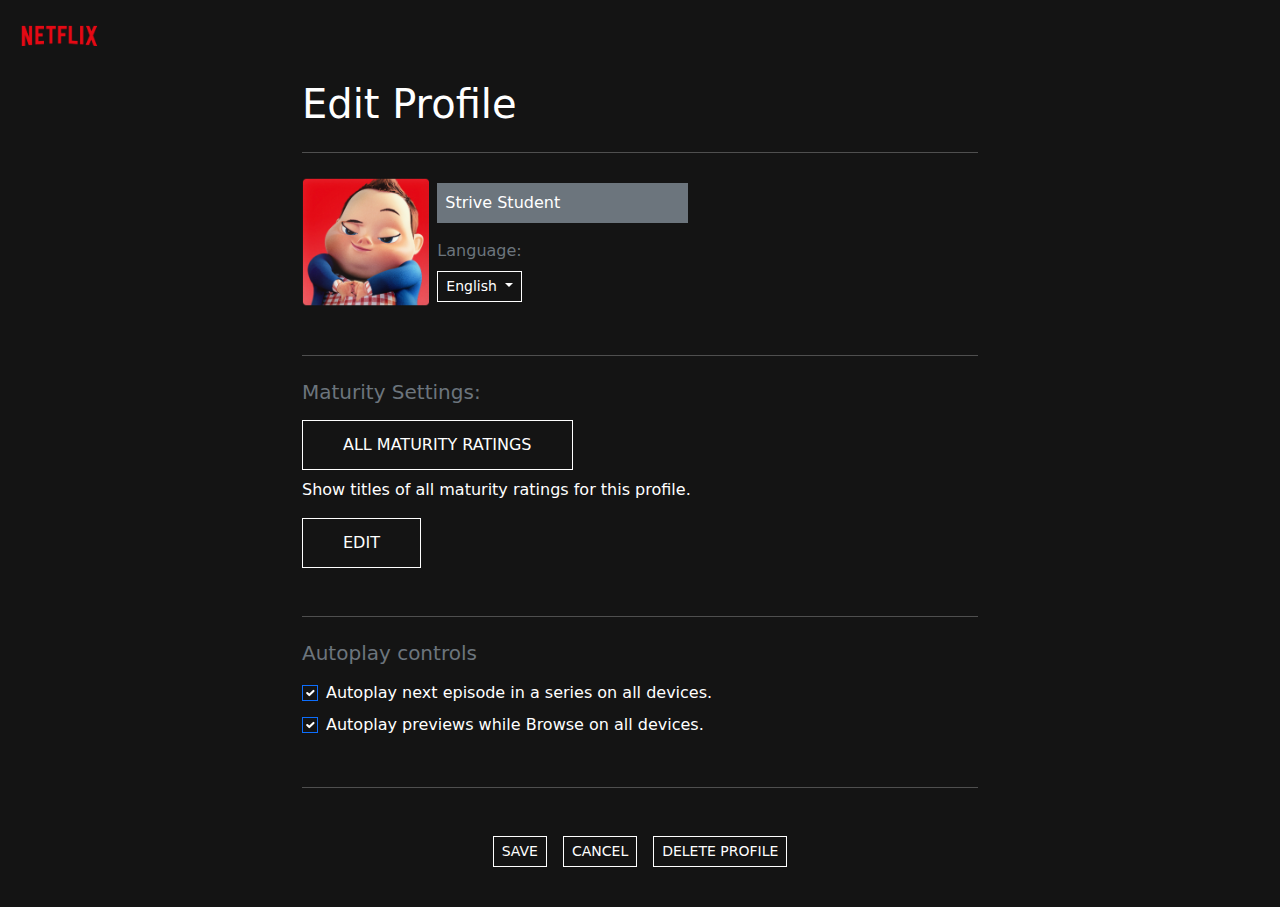
<file: form.html>
<!DOCTYPE html>
<html lang="en">
  <head>
    <meta charset="UTF-8" />
    <meta name="viewport" content="width=device-width, initial-scale=1.0" />
    <link rel="stylesheet" href="./custom-boot.css" />
    <title>NetflixHome</title>
  </head>
  <body class="bg-dark">
    <!-- Potevo organizzare la parte centrale meglio su due column per ottenere un layout più simile all'originale -->
    <div class="container-fluid py-3">
      <a
        class="navbar-brand m-0 d-flex justify-content-center justify-content-lg-start"
        href="#"
      >
        <img height="40" src="./assets/netflix_logo.png" alt="Netflix Logo" />
      </a>

      <div class="container text-light py-4" style="max-width: 700px">
        <h1 class="mb-4">Edit Profile</h1>
        <hr class="text-light my-4" />

        <div class="row align-items-center justify-content-start mb-5">
          <div class="col-auto">
            <img height="130" src="./assets/avatar.png" alt="Profile Avatar" />
          </div>
          <div class="col-6">
            <div class="bg-secondary text-light p-2 mb-3 rounded-0 w-75">
              Strive Student
            </div>
            <span class="text-secondary d-block mb-2">Language:</span>
            <div class="dropdown">
              <button
                class="btn btn-sm btn-secondary dropdown-toggle btn-sm rounded-0 btn-dark btn-outline-light text-start rounded-0"
                type="button"
                id="dropdownMenuButton1"
                data-bs-toggle="dropdown"
                aria-expanded="false"
              >
                English
              </button>
              <ul
                class="dropdown-menu dropdown-menu-dark rounded-0"
                aria-labelledby="dropdownMenuButton1"
              >
                <li><a class="dropdown-item" href="#">Italian</a></li>
                <li><a class="dropdown-item" href="#">Spanish</a></li>
              </ul>
            </div>
          </div>
        </div>

        <hr class="text-light my-4" />

        <div class="mb-5 d-flex flex-column align-items-start">
          <h5 class="text-secondary mb-3">Maturity Settings:</h5>
          <button
            type="button"
            class="btn btn-dark btn btn-outline-light rounded-0 mb-2"
          >
            ALL MATURITY RATINGS
          </button>
          <p class="text-light mb-3">
            Show titles of all maturity ratings for this profile.
          </p>
          <button
            type="button"
            class="btn-dark btn btn-outline-light rounded-0"
          >
            EDIT
          </button>
        </div>

        <hr class="text-light my-4" />

        <div class="mb-5 d-flex flex-column align-items-start">
          <h5 class="text-secondary mb-3">Autoplay controls</h5>
          <div class="form-check mb-2">
            <input
              class="form-check-input text-secondary rounded-0 bg-dark"
              type="checkbox"
              value=""
              id="autoplayNext"
              checked
            />
            <label class="form-check-label" for="autoplayNext">
              Autoplay next episode in a series on all devices.
            </label>
          </div>
          <div class="form-check bg-dark">
            <input
              class="form-check-input rounded-0 bg-dark"
              type="checkbox"
              value=""
              id="autoplayPreviews"
              checked
            />
            <label class="form-check-label" for="autoplayPreviews">
              Autoplay previews while Browse on all devices.
            </label>
          </div>
        </div>

        <hr class="text-light my-4" />

        <div class="d-flex justify-content-center pt-4">
          <button
            type="button"
            class="btn btn-sm rounded-0 btn-dark btn-outline-light mx-2"
          >
            SAVE
          </button>
          <button
            type="button"
            class="btn btn-sm rounded-0 btn-dark btn-outline-light mx-2"
          >
            CANCEL
          </button>
          <button
            type="button"
            class="btn btn-sm rounded-0 btn-dark btn-outline-light mx-2"
          >
            DELETE PROFILE
          </button>
        </div>
      </div>
    </div>
  </body>
</html>
</file>
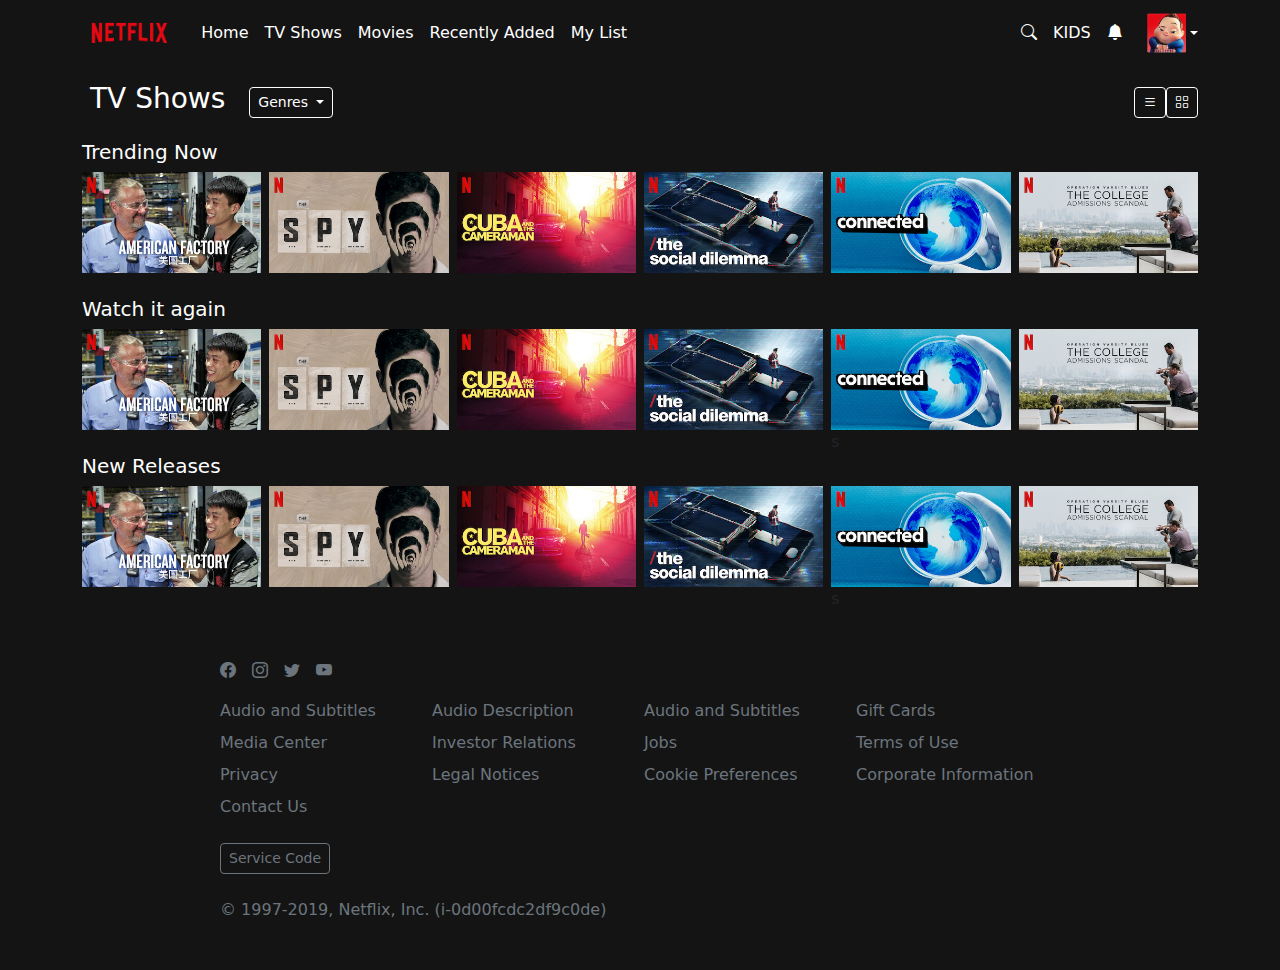
<file: home.html>
<!DOCTYPE html>
<html lang="en">
  <head>
    <meta charset="UTF-8" />
    <meta name="viewport" content="width=device-width, initial-scale=1.0" />
    <link
      rel="stylesheet"
      href="https://cdn.jsdelivr.net/npm/bootstrap-icons@1.13.1/font/bootstrap-icons.min.css"
    />
    <link rel="stylesheet" href="./custom-boot.css" />
    <title>NetflixForm</title>
  </head>
  <body class="bg-dark">
    <nav class="navbar navbar-expand-lg navbar-light">
      <div class="container justify-content-between">
        <a class="navbar-brand" href="#">
          <img height="40" src="./assets/netflix_logo.png" />
        </a>
        <button
          class="navbar-toggler bg-light"
          type="button"
          data-bs-toggle="collapse"
          data-bs-target="#navbarSupportedContent"
          aria-controls="navbarSupportedContent"
          aria-expanded="false"
          aria-label="Toggle navigation"
        >
          <span class="navbar-toggler-icon"></span>
        </button>

        <div class="collapse navbar-collapse" id="navbarSupportedContent">
          <ul class="navbar-nav me-auto">
            <li class="nav-item active">
              <a class="nav-link text-light" href="#"
                >Home
                <span class="visually-hidden-focusable">(current)</span></a
              >
            </li>
            <li class="nav-item">
              <a class="nav-link text-light" href="#">TV Shows</a>
            </li>

            <li class="nav-item">
              <a class="nav-link text-light" href="#">Movies</a>
            </li>

            <li class="nav-item">
              <a class="nav-link text-light" href="#">Recently Added</a>
            </li>

            <li class="nav-item">
              <a class="nav-link text-light" href="#">My List</a>
            </li>
          </ul>

          <div class="d-flex align-items-center d-flex">
            <a class="nav-link" href="#"
              ><i class="bi bi-search text-light m-3"></i
            ></a>
            <span class="navbar-text text-light">KIDS</span>
            <a class="nav-link" href="#"
              ><i class="bi bi-bell-fill text-light m-3"></i
            ></a>

            <div class="dropdown ms-2">
              <a
                href="#"
                class="d-flex align-items-center text-white text-decoration-none dropdown-toggle"
                id="dropdownUser"
                data-bs-toggle="dropdown"
                aria-expanded="false"
              >
                <img
                  src="./assets/avatar.png"
                  alt="profile"
                  class="profile-img"
                  height="40"
                />
              </a>
              <ul
                class="dropdown-menu dropdown-menu-end"
                aria-labelledby="dropdownUser"
              >
                <li><a class="dropdown-item" href="#">Profilo</a></li>
                <li><a class="dropdown-item" href="#">Impostazioni</a></li>
                <li><hr class="dropdown-divider" /></li>
                <li><a class="dropdown-item" href="#">Esci</a></li>
              </ul>
            </div>
          </div>
        </div>
      </div>
    </nav>
    <div
      class="container d-flex align-items-center justify-content-between py-2"
    >
      <!-- Sinistra -->
      <div class="d-flex align-items-center gap-3">
        <h1 class="text-light p-2 fs-3">TV Shows</h1>

        <!-- Tendina -->
        <div class="dropdown">
          <button
            class="btn btn-outline-light btn-sm dropdown-toggle"
            type="button"
            data-bs-toggle="dropdown"
            aria-expanded="false"
          >
            Genres
          </button>
          <ul class="dropdown-menu">
            <li><a class="dropdown-item" href="#">Azione</a></li>
            <li><a class="dropdown-item" href="#">Commedia</a></li>
            <li><a class="dropdown-item" href="#">Dramma</a></li>
          </ul>
        </div>
      </div>

      <!-- Icone -->
      <div class="d-flex">
        <button class="btn btn-outline-light btn-sm">
          <i class="bi bi-list"></i>
        </button>
        <button class="btn btn-outline-light btn-sm">
          <i class="bi bi-grid"></i>
        </button>
      </div>
    </div>
    <div class="container">
      <h2 class="text-light fs-5">Trending Now</h2>
      <div class="row align-items-start row-gap-2">
        <div class="col col-sm-6 col-md-4 col-lg-2 hover-zoom">
          <img src="./assets/media/media1.jpg" alt="serie" class="img-fluid" />
        </div>
        <div class="col col-6 col-md-4 col-lg-2 hover-zoom">
          <img src="./assets/media/media10.jpg" alt="serie" class="img-fluid" />
        </div>
        <div class="col col-6 col-md-4 col-lg-2 hover-zoom">
          <img src="./assets/media/media4.jpg" alt="serie" class="img-fluid" />
        </div>
        <div class="col col-6 col-md-4 col-lg-2 hover-zoom">
          <img src="./assets/media/media6.jpg" alt="serie" class="img-fluid" />
        </div>
        <div class="col col-6 col-md-4 col-lg-2 hover-zoom">
          <img src="./assets/media/media9.jpg" alt="serie" class="img-fluid" />
        </div>
        <div class="col col-6 col-md-4 col-lg-2 hover-zoom">
          <img src="./assets/media/media11.jpg" alt="serie" class="img-fluid" />
        </div>
      </div>
    </div>
    <div class="container mt-4">
      <h2 class="text-light fs-5">Watch it again</h2>
      <div class="row align-items-start row-gap-2">
        <div class="col col-6 col-md-4 col-lg-2 hover-zoom">
          <img src="./assets/media/media1.jpg" alt="serie" class="img-fluid" />
        </div>
        <div class="col col-6 col-md-4 col-lg-2 hover-zoom">
          <img src="./assets/media/media10.jpg" alt="serie" class="img-fluid" />
        </div>
        <div class="col col-6 col-md-4 col-lg-2 hover-zoom">
          <img src="./assets/media/media4.jpg" alt="serie" class="img-fluid" />
        </div>
        <div class="col col-6 col-md-4 col-lg-2 hover-zoom">
          <img src="./assets/media/media6.jpg" alt="serie" class="img-fluid" />
        </div>
        <div class="col col-6 col-md-4 col-lg-2 hover-zoom">
          <img src="./assets/media/media9.jpg" alt="serie" class="img-fluid" />s
        </div>
        <div class="col col-6 col-md-4 col-lg-2 hover-zoom">
          <img src="./assets/media/media11.jpg" alt="serie" class="img-fluid" />
        </div>
      </div>
    </div>
    <div class="container">
      <h2 class="text-light fs-5">New Releases</h2>
      <div class="row align-items-start row-gap-2">
        <div class="col col-6 col-md-4 col-lg-2 hover-zoom">
          <img src="./assets/media/media1.jpg" alt="serie" class="img-fluid" />
        </div>
        <div class="col col-6 col-md-4 col-lg-2 hover-zoom">
          <img src="./assets/media/media10.jpg" alt="serie" class="img-fluid" />
        </div>
        <div class="col col-6 col-md-4 col-lg-2 hover-zoom">
          <img src="./assets/media/media4.jpg" alt="serie" class="img-fluid" />
        </div>
        <div class="col col-6 col-md-4 col-lg-2 hover-zoom">
          <img src="./assets/media/media6.jpg" alt="serie" class="img-fluid" />
        </div>
        <div class="col col-6 col-md-4 col-lg-2 hover-zoom">
          <img src="./assets/media/media9.jpg" alt="serie" class="img-fluid" />s
        </div>
        <div class="col col-6 col-md-4 col-lg-2 hover-zoom">
          <img src="./assets/media/media11.jpg" alt="serie" class="img-fluid" />
        </div>
      </div>
    </div>
    <footer class="w-75 p-0 p-lg-5 mx-auto">
      <div class="container">
        <div
          class="d-flex justify-content-center justify-content-lg-start gap-3 mb-3"
        >
          <a href="#"><i class="bi bi-facebook text-secondary"></i></a>
          <a href="#"><i class="bi bi-instagram text-secondary"></i></a>
          <a href="#"><i class="bi bi-twitter text-secondary"></i></a>
          <a href="#"><i class="bi bi-youtube text-secondary"></i></a>
        </div>
        <div class="row mb-2 text-center text-lg-start">
          <div class="col col-6 col-lg-3 text-secondary">
            <a href="#" class="text-secondary text-decoration-none"
              >Audio and Subtitles</a
            >
          </div>
          <div class="col col-6 col-lg-3 text-secondary">
            <a href="#" class="text-secondary text-decoration-none"
              >Audio Description</a
            >
          </div>
          <div class="col col-6 col-lg-3 text-secondary">
            <a href="#" class="text-secondary text-decoration-none"
              >Audio and Subtitles</a
            >
          </div>
          <div class="col col-6 col-lg-3 text-secondary">
            <a href="#" class="text-secondary text-decoration-none"
              >Gift Cards</a
            >
          </div>
        </div>
        <div class="row mb-2 text-center text-lg-start">
          <div class="col col-6 col-lg-3 text-secondary">
            <a href="#" class="text-secondary text-decoration-none"
              >Media Center</a
            >
          </div>
          <div class="col col-6 col-lg-3 text-secondary">
            <a href="#" class="text-secondary text-decoration-none"
              >Investor Relations</a
            >
          </div>
          <div class="col col-6 col-lg-3 text-secondary">
            <a href="#" class="text-secondary text-decoration-none">Jobs</a>
          </div>
          <div class="col col-6 col-lg-3 text-secondary">
            <a href="#" class="text-secondary text-decoration-none"
              >Terms of Use</a
            >
          </div>
        </div>
        <div class="row mb-2 text-center text-lg-start">
          <div class="col col-6 col-lg-3 text-secondary">
            <a href="#" class="text-secondary text-decoration-none">Privacy</a>
          </div>
          <div class="col col-6 col-lg-3 text-secondary">
            <a href="#" class="text-secondary text-decoration-none"
              >Legal Notices</a
            >
          </div>
          <div class="col col-6 col-lg-3 text-secondary">
            <a href="#" class="text-secondary text-decoration-none"
              >Cookie Preferences</a
            >
          </div>
          <div class="col col-6 col-lg-3 text-secondary">
            <a href="#" class="text-secondary text-decoration-none"
              >Corporate Information</a
            >
          </div>
        </div>
        <div
          class="row mb-4 justify-content-center text-center text-lg-start justify-content-lg-start"
        >
          <div class="col col-sm-3 text-secondary">
            <a href="#" class="text-secondary text-decoration-none"
              >Contact Us</a
            >
          </div>
        </div>

        <div class="row">
          <div
            class="col-12 d-flex justify-content-center justify-content-lg-start mb-3"
          >
            <button type="button" class="btn btn-outline-secondary btn-sm">
              Service Code
            </button>
          </div>
        </div>
        <div class="row mt-2">
          <div
            class="col-12 d-flex justify-content-center justify-content-lg-start"
          >
            <p class="text-secondary mb-0 text-center text-lg-start">
              © 1997-2019, Netflix, Inc. (i-0d00fcdc2df9c0de)
            </p>
          </div>
        </div>
      </div>
    </footer>
    <script src="https://cdn.jsdelivr.net/npm/bootstrap@5.3.0/dist/js/bootstrap.bundle.min.js"></script>
  </body>
</html>
</file>
<file: custom-boot.css>
@charset "UTF-8";
nav a:active {
  font-weight: bold;
}

/*!
 * Bootstrap  v5.3.7 (https://getbootstrap.com/)
 * Copyright 2011-2025 The Bootstrap Authors
 * Licensed under MIT (https://github.com/twbs/bootstrap/blob/main/LICENSE)
 */
:root,
[data-bs-theme=light] {
  --bs-blue: #0d6efd;
  --bs-indigo: #6610f2;
  --bs-purple: #6f42c1;
  --bs-pink: #d63384;
  --bs-red: #dc3545;
  --bs-orange: #fd7e14;
  --bs-yellow: #ffc107;
  --bs-green: #198754;
  --bs-teal: #20c997;
  --bs-cyan: #0dcaf0;
  --bs-black: #000;
  --bs-white: #fff;
  --bs-gray: #6c757d;
  --bs-gray-dark: #343a40;
  --bs-gray-100: #f8f9fa;
  --bs-gray-200: #e9ecef;
  --bs-gray-300: #dee2e6;
  --bs-gray-400: #ced4da;
  --bs-gray-500: #adb5bd;
  --bs-gray-600: #6c757d;
  --bs-gray-700: #495057;
  --bs-gray-800: #343a40;
  --bs-gray-900: #212529;
  --bs-primary: #0d6efd;
  --bs-secondary: #6c757d;
  --bs-success: #198754;
  --bs-info: #00ffea;
  --bs-warning: #ffc107;
  --bs-danger: #ff0077;
  --bs-light: white;
  --bs-dark: #141414;
  --bs-epicode-1: #5726c3;
  --bs-epicode-2: #8625a5;
  --bs-epicode-3: #cb2376;
  --bs-primary-rgb: 13, 110, 253;
  --bs-secondary-rgb: 108, 117, 125;
  --bs-success-rgb: 25, 135, 84;
  --bs-info-rgb: 0, 255, 234;
  --bs-warning-rgb: 255, 193, 7;
  --bs-danger-rgb: 255, 0, 119;
  --bs-light-rgb: 255, 255, 255;
  --bs-dark-rgb: 20, 20, 20;
  --bs-epicode-1-rgb: 87, 38, 195;
  --bs-epicode-2-rgb: 134, 37, 165;
  --bs-epicode-3-rgb: 203, 35, 118;
  --bs-primary-text-emphasis: #052c65;
  --bs-secondary-text-emphasis: #2b2f32;
  --bs-success-text-emphasis: #0a3622;
  --bs-info-text-emphasis: #055160;
  --bs-warning-text-emphasis: #664d03;
  --bs-danger-text-emphasis: #58151c;
  --bs-light-text-emphasis: #495057;
  --bs-dark-text-emphasis: #495057;
  --bs-primary-bg-subtle: #cfe2ff;
  --bs-secondary-bg-subtle: #e2e3e5;
  --bs-success-bg-subtle: #d1e7dd;
  --bs-info-bg-subtle: #cff4fc;
  --bs-warning-bg-subtle: #fff3cd;
  --bs-danger-bg-subtle: #f8d7da;
  --bs-light-bg-subtle: #fcfcfd;
  --bs-dark-bg-subtle: #ced4da;
  --bs-primary-border-subtle: #9ec5fe;
  --bs-secondary-border-subtle: #c4c8cb;
  --bs-success-border-subtle: #a3cfbb;
  --bs-info-border-subtle: #9eeaf9;
  --bs-warning-border-subtle: #ffe69c;
  --bs-danger-border-subtle: #f1aeb5;
  --bs-light-border-subtle: #e9ecef;
  --bs-dark-border-subtle: #adb5bd;
  --bs-white-rgb: 255, 255, 255;
  --bs-black-rgb: 0, 0, 0;
  --bs-font-sans-serif: system-ui, -apple-system, "Segoe UI", Roboto, "Helvetica Neue", "Noto Sans", "Liberation Sans", Arial, sans-serif, "Apple Color Emoji", "Segoe UI Emoji", "Segoe UI Symbol", "Noto Color Emoji";
  --bs-font-monospace: SFMono-Regular, Menlo, Monaco, Consolas, "Liberation Mono", "Courier New", monospace;
  --bs-gradient: linear-gradient(180deg, rgba(255, 255, 255, 0.15), rgba(255, 255, 255, 0));
  --bs-body-font-family: var(--bs-font-sans-serif);
  --bs-body-font-size: 1rem;
  --bs-body-font-weight: 400;
  --bs-body-line-height: 1.5;
  --bs-body-color: #212529;
  --bs-body-color-rgb: 33, 37, 41;
  --bs-body-bg: #fff;
  --bs-body-bg-rgb: 255, 255, 255;
  --bs-emphasis-color: #000;
  --bs-emphasis-color-rgb: 0, 0, 0;
  --bs-secondary-color: rgba(33, 37, 41, 0.75);
  --bs-secondary-color-rgb: 33, 37, 41;
  --bs-secondary-bg: #e9ecef;
  --bs-secondary-bg-rgb: 233, 236, 239;
  --bs-tertiary-color: rgba(33, 37, 41, 0.5);
  --bs-tertiary-color-rgb: 33, 37, 41;
  --bs-tertiary-bg: #f8f9fa;
  --bs-tertiary-bg-rgb: 248, 249, 250;
  --bs-heading-color: inherit;
  --bs-link-color: #0d6efd;
  --bs-link-color-rgb: 13, 110, 253;
  --bs-link-decoration: underline;
  --bs-link-hover-color: #0a58ca;
  --bs-link-hover-color-rgb: 10, 88, 202;
  --bs-code-color: #d63384;
  --bs-highlight-color: #212529;
  --bs-highlight-bg: #fff3cd;
  --bs-border-width: 1px;
  --bs-border-style: solid;
  --bs-border-color: #dee2e6;
  --bs-border-color-translucent: rgba(0, 0, 0, 0.175);
  --bs-border-radius: 0.375rem;
  --bs-border-radius-sm: 0.25rem;
  --bs-border-radius-lg: 0.5rem;
  --bs-border-radius-xl: 1rem;
  --bs-border-radius-xxl: 2rem;
  --bs-border-radius-2xl: var(--bs-border-radius-xxl);
  --bs-border-radius-pill: 50rem;
  --bs-box-shadow: 0 0.5rem 1rem rgba(0, 0, 0, 0.15);
  --bs-box-shadow-sm: 0 0.125rem 0.25rem rgba(0, 0, 0, 0.075);
  --bs-box-shadow-lg: 0 1rem 3rem rgba(0, 0, 0, 0.175);
  --bs-box-shadow-inset: inset 0 1px 2px rgba(0, 0, 0, 0.075);
  --bs-focus-ring-width: 0.25rem;
  --bs-focus-ring-opacity: 0.25;
  --bs-focus-ring-color: rgba(13, 110, 253, 0.25);
  --bs-form-valid-color: #198754;
  --bs-form-valid-border-color: #198754;
  --bs-form-invalid-color: #dc3545;
  --bs-form-invalid-border-color: #dc3545;
}

[data-bs-theme=dark] {
  color-scheme: dark;
  --bs-body-color: #dee2e6;
  --bs-body-color-rgb: 222, 226, 230;
  --bs-body-bg: #212529;
  --bs-body-bg-rgb: 33, 37, 41;
  --bs-emphasis-color: #fff;
  --bs-emphasis-color-rgb: 255, 255, 255;
  --bs-secondary-color: rgba(222, 226, 230, 0.75);
  --bs-secondary-color-rgb: 222, 226, 230;
  --bs-secondary-bg: #343a40;
  --bs-secondary-bg-rgb: 52, 58, 64;
  --bs-tertiary-color: rgba(222, 226, 230, 0.5);
  --bs-tertiary-color-rgb: 222, 226, 230;
  --bs-tertiary-bg: #2b3035;
  --bs-tertiary-bg-rgb: 43, 48, 53;
  --bs-primary-text-emphasis: #6ea8fe;
  --bs-secondary-text-emphasis: #a7acb1;
  --bs-success-text-emphasis: #75b798;
  --bs-info-text-emphasis: #6edff6;
  --bs-warning-text-emphasis: #ffda6a;
  --bs-danger-text-emphasis: #ea868f;
  --bs-light-text-emphasis: #f8f9fa;
  --bs-dark-text-emphasis: #dee2e6;
  --bs-primary-bg-subtle: #031633;
  --bs-secondary-bg-subtle: #161719;
  --bs-success-bg-subtle: #051b11;
  --bs-info-bg-subtle: #032830;
  --bs-warning-bg-subtle: #332701;
  --bs-danger-bg-subtle: #2c0b0e;
  --bs-light-bg-subtle: #343a40;
  --bs-dark-bg-subtle: #1a1d20;
  --bs-primary-border-subtle: #084298;
  --bs-secondary-border-subtle: #41464b;
  --bs-success-border-subtle: #0f5132;
  --bs-info-border-subtle: #087990;
  --bs-warning-border-subtle: #997404;
  --bs-danger-border-subtle: #842029;
  --bs-light-border-subtle: #495057;
  --bs-dark-border-subtle: #343a40;
  --bs-heading-color: inherit;
  --bs-link-color: #6ea8fe;
  --bs-link-hover-color: #8bb9fe;
  --bs-link-color-rgb: 110, 168, 254;
  --bs-link-hover-color-rgb: 139, 185, 254;
  --bs-code-color: #e685b5;
  --bs-highlight-color: #dee2e6;
  --bs-highlight-bg: #664d03;
  --bs-border-color: #495057;
  --bs-border-color-translucent: rgba(255, 255, 255, 0.15);
  --bs-form-valid-color: #75b798;
  --bs-form-valid-border-color: #75b798;
  --bs-form-invalid-color: #ea868f;
  --bs-form-invalid-border-color: #ea868f;
}

*,
*::before,
*::after {
  box-sizing: border-box;
}

@media (prefers-reduced-motion: no-preference) {
  :root {
    scroll-behavior: smooth;
  }
}

body {
  margin: 0;
  font-family: var(--bs-body-font-family);
  font-size: var(--bs-body-font-size);
  font-weight: var(--bs-body-font-weight);
  line-height: var(--bs-body-line-height);
  color: var(--bs-body-color);
  text-align: var(--bs-body-text-align);
  background-color: var(--bs-body-bg);
  -webkit-text-size-adjust: 100%;
  -webkit-tap-highlight-color: rgba(0, 0, 0, 0);
}

hr {
  margin: 1rem 0;
  color: inherit;
  border: 0;
  border-top: var(--bs-border-width) solid;
  opacity: 0.25;
}

h6, .h6, h5, .h5, h4, .h4, h3, .h3, h2, .h2, h1, .h1 {
  margin-top: 0;
  margin-bottom: 0.5rem;
  font-weight: 500;
  line-height: 1.2;
  color: var(--bs-heading-color);
}

h1, .h1 {
  font-size: calc(1.375rem + 1.5vw);
}
@media (min-width: 1200px) {
  h1, .h1 {
    font-size: 2.5rem;
  }
}

h2, .h2 {
  font-size: calc(1.325rem + 0.9vw);
}
@media (min-width: 1200px) {
  h2, .h2 {
    font-size: 2rem;
  }
}

h3, .h3 {
  font-size: calc(1.3rem + 0.6vw);
}
@media (min-width: 1200px) {
  h3, .h3 {
    font-size: 1.75rem;
  }
}

h4, .h4 {
  font-size: calc(1.275rem + 0.3vw);
}
@media (min-width: 1200px) {
  h4, .h4 {
    font-size: 1.5rem;
  }
}

h5, .h5 {
  font-size: 1.25rem;
}

h6, .h6 {
  font-size: 1rem;
}

p {
  margin-top: 0;
  margin-bottom: 1rem;
}

abbr[title] {
  -webkit-text-decoration: underline dotted;
          text-decoration: underline dotted;
  cursor: help;
  -webkit-text-decoration-skip-ink: none;
          text-decoration-skip-ink: none;
}

address {
  margin-bottom: 1rem;
  font-style: normal;
  line-height: inherit;
}

ol,
ul {
  padding-left: 2rem;
}

ol,
ul,
dl {
  margin-top: 0;
  margin-bottom: 1rem;
}

ol ol,
ul ul,
ol ul,
ul ol {
  margin-bottom: 0;
}

dt {
  font-weight: 700;
}

dd {
  margin-bottom: 0.5rem;
  margin-left: 0;
}

blockquote {
  margin: 0 0 1rem;
}

b,
strong {
  font-weight: bolder;
}

small, .small {
  font-size: 0.875em;
}

mark, .mark {
  padding: 0.1875em;
  color: var(--bs-highlight-color);
  background-color: var(--bs-highlight-bg);
}

sub,
sup {
  position: relative;
  font-size: 0.75em;
  line-height: 0;
  vertical-align: baseline;
}

sub {
  bottom: -0.25em;
}

sup {
  top: -0.5em;
}

a {
  color: rgba(var(--bs-link-color-rgb), var(--bs-link-opacity, 1));
  text-decoration: underline;
}
a:hover {
  --bs-link-color-rgb: var(--bs-link-hover-color-rgb);
}

a:not([href]):not([class]), a:not([href]):not([class]):hover {
  color: inherit;
  text-decoration: none;
}

pre,
code,
kbd,
samp {
  font-family: var(--bs-font-monospace);
  font-size: 1em;
}

pre {
  display: block;
  margin-top: 0;
  margin-bottom: 1rem;
  overflow: auto;
  font-size: 0.875em;
}
pre code {
  font-size: inherit;
  color: inherit;
  word-break: normal;
}

code {
  font-size: 0.875em;
  color: var(--bs-code-color);
  word-wrap: break-word;
}
a > code {
  color: inherit;
}

kbd {
  padding: 0.1875rem 0.375rem;
  font-size: 0.875em;
  color: var(--bs-body-bg);
  background-color: var(--bs-body-color);
  border-radius: 0.25rem;
}
kbd kbd {
  padding: 0;
  font-size: 1em;
}

figure {
  margin: 0 0 1rem;
}

img,
svg {
  vertical-align: middle;
}

table {
  caption-side: bottom;
  border-collapse: collapse;
}

caption {
  padding-top: 0.5rem;
  padding-bottom: 0.5rem;
  color: var(--bs-secondary-color);
  text-align: left;
}

th {
  text-align: inherit;
  text-align: -webkit-match-parent;
}

thead,
tbody,
tfoot,
tr,
td,
th {
  border-color: inherit;
  border-style: solid;
  border-width: 0;
}

label {
  display: inline-block;
}

button {
  border-radius: 0;
}

button:focus:not(:focus-visible) {
  outline: 0;
}

input,
button,
select,
optgroup,
textarea {
  margin: 0;
  font-family: inherit;
  font-size: inherit;
  line-height: inherit;
}

button,
select {
  text-transform: none;
}

[role=button] {
  cursor: pointer;
}

select {
  word-wrap: normal;
}
select:disabled {
  opacity: 1;
}

[list]:not([type=date]):not([type=datetime-local]):not([type=month]):not([type=week]):not([type=time])::-webkit-calendar-picker-indicator {
  display: none !important;
}

button,
[type=button],
[type=reset],
[type=submit] {
  -webkit-appearance: button;
}
button:not(:disabled),
[type=button]:not(:disabled),
[type=reset]:not(:disabled),
[type=submit]:not(:disabled) {
  cursor: pointer;
}

::-moz-focus-inner {
  padding: 0;
  border-style: none;
}

textarea {
  resize: vertical;
}

fieldset {
  min-width: 0;
  padding: 0;
  margin: 0;
  border: 0;
}

legend {
  float: left;
  width: 100%;
  padding: 0;
  margin-bottom: 0.5rem;
  line-height: inherit;
  font-size: calc(1.275rem + 0.3vw);
}
@media (min-width: 1200px) {
  legend {
    font-size: 1.5rem;
  }
}
legend + * {
  clear: left;
}

::-webkit-datetime-edit-fields-wrapper,
::-webkit-datetime-edit-text,
::-webkit-datetime-edit-minute,
::-webkit-datetime-edit-hour-field,
::-webkit-datetime-edit-day-field,
::-webkit-datetime-edit-month-field,
::-webkit-datetime-edit-year-field {
  padding: 0;
}

::-webkit-inner-spin-button {
  height: auto;
}

[type=search] {
  -webkit-appearance: textfield;
  outline-offset: -2px;
}

/* rtl:raw:
[type="tel"],
[type="url"],
[type="email"],
[type="number"] {
  direction: ltr;
}
*/
::-webkit-search-decoration {
  -webkit-appearance: none;
}

::-webkit-color-swatch-wrapper {
  padding: 0;
}

::file-selector-button {
  font: inherit;
  -webkit-appearance: button;
}

output {
  display: inline-block;
}

iframe {
  border: 0;
}

summary {
  display: list-item;
  cursor: pointer;
}

progress {
  vertical-align: baseline;
}

[hidden] {
  display: none !important;
}

.lead {
  font-size: 1.25rem;
  font-weight: 300;
}

.display-1 {
  font-weight: 300;
  line-height: 1.2;
  font-size: calc(1.625rem + 4.5vw);
}
@media (min-width: 1200px) {
  .display-1 {
    font-size: 5rem;
  }
}

.display-2 {
  font-weight: 300;
  line-height: 1.2;
  font-size: calc(1.575rem + 3.9vw);
}
@media (min-width: 1200px) {
  .display-2 {
    font-size: 4.5rem;
  }
}

.display-3 {
  font-weight: 300;
  line-height: 1.2;
  font-size: calc(1.525rem + 3.3vw);
}
@media (min-width: 1200px) {
  .display-3 {
    font-size: 4rem;
  }
}

.display-4 {
  font-weight: 300;
  line-height: 1.2;
  font-size: calc(1.475rem + 2.7vw);
}
@media (min-width: 1200px) {
  .display-4 {
    font-size: 3.5rem;
  }
}

.display-5 {
  font-weight: 300;
  line-height: 1.2;
  font-size: calc(1.425rem + 2.1vw);
}
@media (min-width: 1200px) {
  .display-5 {
    font-size: 3rem;
  }
}

.display-6 {
  font-weight: 300;
  line-height: 1.2;
  font-size: calc(1.375rem + 1.5vw);
}
@media (min-width: 1200px) {
  .display-6 {
    font-size: 2.5rem;
  }
}

.list-unstyled {
  padding-left: 0;
  list-style: none;
}

.list-inline {
  padding-left: 0;
  list-style: none;
}

.list-inline-item {
  display: inline-block;
}
.list-inline-item:not(:last-child) {
  margin-right: 0.5rem;
}

.initialism {
  font-size: 0.875em;
  text-transform: uppercase;
}

.blockquote {
  margin-bottom: 1rem;
  font-size: 1.25rem;
}
.blockquote > :last-child {
  margin-bottom: 0;
}

.blockquote-footer {
  margin-top: -1rem;
  margin-bottom: 1rem;
  font-size: 0.875em;
  color: #6c757d;
}
.blockquote-footer::before {
  content: "— ";
}

.img-fluid {
  max-width: 100%;
  height: auto;
}

.img-thumbnail {
  padding: 0.25rem;
  background-color: var(--bs-body-bg);
  border: var(--bs-border-width) solid var(--bs-border-color);
  border-radius: var(--bs-border-radius);
  max-width: 100%;
  height: auto;
}

.figure {
  display: inline-block;
}

.figure-img {
  margin-bottom: 0.5rem;
  line-height: 1;
}

.figure-caption {
  font-size: 0.875em;
  color: var(--bs-secondary-color);
}

.container,
.container-fluid,
.container-xxl,
.container-xl,
.container-lg,
.container-md,
.container-sm {
  --bs-gutter-x: 1.5rem;
  --bs-gutter-y: 0;
  width: 100%;
  padding-right: calc(var(--bs-gutter-x) * 0.5);
  padding-left: calc(var(--bs-gutter-x) * 0.5);
  margin-right: auto;
  margin-left: auto;
}

@media (min-width: 576px) {
  .container-sm, .container {
    max-width: 540px;
  }
}
@media (min-width: 768px) {
  .container-md, .container-sm, .container {
    max-width: 720px;
  }
}
@media (min-width: 992px) {
  .container-lg, .container-md, .container-sm, .container {
    max-width: 960px;
  }
}
@media (min-width: 1200px) {
  .container-xl, .container-lg, .container-md, .container-sm, .container {
    max-width: 1140px;
  }
}
@media (min-width: 1400px) {
  .container-xxl, .container-xl, .container-lg, .container-md, .container-sm, .container {
    max-width: 1320px;
  }
}
:root {
  --bs-breakpoint-xs: 0;
  --bs-breakpoint-sm: 576px;
  --bs-breakpoint-md: 768px;
  --bs-breakpoint-lg: 992px;
  --bs-breakpoint-xl: 1200px;
  --bs-breakpoint-xxl: 1400px;
}

.row {
  --bs-gutter-x: 0.5rem;
  --bs-gutter-y: 0;
  display: flex;
  flex-wrap: wrap;
  margin-top: calc(-1 * var(--bs-gutter-y));
  margin-right: calc(-0.5 * var(--bs-gutter-x));
  margin-left: calc(-0.5 * var(--bs-gutter-x));
}
.row > * {
  flex-shrink: 0;
  width: 100%;
  max-width: 100%;
  padding-right: calc(var(--bs-gutter-x) * 0.5);
  padding-left: calc(var(--bs-gutter-x) * 0.5);
  margin-top: var(--bs-gutter-y);
}

.col {
  flex: 1 0 0;
}

.row-cols-auto > * {
  flex: 0 0 auto;
  width: auto;
}

.row-cols-1 > * {
  flex: 0 0 auto;
  width: 100%;
}

.row-cols-2 > * {
  flex: 0 0 auto;
  width: 50%;
}

.row-cols-3 > * {
  flex: 0 0 auto;
  width: 33.33333333%;
}

.row-cols-4 > * {
  flex: 0 0 auto;
  width: 25%;
}

.row-cols-5 > * {
  flex: 0 0 auto;
  width: 20%;
}

.row-cols-6 > * {
  flex: 0 0 auto;
  width: 16.66666667%;
}

.col-auto {
  flex: 0 0 auto;
  width: auto;
}

.col-1 {
  flex: 0 0 auto;
  width: 8.33333333%;
}

.col-2 {
  flex: 0 0 auto;
  width: 16.66666667%;
}

.col-3 {
  flex: 0 0 auto;
  width: 25%;
}

.col-4 {
  flex: 0 0 auto;
  width: 33.33333333%;
}

.col-5 {
  flex: 0 0 auto;
  width: 41.66666667%;
}

.col-6 {
  flex: 0 0 auto;
  width: 50%;
}

.col-7 {
  flex: 0 0 auto;
  width: 58.33333333%;
}

.col-8 {
  flex: 0 0 auto;
  width: 66.66666667%;
}

.col-9 {
  flex: 0 0 auto;
  width: 75%;
}

.col-10 {
  flex: 0 0 auto;
  width: 83.33333333%;
}

.col-11 {
  flex: 0 0 auto;
  width: 91.66666667%;
}

.col-12 {
  flex: 0 0 auto;
  width: 100%;
}

.offset-1 {
  margin-left: 8.33333333%;
}

.offset-2 {
  margin-left: 16.66666667%;
}

.offset-3 {
  margin-left: 25%;
}

.offset-4 {
  margin-left: 33.33333333%;
}

.offset-5 {
  margin-left: 41.66666667%;
}

.offset-6 {
  margin-left: 50%;
}

.offset-7 {
  margin-left: 58.33333333%;
}

.offset-8 {
  margin-left: 66.66666667%;
}

.offset-9 {
  margin-left: 75%;
}

.offset-10 {
  margin-left: 83.33333333%;
}

.offset-11 {
  margin-left: 91.66666667%;
}

.g-0,
.gx-0 {
  --bs-gutter-x: 0;
}

.g-0,
.gy-0 {
  --bs-gutter-y: 0;
}

.g-1,
.gx-1 {
  --bs-gutter-x: 0.25rem;
}

.g-1,
.gy-1 {
  --bs-gutter-y: 0.25rem;
}

.g-2,
.gx-2 {
  --bs-gutter-x: 0.5rem;
}

.g-2,
.gy-2 {
  --bs-gutter-y: 0.5rem;
}

.g-3,
.gx-3 {
  --bs-gutter-x: 1rem;
}

.g-3,
.gy-3 {
  --bs-gutter-y: 1rem;
}

.g-4,
.gx-4 {
  --bs-gutter-x: 1.5rem;
}

.g-4,
.gy-4 {
  --bs-gutter-y: 1.5rem;
}

.g-5,
.gx-5 {
  --bs-gutter-x: 3rem;
}

.g-5,
.gy-5 {
  --bs-gutter-y: 3rem;
}

@media (min-width: 576px) {
  .col-sm {
    flex: 1 0 0;
  }
  .row-cols-sm-auto > * {
    flex: 0 0 auto;
    width: auto;
  }
  .row-cols-sm-1 > * {
    flex: 0 0 auto;
    width: 100%;
  }
  .row-cols-sm-2 > * {
    flex: 0 0 auto;
    width: 50%;
  }
  .row-cols-sm-3 > * {
    flex: 0 0 auto;
    width: 33.33333333%;
  }
  .row-cols-sm-4 > * {
    flex: 0 0 auto;
    width: 25%;
  }
  .row-cols-sm-5 > * {
    flex: 0 0 auto;
    width: 20%;
  }
  .row-cols-sm-6 > * {
    flex: 0 0 auto;
    width: 16.66666667%;
  }
  .col-sm-auto {
    flex: 0 0 auto;
    width: auto;
  }
  .col-sm-1 {
    flex: 0 0 auto;
    width: 8.33333333%;
  }
  .col-sm-2 {
    flex: 0 0 auto;
    width: 16.66666667%;
  }
  .col-sm-3 {
    flex: 0 0 auto;
    width: 25%;
  }
  .col-sm-4 {
    flex: 0 0 auto;
    width: 33.33333333%;
  }
  .col-sm-5 {
    flex: 0 0 auto;
    width: 41.66666667%;
  }
  .col-sm-6 {
    flex: 0 0 auto;
    width: 50%;
  }
  .col-sm-7 {
    flex: 0 0 auto;
    width: 58.33333333%;
  }
  .col-sm-8 {
    flex: 0 0 auto;
    width: 66.66666667%;
  }
  .col-sm-9 {
    flex: 0 0 auto;
    width: 75%;
  }
  .col-sm-10 {
    flex: 0 0 auto;
    width: 83.33333333%;
  }
  .col-sm-11 {
    flex: 0 0 auto;
    width: 91.66666667%;
  }
  .col-sm-12 {
    flex: 0 0 auto;
    width: 100%;
  }
  .offset-sm-0 {
    margin-left: 0;
  }
  .offset-sm-1 {
    margin-left: 8.33333333%;
  }
  .offset-sm-2 {
    margin-left: 16.66666667%;
  }
  .offset-sm-3 {
    margin-left: 25%;
  }
  .offset-sm-4 {
    margin-left: 33.33333333%;
  }
  .offset-sm-5 {
    margin-left: 41.66666667%;
  }
  .offset-sm-6 {
    margin-left: 50%;
  }
  .offset-sm-7 {
    margin-left: 58.33333333%;
  }
  .offset-sm-8 {
    margin-left: 66.66666667%;
  }
  .offset-sm-9 {
    margin-left: 75%;
  }
  .offset-sm-10 {
    margin-left: 83.33333333%;
  }
  .offset-sm-11 {
    margin-left: 91.66666667%;
  }
  .g-sm-0,
  .gx-sm-0 {
    --bs-gutter-x: 0;
  }
  .g-sm-0,
  .gy-sm-0 {
    --bs-gutter-y: 0;
  }
  .g-sm-1,
  .gx-sm-1 {
    --bs-gutter-x: 0.25rem;
  }
  .g-sm-1,
  .gy-sm-1 {
    --bs-gutter-y: 0.25rem;
  }
  .g-sm-2,
  .gx-sm-2 {
    --bs-gutter-x: 0.5rem;
  }
  .g-sm-2,
  .gy-sm-2 {
    --bs-gutter-y: 0.5rem;
  }
  .g-sm-3,
  .gx-sm-3 {
    --bs-gutter-x: 1rem;
  }
  .g-sm-3,
  .gy-sm-3 {
    --bs-gutter-y: 1rem;
  }
  .g-sm-4,
  .gx-sm-4 {
    --bs-gutter-x: 1.5rem;
  }
  .g-sm-4,
  .gy-sm-4 {
    --bs-gutter-y: 1.5rem;
  }
  .g-sm-5,
  .gx-sm-5 {
    --bs-gutter-x: 3rem;
  }
  .g-sm-5,
  .gy-sm-5 {
    --bs-gutter-y: 3rem;
  }
}
@media (min-width: 768px) {
  .col-md {
    flex: 1 0 0;
  }
  .row-cols-md-auto > * {
    flex: 0 0 auto;
    width: auto;
  }
  .row-cols-md-1 > * {
    flex: 0 0 auto;
    width: 100%;
  }
  .row-cols-md-2 > * {
    flex: 0 0 auto;
    width: 50%;
  }
  .row-cols-md-3 > * {
    flex: 0 0 auto;
    width: 33.33333333%;
  }
  .row-cols-md-4 > * {
    flex: 0 0 auto;
    width: 25%;
  }
  .row-cols-md-5 > * {
    flex: 0 0 auto;
    width: 20%;
  }
  .row-cols-md-6 > * {
    flex: 0 0 auto;
    width: 16.66666667%;
  }
  .col-md-auto {
    flex: 0 0 auto;
    width: auto;
  }
  .col-md-1 {
    flex: 0 0 auto;
    width: 8.33333333%;
  }
  .col-md-2 {
    flex: 0 0 auto;
    width: 16.66666667%;
  }
  .col-md-3 {
    flex: 0 0 auto;
    width: 25%;
  }
  .col-md-4 {
    flex: 0 0 auto;
    width: 33.33333333%;
  }
  .col-md-5 {
    flex: 0 0 auto;
    width: 41.66666667%;
  }
  .col-md-6 {
    flex: 0 0 auto;
    width: 50%;
  }
  .col-md-7 {
    flex: 0 0 auto;
    width: 58.33333333%;
  }
  .col-md-8 {
    flex: 0 0 auto;
    width: 66.66666667%;
  }
  .col-md-9 {
    flex: 0 0 auto;
    width: 75%;
  }
  .col-md-10 {
    flex: 0 0 auto;
    width: 83.33333333%;
  }
  .col-md-11 {
    flex: 0 0 auto;
    width: 91.66666667%;
  }
  .col-md-12 {
    flex: 0 0 auto;
    width: 100%;
  }
  .offset-md-0 {
    margin-left: 0;
  }
  .offset-md-1 {
    margin-left: 8.33333333%;
  }
  .offset-md-2 {
    margin-left: 16.66666667%;
  }
  .offset-md-3 {
    margin-left: 25%;
  }
  .offset-md-4 {
    margin-left: 33.33333333%;
  }
  .offset-md-5 {
    margin-left: 41.66666667%;
  }
  .offset-md-6 {
    margin-left: 50%;
  }
  .offset-md-7 {
    margin-left: 58.33333333%;
  }
  .offset-md-8 {
    margin-left: 66.66666667%;
  }
  .offset-md-9 {
    margin-left: 75%;
  }
  .offset-md-10 {
    margin-left: 83.33333333%;
  }
  .offset-md-11 {
    margin-left: 91.66666667%;
  }
  .g-md-0,
  .gx-md-0 {
    --bs-gutter-x: 0;
  }
  .g-md-0,
  .gy-md-0 {
    --bs-gutter-y: 0;
  }
  .g-md-1,
  .gx-md-1 {
    --bs-gutter-x: 0.25rem;
  }
  .g-md-1,
  .gy-md-1 {
    --bs-gutter-y: 0.25rem;
  }
  .g-md-2,
  .gx-md-2 {
    --bs-gutter-x: 0.5rem;
  }
  .g-md-2,
  .gy-md-2 {
    --bs-gutter-y: 0.5rem;
  }
  .g-md-3,
  .gx-md-3 {
    --bs-gutter-x: 1rem;
  }
  .g-md-3,
  .gy-md-3 {
    --bs-gutter-y: 1rem;
  }
  .g-md-4,
  .gx-md-4 {
    --bs-gutter-x: 1.5rem;
  }
  .g-md-4,
  .gy-md-4 {
    --bs-gutter-y: 1.5rem;
  }
  .g-md-5,
  .gx-md-5 {
    --bs-gutter-x: 3rem;
  }
  .g-md-5,
  .gy-md-5 {
    --bs-gutter-y: 3rem;
  }
}
@media (min-width: 992px) {
  .col-lg {
    flex: 1 0 0;
  }
  .row-cols-lg-auto > * {
    flex: 0 0 auto;
    width: auto;
  }
  .row-cols-lg-1 > * {
    flex: 0 0 auto;
    width: 100%;
  }
  .row-cols-lg-2 > * {
    flex: 0 0 auto;
    width: 50%;
  }
  .row-cols-lg-3 > * {
    flex: 0 0 auto;
    width: 33.33333333%;
  }
  .row-cols-lg-4 > * {
    flex: 0 0 auto;
    width: 25%;
  }
  .row-cols-lg-5 > * {
    flex: 0 0 auto;
    width: 20%;
  }
  .row-cols-lg-6 > * {
    flex: 0 0 auto;
    width: 16.66666667%;
  }
  .col-lg-auto {
    flex: 0 0 auto;
    width: auto;
  }
  .col-lg-1 {
    flex: 0 0 auto;
    width: 8.33333333%;
  }
  .col-lg-2 {
    flex: 0 0 auto;
    width: 16.66666667%;
  }
  .col-lg-3 {
    flex: 0 0 auto;
    width: 25%;
  }
  .col-lg-4 {
    flex: 0 0 auto;
    width: 33.33333333%;
  }
  .col-lg-5 {
    flex: 0 0 auto;
    width: 41.66666667%;
  }
  .col-lg-6 {
    flex: 0 0 auto;
    width: 50%;
  }
  .col-lg-7 {
    flex: 0 0 auto;
    width: 58.33333333%;
  }
  .col-lg-8 {
    flex: 0 0 auto;
    width: 66.66666667%;
  }
  .col-lg-9 {
    flex: 0 0 auto;
    width: 75%;
  }
  .col-lg-10 {
    flex: 0 0 auto;
    width: 83.33333333%;
  }
  .col-lg-11 {
    flex: 0 0 auto;
    width: 91.66666667%;
  }
  .col-lg-12 {
    flex: 0 0 auto;
    width: 100%;
  }
  .offset-lg-0 {
    margin-left: 0;
  }
  .offset-lg-1 {
    margin-left: 8.33333333%;
  }
  .offset-lg-2 {
    margin-left: 16.66666667%;
  }
  .offset-lg-3 {
    margin-left: 25%;
  }
  .offset-lg-4 {
    margin-left: 33.33333333%;
  }
  .offset-lg-5 {
    margin-left: 41.66666667%;
  }
  .offset-lg-6 {
    margin-left: 50%;
  }
  .offset-lg-7 {
    margin-left: 58.33333333%;
  }
  .offset-lg-8 {
    margin-left: 66.66666667%;
  }
  .offset-lg-9 {
    margin-left: 75%;
  }
  .offset-lg-10 {
    margin-left: 83.33333333%;
  }
  .offset-lg-11 {
    margin-left: 91.66666667%;
  }
  .g-lg-0,
  .gx-lg-0 {
    --bs-gutter-x: 0;
  }
  .g-lg-0,
  .gy-lg-0 {
    --bs-gutter-y: 0;
  }
  .g-lg-1,
  .gx-lg-1 {
    --bs-gutter-x: 0.25rem;
  }
  .g-lg-1,
  .gy-lg-1 {
    --bs-gutter-y: 0.25rem;
  }
  .g-lg-2,
  .gx-lg-2 {
    --bs-gutter-x: 0.5rem;
  }
  .g-lg-2,
  .gy-lg-2 {
    --bs-gutter-y: 0.5rem;
  }
  .g-lg-3,
  .gx-lg-3 {
    --bs-gutter-x: 1rem;
  }
  .g-lg-3,
  .gy-lg-3 {
    --bs-gutter-y: 1rem;
  }
  .g-lg-4,
  .gx-lg-4 {
    --bs-gutter-x: 1.5rem;
  }
  .g-lg-4,
  .gy-lg-4 {
    --bs-gutter-y: 1.5rem;
  }
  .g-lg-5,
  .gx-lg-5 {
    --bs-gutter-x: 3rem;
  }
  .g-lg-5,
  .gy-lg-5 {
    --bs-gutter-y: 3rem;
  }
}
@media (min-width: 1200px) {
  .col-xl {
    flex: 1 0 0;
  }
  .row-cols-xl-auto > * {
    flex: 0 0 auto;
    width: auto;
  }
  .row-cols-xl-1 > * {
    flex: 0 0 auto;
    width: 100%;
  }
  .row-cols-xl-2 > * {
    flex: 0 0 auto;
    width: 50%;
  }
  .row-cols-xl-3 > * {
    flex: 0 0 auto;
    width: 33.33333333%;
  }
  .row-cols-xl-4 > * {
    flex: 0 0 auto;
    width: 25%;
  }
  .row-cols-xl-5 > * {
    flex: 0 0 auto;
    width: 20%;
  }
  .row-cols-xl-6 > * {
    flex: 0 0 auto;
    width: 16.66666667%;
  }
  .col-xl-auto {
    flex: 0 0 auto;
    width: auto;
  }
  .col-xl-1 {
    flex: 0 0 auto;
    width: 8.33333333%;
  }
  .col-xl-2 {
    flex: 0 0 auto;
    width: 16.66666667%;
  }
  .col-xl-3 {
    flex: 0 0 auto;
    width: 25%;
  }
  .col-xl-4 {
    flex: 0 0 auto;
    width: 33.33333333%;
  }
  .col-xl-5 {
    flex: 0 0 auto;
    width: 41.66666667%;
  }
  .col-xl-6 {
    flex: 0 0 auto;
    width: 50%;
  }
  .col-xl-7 {
    flex: 0 0 auto;
    width: 58.33333333%;
  }
  .col-xl-8 {
    flex: 0 0 auto;
    width: 66.66666667%;
  }
  .col-xl-9 {
    flex: 0 0 auto;
    width: 75%;
  }
  .col-xl-10 {
    flex: 0 0 auto;
    width: 83.33333333%;
  }
  .col-xl-11 {
    flex: 0 0 auto;
    width: 91.66666667%;
  }
  .col-xl-12 {
    flex: 0 0 auto;
    width: 100%;
  }
  .offset-xl-0 {
    margin-left: 0;
  }
  .offset-xl-1 {
    margin-left: 8.33333333%;
  }
  .offset-xl-2 {
    margin-left: 16.66666667%;
  }
  .offset-xl-3 {
    margin-left: 25%;
  }
  .offset-xl-4 {
    margin-left: 33.33333333%;
  }
  .offset-xl-5 {
    margin-left: 41.66666667%;
  }
  .offset-xl-6 {
    margin-left: 50%;
  }
  .offset-xl-7 {
    margin-left: 58.33333333%;
  }
  .offset-xl-8 {
    margin-left: 66.66666667%;
  }
  .offset-xl-9 {
    margin-left: 75%;
  }
  .offset-xl-10 {
    margin-left: 83.33333333%;
  }
  .offset-xl-11 {
    margin-left: 91.66666667%;
  }
  .g-xl-0,
  .gx-xl-0 {
    --bs-gutter-x: 0;
  }
  .g-xl-0,
  .gy-xl-0 {
    --bs-gutter-y: 0;
  }
  .g-xl-1,
  .gx-xl-1 {
    --bs-gutter-x: 0.25rem;
  }
  .g-xl-1,
  .gy-xl-1 {
    --bs-gutter-y: 0.25rem;
  }
  .g-xl-2,
  .gx-xl-2 {
    --bs-gutter-x: 0.5rem;
  }
  .g-xl-2,
  .gy-xl-2 {
    --bs-gutter-y: 0.5rem;
  }
  .g-xl-3,
  .gx-xl-3 {
    --bs-gutter-x: 1rem;
  }
  .g-xl-3,
  .gy-xl-3 {
    --bs-gutter-y: 1rem;
  }
  .g-xl-4,
  .gx-xl-4 {
    --bs-gutter-x: 1.5rem;
  }
  .g-xl-4,
  .gy-xl-4 {
    --bs-gutter-y: 1.5rem;
  }
  .g-xl-5,
  .gx-xl-5 {
    --bs-gutter-x: 3rem;
  }
  .g-xl-5,
  .gy-xl-5 {
    --bs-gutter-y: 3rem;
  }
}
@media (min-width: 1400px) {
  .col-xxl {
    flex: 1 0 0;
  }
  .row-cols-xxl-auto > * {
    flex: 0 0 auto;
    width: auto;
  }
  .row-cols-xxl-1 > * {
    flex: 0 0 auto;
    width: 100%;
  }
  .row-cols-xxl-2 > * {
    flex: 0 0 auto;
    width: 50%;
  }
  .row-cols-xxl-3 > * {
    flex: 0 0 auto;
    width: 33.33333333%;
  }
  .row-cols-xxl-4 > * {
    flex: 0 0 auto;
    width: 25%;
  }
  .row-cols-xxl-5 > * {
    flex: 0 0 auto;
    width: 20%;
  }
  .row-cols-xxl-6 > * {
    flex: 0 0 auto;
    width: 16.66666667%;
  }
  .col-xxl-auto {
    flex: 0 0 auto;
    width: auto;
  }
  .col-xxl-1 {
    flex: 0 0 auto;
    width: 8.33333333%;
  }
  .col-xxl-2 {
    flex: 0 0 auto;
    width: 16.66666667%;
  }
  .col-xxl-3 {
    flex: 0 0 auto;
    width: 25%;
  }
  .col-xxl-4 {
    flex: 0 0 auto;
    width: 33.33333333%;
  }
  .col-xxl-5 {
    flex: 0 0 auto;
    width: 41.66666667%;
  }
  .col-xxl-6 {
    flex: 0 0 auto;
    width: 50%;
  }
  .col-xxl-7 {
    flex: 0 0 auto;
    width: 58.33333333%;
  }
  .col-xxl-8 {
    flex: 0 0 auto;
    width: 66.66666667%;
  }
  .col-xxl-9 {
    flex: 0 0 auto;
    width: 75%;
  }
  .col-xxl-10 {
    flex: 0 0 auto;
    width: 83.33333333%;
  }
  .col-xxl-11 {
    flex: 0 0 auto;
    width: 91.66666667%;
  }
  .col-xxl-12 {
    flex: 0 0 auto;
    width: 100%;
  }
  .offset-xxl-0 {
    margin-left: 0;
  }
  .offset-xxl-1 {
    margin-left: 8.33333333%;
  }
  .offset-xxl-2 {
    margin-left: 16.66666667%;
  }
  .offset-xxl-3 {
    margin-left: 25%;
  }
  .offset-xxl-4 {
    margin-left: 33.33333333%;
  }
  .offset-xxl-5 {
    margin-left: 41.66666667%;
  }
  .offset-xxl-6 {
    margin-left: 50%;
  }
  .offset-xxl-7 {
    margin-left: 58.33333333%;
  }
  .offset-xxl-8 {
    margin-left: 66.66666667%;
  }
  .offset-xxl-9 {
    margin-left: 75%;
  }
  .offset-xxl-10 {
    margin-left: 83.33333333%;
  }
  .offset-xxl-11 {
    margin-left: 91.66666667%;
  }
  .g-xxl-0,
  .gx-xxl-0 {
    --bs-gutter-x: 0;
  }
  .g-xxl-0,
  .gy-xxl-0 {
    --bs-gutter-y: 0;
  }
  .g-xxl-1,
  .gx-xxl-1 {
    --bs-gutter-x: 0.25rem;
  }
  .g-xxl-1,
  .gy-xxl-1 {
    --bs-gutter-y: 0.25rem;
  }
  .g-xxl-2,
  .gx-xxl-2 {
    --bs-gutter-x: 0.5rem;
  }
  .g-xxl-2,
  .gy-xxl-2 {
    --bs-gutter-y: 0.5rem;
  }
  .g-xxl-3,
  .gx-xxl-3 {
    --bs-gutter-x: 1rem;
  }
  .g-xxl-3,
  .gy-xxl-3 {
    --bs-gutter-y: 1rem;
  }
  .g-xxl-4,
  .gx-xxl-4 {
    --bs-gutter-x: 1.5rem;
  }
  .g-xxl-4,
  .gy-xxl-4 {
    --bs-gutter-y: 1.5rem;
  }
  .g-xxl-5,
  .gx-xxl-5 {
    --bs-gutter-x: 3rem;
  }
  .g-xxl-5,
  .gy-xxl-5 {
    --bs-gutter-y: 3rem;
  }
}
.table {
  --bs-table-color-type: initial;
  --bs-table-bg-type: initial;
  --bs-table-color-state: initial;
  --bs-table-bg-state: initial;
  --bs-table-color: var(--bs-emphasis-color);
  --bs-table-bg: var(--bs-body-bg);
  --bs-table-border-color: var(--bs-border-color);
  --bs-table-accent-bg: transparent;
  --bs-table-striped-color: var(--bs-emphasis-color);
  --bs-table-striped-bg: rgba(var(--bs-emphasis-color-rgb), 0.05);
  --bs-table-active-color: var(--bs-emphasis-color);
  --bs-table-active-bg: rgba(var(--bs-emphasis-color-rgb), 0.1);
  --bs-table-hover-color: var(--bs-emphasis-color);
  --bs-table-hover-bg: rgba(var(--bs-emphasis-color-rgb), 0.075);
  width: 100%;
  margin-bottom: 1rem;
  vertical-align: top;
  border-color: var(--bs-table-border-color);
}
.table > :not(caption) > * > * {
  padding: 0.5rem 0.5rem;
  color: var(--bs-table-color-state, var(--bs-table-color-type, var(--bs-table-color)));
  background-color: var(--bs-table-bg);
  border-bottom-width: var(--bs-border-width);
  box-shadow: inset 0 0 0 9999px var(--bs-table-bg-state, var(--bs-table-bg-type, var(--bs-table-accent-bg)));
}
.table > tbody {
  vertical-align: inherit;
}
.table > thead {
  vertical-align: bottom;
}

.table-group-divider {
  border-top: calc(var(--bs-border-width) * 2) solid currentcolor;
}

.caption-top {
  caption-side: top;
}

.table-sm > :not(caption) > * > * {
  padding: 0.25rem 0.25rem;
}

.table-bordered > :not(caption) > * {
  border-width: var(--bs-border-width) 0;
}
.table-bordered > :not(caption) > * > * {
  border-width: 0 var(--bs-border-width);
}

.table-borderless > :not(caption) > * > * {
  border-bottom-width: 0;
}
.table-borderless > :not(:first-child) {
  border-top-width: 0;
}

.table-striped > tbody > tr:nth-of-type(odd) > * {
  --bs-table-color-type: var(--bs-table-striped-color);
  --bs-table-bg-type: var(--bs-table-striped-bg);
}

.table-striped-columns > :not(caption) > tr > :nth-child(even) {
  --bs-table-color-type: var(--bs-table-striped-color);
  --bs-table-bg-type: var(--bs-table-striped-bg);
}

.table-active {
  --bs-table-color-state: var(--bs-table-active-color);
  --bs-table-bg-state: var(--bs-table-active-bg);
}

.table-hover > tbody > tr:hover > * {
  --bs-table-color-state: var(--bs-table-hover-color);
  --bs-table-bg-state: var(--bs-table-hover-bg);
}

.table-primary {
  --bs-table-color: #000;
  --bs-table-bg: #cfe2ff;
  --bs-table-border-color: #a6b5cc;
  --bs-table-striped-bg: #c5d7f2;
  --bs-table-striped-color: #000;
  --bs-table-active-bg: #bacbe6;
  --bs-table-active-color: #000;
  --bs-table-hover-bg: #bfd1ec;
  --bs-table-hover-color: #000;
  color: var(--bs-table-color);
  border-color: var(--bs-table-border-color);
}

.table-secondary {
  --bs-table-color: #000;
  --bs-table-bg: #e2e3e5;
  --bs-table-border-color: #b5b6b7;
  --bs-table-striped-bg: #d7d8da;
  --bs-table-striped-color: #000;
  --bs-table-active-bg: #cbccce;
  --bs-table-active-color: #000;
  --bs-table-hover-bg: #d1d2d4;
  --bs-table-hover-color: #000;
  color: var(--bs-table-color);
  border-color: var(--bs-table-border-color);
}

.table-success {
  --bs-table-color: #000;
  --bs-table-bg: #d1e7dd;
  --bs-table-border-color: #a7b9b1;
  --bs-table-striped-bg: #c7dbd2;
  --bs-table-striped-color: #000;
  --bs-table-active-bg: #bcd0c7;
  --bs-table-active-color: #000;
  --bs-table-hover-bg: #c1d6cc;
  --bs-table-hover-color: #000;
  color: var(--bs-table-color);
  border-color: var(--bs-table-border-color);
}

.table-info {
  --bs-table-color: #000;
  --bs-table-bg: #cff4fc;
  --bs-table-border-color: #a6c3ca;
  --bs-table-striped-bg: #c5e8ef;
  --bs-table-striped-color: #000;
  --bs-table-active-bg: #badce3;
  --bs-table-active-color: #000;
  --bs-table-hover-bg: #bfe2e9;
  --bs-table-hover-color: #000;
  color: var(--bs-table-color);
  border-color: var(--bs-table-border-color);
}

.table-warning {
  --bs-table-color: #000;
  --bs-table-bg: #fff3cd;
  --bs-table-border-color: #ccc2a4;
  --bs-table-striped-bg: #f2e7c3;
  --bs-table-striped-color: #000;
  --bs-table-active-bg: #e6dbb9;
  --bs-table-active-color: #000;
  --bs-table-hover-bg: #ece1be;
  --bs-table-hover-color: #000;
  color: var(--bs-table-color);
  border-color: var(--bs-table-border-color);
}

.table-danger {
  --bs-table-color: #000;
  --bs-table-bg: #f8d7da;
  --bs-table-border-color: #c6acae;
  --bs-table-striped-bg: #eccccf;
  --bs-table-striped-color: #000;
  --bs-table-active-bg: #dfc2c4;
  --bs-table-active-color: #000;
  --bs-table-hover-bg: #e5c7ca;
  --bs-table-hover-color: #000;
  color: var(--bs-table-color);
  border-color: var(--bs-table-border-color);
}

.table-light {
  --bs-table-color: #000;
  --bs-table-bg: #f8f9fa;
  --bs-table-border-color: #c6c7c8;
  --bs-table-striped-bg: #ecedee;
  --bs-table-striped-color: #000;
  --bs-table-active-bg: #dfe0e1;
  --bs-table-active-color: #000;
  --bs-table-hover-bg: #e5e6e7;
  --bs-table-hover-color: #000;
  color: var(--bs-table-color);
  border-color: var(--bs-table-border-color);
}

.table-dark {
  --bs-table-color: #fff;
  --bs-table-bg: #212529;
  --bs-table-border-color: #4d5154;
  --bs-table-striped-bg: #2c3034;
  --bs-table-striped-color: #fff;
  --bs-table-active-bg: #373b3e;
  --bs-table-active-color: #fff;
  --bs-table-hover-bg: #323539;
  --bs-table-hover-color: #fff;
  color: var(--bs-table-color);
  border-color: var(--bs-table-border-color);
}

.table-responsive {
  overflow-x: auto;
  -webkit-overflow-scrolling: touch;
}

@media (max-width: 575.98px) {
  .table-responsive-sm {
    overflow-x: auto;
    -webkit-overflow-scrolling: touch;
  }
}
@media (max-width: 767.98px) {
  .table-responsive-md {
    overflow-x: auto;
    -webkit-overflow-scrolling: touch;
  }
}
@media (max-width: 991.98px) {
  .table-responsive-lg {
    overflow-x: auto;
    -webkit-overflow-scrolling: touch;
  }
}
@media (max-width: 1199.98px) {
  .table-responsive-xl {
    overflow-x: auto;
    -webkit-overflow-scrolling: touch;
  }
}
@media (max-width: 1399.98px) {
  .table-responsive-xxl {
    overflow-x: auto;
    -webkit-overflow-scrolling: touch;
  }
}
.form-label {
  margin-bottom: 0.5rem;
}

.col-form-label {
  padding-top: calc(0.375rem + var(--bs-border-width));
  padding-bottom: calc(0.375rem + var(--bs-border-width));
  margin-bottom: 0;
  font-size: inherit;
  line-height: 1.5;
}

.col-form-label-lg {
  padding-top: calc(0.5rem + var(--bs-border-width));
  padding-bottom: calc(0.5rem + var(--bs-border-width));
  font-size: 1.25rem;
}

.col-form-label-sm {
  padding-top: calc(0.25rem + var(--bs-border-width));
  padding-bottom: calc(0.25rem + var(--bs-border-width));
  font-size: 0.875rem;
}

.form-text {
  margin-top: 0.25rem;
  font-size: 0.875em;
  color: var(--bs-secondary-color);
}

.form-control {
  display: block;
  width: 100%;
  padding: 0.375rem 0.75rem;
  font-size: 1rem;
  font-weight: 400;
  line-height: 1.5;
  color: var(--bs-body-color);
  -webkit-appearance: none;
     -moz-appearance: none;
          appearance: none;
  background-color: var(--bs-body-bg);
  background-clip: padding-box;
  border: var(--bs-border-width) solid var(--bs-border-color);
  border-radius: 2rem;
  transition: border-color 0.15s ease-in-out, box-shadow 0.15s ease-in-out;
}
@media (prefers-reduced-motion: reduce) {
  .form-control {
    transition: none;
  }
}
.form-control[type=file] {
  overflow: hidden;
}
.form-control[type=file]:not(:disabled):not([readonly]) {
  cursor: pointer;
}
.form-control:focus {
  color: var(--bs-body-color);
  background-color: var(--bs-body-bg);
  border-color: #86b7fe;
  outline: 0;
  box-shadow: 0 0 0 0.25rem rgba(13, 110, 253, 0.25);
}
.form-control::-webkit-date-and-time-value {
  min-width: 85px;
  height: 1.5em;
  margin: 0;
}
.form-control::-webkit-datetime-edit {
  display: block;
  padding: 0;
}
.form-control::-moz-placeholder {
  color: var(--bs-secondary-color);
  opacity: 1;
}
.form-control::placeholder {
  color: var(--bs-secondary-color);
  opacity: 1;
}
.form-control:disabled {
  background-color: var(--bs-secondary-bg);
  opacity: 1;
}
.form-control::file-selector-button {
  padding: 0.375rem 0.75rem;
  margin: -0.375rem -0.75rem;
  margin-inline-end: 0.75rem;
  color: var(--bs-body-color);
  background-color: var(--bs-tertiary-bg);
  pointer-events: none;
  border-color: inherit;
  border-style: solid;
  border-width: 0;
  border-inline-end-width: var(--bs-border-width);
  border-radius: 0;
  transition: color 0.15s ease-in-out, background-color 0.15s ease-in-out, border-color 0.15s ease-in-out, box-shadow 0.15s ease-in-out;
}
@media (prefers-reduced-motion: reduce) {
  .form-control::file-selector-button {
    transition: none;
  }
}
.form-control:hover:not(:disabled):not([readonly])::file-selector-button {
  background-color: var(--bs-secondary-bg);
}

.form-control-plaintext {
  display: block;
  width: 100%;
  padding: 0.375rem 0;
  margin-bottom: 0;
  line-height: 1.5;
  color: var(--bs-body-color);
  background-color: transparent;
  border: solid transparent;
  border-width: var(--bs-border-width) 0;
}
.form-control-plaintext:focus {
  outline: 0;
}
.form-control-plaintext.form-control-sm, .form-control-plaintext.form-control-lg {
  padding-right: 0;
  padding-left: 0;
}

.form-control-sm {
  min-height: calc(1.5em + 0.5rem + calc(var(--bs-border-width) * 2));
  padding: 0.25rem 0.5rem;
  font-size: 0.875rem;
  border-radius: var(--bs-border-radius-sm);
}
.form-control-sm::file-selector-button {
  padding: 0.25rem 0.5rem;
  margin: -0.25rem -0.5rem;
  margin-inline-end: 0.5rem;
}

.form-control-lg {
  min-height: calc(1.5em + 1rem + calc(var(--bs-border-width) * 2));
  padding: 0.5rem 1rem;
  font-size: 1.25rem;
  border-radius: var(--bs-border-radius-lg);
}
.form-control-lg::file-selector-button {
  padding: 0.5rem 1rem;
  margin: -0.5rem -1rem;
  margin-inline-end: 1rem;
}

textarea.form-control {
  min-height: calc(1.5em + 0.75rem + calc(var(--bs-border-width) * 2));
}
textarea.form-control-sm {
  min-height: calc(1.5em + 0.5rem + calc(var(--bs-border-width) * 2));
}
textarea.form-control-lg {
  min-height: calc(1.5em + 1rem + calc(var(--bs-border-width) * 2));
}

.form-control-color {
  width: 3rem;
  height: calc(1.5em + 0.75rem + calc(var(--bs-border-width) * 2));
  padding: 0.375rem;
}
.form-control-color:not(:disabled):not([readonly]) {
  cursor: pointer;
}
.form-control-color::-moz-color-swatch {
  border: 0 !important;
  border-radius: 2rem;
}
.form-control-color::-webkit-color-swatch {
  border: 0 !important;
  border-radius: 2rem;
}
.form-control-color.form-control-sm {
  height: calc(1.5em + 0.5rem + calc(var(--bs-border-width) * 2));
}
.form-control-color.form-control-lg {
  height: calc(1.5em + 1rem + calc(var(--bs-border-width) * 2));
}

.form-select {
  --bs-form-select-bg-img: url("data:image/svg+xml,%3csvg xmlns='http://www.w3.org/2000/svg' viewBox='0 0 16 16'%3e%3cpath fill='none' stroke='%23343a40' stroke-linecap='round' stroke-linejoin='round' stroke-width='2' d='m2 5 6 6 6-6'/%3e%3c/svg%3e");
  display: block;
  width: 100%;
  padding: 0.375rem 2.25rem 0.375rem 0.75rem;
  font-size: 1rem;
  font-weight: 400;
  line-height: 1.5;
  color: var(--bs-body-color);
  -webkit-appearance: none;
     -moz-appearance: none;
          appearance: none;
  background-color: var(--bs-body-bg);
  background-image: var(--bs-form-select-bg-img), var(--bs-form-select-bg-icon, none);
  background-repeat: no-repeat;
  background-position: right 0.75rem center;
  background-size: 16px 12px;
  border: var(--bs-border-width) solid var(--bs-border-color);
  border-radius: var(--bs-border-radius);
  transition: border-color 0.15s ease-in-out, box-shadow 0.15s ease-in-out;
}
@media (prefers-reduced-motion: reduce) {
  .form-select {
    transition: none;
  }
}
.form-select:focus {
  border-color: #86b7fe;
  outline: 0;
  box-shadow: 0 0 0 0.25rem rgba(13, 110, 253, 0.25);
}
.form-select[multiple], .form-select[size]:not([size="1"]) {
  padding-right: 0.75rem;
  background-image: none;
}
.form-select:disabled {
  background-color: var(--bs-secondary-bg);
}
.form-select:-moz-focusring {
  color: transparent;
  text-shadow: 0 0 0 var(--bs-body-color);
}

.form-select-sm {
  padding-top: 0.25rem;
  padding-bottom: 0.25rem;
  padding-left: 0.5rem;
  font-size: 0.875rem;
  border-radius: var(--bs-border-radius-sm);
}

.form-select-lg {
  padding-top: 0.5rem;
  padding-bottom: 0.5rem;
  padding-left: 1rem;
  font-size: 1.25rem;
  border-radius: var(--bs-border-radius-lg);
}

[data-bs-theme=dark] .form-select {
  --bs-form-select-bg-img: url("data:image/svg+xml,%3csvg xmlns='http://www.w3.org/2000/svg' viewBox='0 0 16 16'%3e%3cpath fill='none' stroke='%23dee2e6' stroke-linecap='round' stroke-linejoin='round' stroke-width='2' d='m2 5 6 6 6-6'/%3e%3c/svg%3e");
}

.form-check {
  display: block;
  min-height: 1.5rem;
  padding-left: 1.5em;
  margin-bottom: 0.125rem;
}
.form-check .form-check-input {
  float: left;
  margin-left: -1.5em;
}

.form-check-reverse {
  padding-right: 1.5em;
  padding-left: 0;
  text-align: right;
}
.form-check-reverse .form-check-input {
  float: right;
  margin-right: -1.5em;
  margin-left: 0;
}

.form-check-input {
  --bs-form-check-bg: var(--bs-body-bg);
  flex-shrink: 0;
  width: 1em;
  height: 1em;
  margin-top: 0.25em;
  vertical-align: top;
  -webkit-appearance: none;
     -moz-appearance: none;
          appearance: none;
  background-color: var(--bs-form-check-bg);
  background-image: var(--bs-form-check-bg-image);
  background-repeat: no-repeat;
  background-position: center;
  background-size: contain;
  border: var(--bs-border-width) solid var(--bs-border-color);
  -webkit-print-color-adjust: exact;
          print-color-adjust: exact;
}
.form-check-input[type=checkbox] {
  border-radius: 0.25em;
}
.form-check-input[type=radio] {
  border-radius: 50%;
}
.form-check-input:active {
  filter: brightness(90%);
}
.form-check-input:focus {
  border-color: #86b7fe;
  outline: 0;
  box-shadow: 0 0 0 0.25rem rgba(13, 110, 253, 0.25);
}
.form-check-input:checked {
  background-color: #0d6efd;
  border-color: #0d6efd;
}
.form-check-input:checked[type=checkbox] {
  --bs-form-check-bg-image: url("data:image/svg+xml,%3csvg xmlns='http://www.w3.org/2000/svg' viewBox='0 0 20 20'%3e%3cpath fill='none' stroke='%23fff' stroke-linecap='round' stroke-linejoin='round' stroke-width='3' d='m6 10 3 3 6-6'/%3e%3c/svg%3e");
}
.form-check-input:checked[type=radio] {
  --bs-form-check-bg-image: url("data:image/svg+xml,%3csvg xmlns='http://www.w3.org/2000/svg' viewBox='-4 -4 8 8'%3e%3ccircle r='2' fill='%23fff'/%3e%3c/svg%3e");
}
.form-check-input[type=checkbox]:indeterminate {
  background-color: #0d6efd;
  border-color: #0d6efd;
  --bs-form-check-bg-image: url("data:image/svg+xml,%3csvg xmlns='http://www.w3.org/2000/svg' viewBox='0 0 20 20'%3e%3cpath fill='none' stroke='%23fff' stroke-linecap='round' stroke-linejoin='round' stroke-width='3' d='M6 10h8'/%3e%3c/svg%3e");
}
.form-check-input:disabled {
  pointer-events: none;
  filter: none;
  opacity: 0.5;
}
.form-check-input[disabled] ~ .form-check-label, .form-check-input:disabled ~ .form-check-label {
  cursor: default;
  opacity: 0.5;
}

.form-switch {
  padding-left: 2.5em;
}
.form-switch .form-check-input {
  --bs-form-switch-bg: url("data:image/svg+xml,%3csvg xmlns='http://www.w3.org/2000/svg' viewBox='-4 -4 8 8'%3e%3ccircle r='3' fill='rgba%280, 0, 0, 0.25%29'/%3e%3c/svg%3e");
  width: 2em;
  margin-left: -2.5em;
  background-image: var(--bs-form-switch-bg);
  background-position: left center;
  border-radius: 2em;
  transition: background-position 0.15s ease-in-out;
}
@media (prefers-reduced-motion: reduce) {
  .form-switch .form-check-input {
    transition: none;
  }
}
.form-switch .form-check-input:focus {
  --bs-form-switch-bg: url("data:image/svg+xml,%3csvg xmlns='http://www.w3.org/2000/svg' viewBox='-4 -4 8 8'%3e%3ccircle r='3' fill='%2386b7fe'/%3e%3c/svg%3e");
}
.form-switch .form-check-input:checked {
  background-position: right center;
  --bs-form-switch-bg: url("data:image/svg+xml,%3csvg xmlns='http://www.w3.org/2000/svg' viewBox='-4 -4 8 8'%3e%3ccircle r='3' fill='%23fff'/%3e%3c/svg%3e");
}
.form-switch.form-check-reverse {
  padding-right: 2.5em;
  padding-left: 0;
}
.form-switch.form-check-reverse .form-check-input {
  margin-right: -2.5em;
  margin-left: 0;
}

.form-check-inline {
  display: inline-block;
  margin-right: 1rem;
}

.btn-check {
  position: absolute;
  clip: rect(0, 0, 0, 0);
  pointer-events: none;
}
.btn-check[disabled] + .btn, .btn-check:disabled + .btn {
  pointer-events: none;
  filter: none;
  opacity: 0.65;
}

[data-bs-theme=dark] .form-switch .form-check-input:not(:checked):not(:focus) {
  --bs-form-switch-bg: url("data:image/svg+xml,%3csvg xmlns='http://www.w3.org/2000/svg' viewBox='-4 -4 8 8'%3e%3ccircle r='3' fill='rgba%28255, 255, 255, 0.25%29'/%3e%3c/svg%3e");
}

.form-range {
  width: 100%;
  height: 1.5rem;
  padding: 0;
  -webkit-appearance: none;
     -moz-appearance: none;
          appearance: none;
  background-color: transparent;
}
.form-range:focus {
  outline: 0;
}
.form-range:focus::-webkit-slider-thumb {
  box-shadow: 0 0 0 1px #fff, 0 0 0 0.25rem rgba(13, 110, 253, 0.25);
}
.form-range:focus::-moz-range-thumb {
  box-shadow: 0 0 0 1px #fff, 0 0 0 0.25rem rgba(13, 110, 253, 0.25);
}
.form-range::-moz-focus-outer {
  border: 0;
}
.form-range::-webkit-slider-thumb {
  width: 1rem;
  height: 1rem;
  margin-top: -0.25rem;
  -webkit-appearance: none;
          appearance: none;
  background-color: #0d6efd;
  border: 0;
  border-radius: 1rem;
  -webkit-transition: background-color 0.15s ease-in-out, border-color 0.15s ease-in-out, box-shadow 0.15s ease-in-out;
  transition: background-color 0.15s ease-in-out, border-color 0.15s ease-in-out, box-shadow 0.15s ease-in-out;
}
@media (prefers-reduced-motion: reduce) {
  .form-range::-webkit-slider-thumb {
    -webkit-transition: none;
    transition: none;
  }
}
.form-range::-webkit-slider-thumb:active {
  background-color: #b6d4fe;
}
.form-range::-webkit-slider-runnable-track {
  width: 100%;
  height: 0.5rem;
  color: transparent;
  cursor: pointer;
  background-color: var(--bs-secondary-bg);
  border-color: transparent;
  border-radius: 1rem;
}
.form-range::-moz-range-thumb {
  width: 1rem;
  height: 1rem;
  -moz-appearance: none;
       appearance: none;
  background-color: #0d6efd;
  border: 0;
  border-radius: 1rem;
  -moz-transition: background-color 0.15s ease-in-out, border-color 0.15s ease-in-out, box-shadow 0.15s ease-in-out;
  transition: background-color 0.15s ease-in-out, border-color 0.15s ease-in-out, box-shadow 0.15s ease-in-out;
}
@media (prefers-reduced-motion: reduce) {
  .form-range::-moz-range-thumb {
    -moz-transition: none;
    transition: none;
  }
}
.form-range::-moz-range-thumb:active {
  background-color: #b6d4fe;
}
.form-range::-moz-range-track {
  width: 100%;
  height: 0.5rem;
  color: transparent;
  cursor: pointer;
  background-color: var(--bs-secondary-bg);
  border-color: transparent;
  border-radius: 1rem;
}
.form-range:disabled {
  pointer-events: none;
}
.form-range:disabled::-webkit-slider-thumb {
  background-color: var(--bs-secondary-color);
}
.form-range:disabled::-moz-range-thumb {
  background-color: var(--bs-secondary-color);
}

.form-floating {
  position: relative;
}
.form-floating > .form-control,
.form-floating > .form-control-plaintext,
.form-floating > .form-select {
  height: calc(3.5rem + calc(var(--bs-border-width) * 2));
  min-height: calc(3.5rem + calc(var(--bs-border-width) * 2));
  line-height: 1.25;
}
.form-floating > label {
  position: absolute;
  top: 0;
  left: 0;
  z-index: 2;
  max-width: 100%;
  height: 100%;
  padding: 1rem 0.75rem;
  overflow: hidden;
  color: rgba(var(--bs-body-color-rgb), 0.65);
  text-align: start;
  text-overflow: ellipsis;
  white-space: nowrap;
  pointer-events: none;
  border: var(--bs-border-width) solid transparent;
  transform-origin: 0 0;
  transition: opacity 0.1s ease-in-out, transform 0.1s ease-in-out;
}
@media (prefers-reduced-motion: reduce) {
  .form-floating > label {
    transition: none;
  }
}
.form-floating > .form-control,
.form-floating > .form-control-plaintext {
  padding: 1rem 0.75rem;
}
.form-floating > .form-control::-moz-placeholder, .form-floating > .form-control-plaintext::-moz-placeholder {
  color: transparent;
}
.form-floating > .form-control::placeholder,
.form-floating > .form-control-plaintext::placeholder {
  color: transparent;
}
.form-floating > .form-control:not(:-moz-placeholder-shown), .form-floating > .form-control-plaintext:not(:-moz-placeholder-shown) {
  padding-top: 1.625rem;
  padding-bottom: 0.625rem;
}
.form-floating > .form-control:focus, .form-floating > .form-control:not(:placeholder-shown),
.form-floating > .form-control-plaintext:focus,
.form-floating > .form-control-plaintext:not(:placeholder-shown) {
  padding-top: 1.625rem;
  padding-bottom: 0.625rem;
}
.form-floating > .form-control:-webkit-autofill,
.form-floating > .form-control-plaintext:-webkit-autofill {
  padding-top: 1.625rem;
  padding-bottom: 0.625rem;
}
.form-floating > .form-select {
  padding-top: 1.625rem;
  padding-bottom: 0.625rem;
  padding-left: 0.75rem;
}
.form-floating > .form-control:not(:-moz-placeholder-shown) ~ label {
  transform: scale(0.85) translateY(-0.5rem) translateX(0.15rem);
}
.form-floating > .form-control:focus ~ label,
.form-floating > .form-control:not(:placeholder-shown) ~ label,
.form-floating > .form-control-plaintext ~ label,
.form-floating > .form-select ~ label {
  transform: scale(0.85) translateY(-0.5rem) translateX(0.15rem);
}
.form-floating > .form-control:-webkit-autofill ~ label {
  transform: scale(0.85) translateY(-0.5rem) translateX(0.15rem);
}
.form-floating > textarea:not(:-moz-placeholder-shown) ~ label::after {
  position: absolute;
  inset: 1rem 0.375rem;
  z-index: -1;
  height: 1.5em;
  content: "";
  background-color: var(--bs-body-bg);
  border-radius: 2rem;
}
.form-floating > textarea:focus ~ label::after,
.form-floating > textarea:not(:placeholder-shown) ~ label::after {
  position: absolute;
  inset: 1rem 0.375rem;
  z-index: -1;
  height: 1.5em;
  content: "";
  background-color: var(--bs-body-bg);
  border-radius: 2rem;
}
.form-floating > textarea:disabled ~ label::after {
  background-color: var(--bs-secondary-bg);
}
.form-floating > .form-control-plaintext ~ label {
  border-width: var(--bs-border-width) 0;
}
.form-floating > :disabled ~ label,
.form-floating > .form-control:disabled ~ label {
  color: #6c757d;
}

.input-group {
  position: relative;
  display: flex;
  flex-wrap: wrap;
  align-items: stretch;
  width: 100%;
}
.input-group > .form-control,
.input-group > .form-select,
.input-group > .form-floating {
  position: relative;
  flex: 1 1 auto;
  width: 1%;
  min-width: 0;
}
.input-group > .form-control:focus,
.input-group > .form-select:focus,
.input-group > .form-floating:focus-within {
  z-index: 5;
}
.input-group .btn {
  position: relative;
  z-index: 2;
}
.input-group .btn:focus {
  z-index: 5;
}

.input-group-text {
  display: flex;
  align-items: center;
  padding: 0.375rem 0.75rem;
  font-size: 1rem;
  font-weight: 400;
  line-height: 1.5;
  color: var(--bs-body-color);
  text-align: center;
  white-space: nowrap;
  background-color: var(--bs-tertiary-bg);
  border: var(--bs-border-width) solid var(--bs-border-color);
  border-radius: 2rem;
}

.input-group-lg > .form-control,
.input-group-lg > .form-select,
.input-group-lg > .input-group-text,
.input-group-lg > .btn {
  padding: 0.5rem 1rem;
  font-size: 1.25rem;
  border-radius: var(--bs-border-radius-lg);
}

.input-group-sm > .form-control,
.input-group-sm > .form-select,
.input-group-sm > .input-group-text,
.input-group-sm > .btn {
  padding: 0.25rem 0.5rem;
  font-size: 0.875rem;
  border-radius: var(--bs-border-radius-sm);
}

.input-group-lg > .form-select,
.input-group-sm > .form-select {
  padding-right: 3rem;
}

.input-group:not(.has-validation) > :not(:last-child):not(.dropdown-toggle):not(.dropdown-menu):not(.form-floating),
.input-group:not(.has-validation) > .dropdown-toggle:nth-last-child(n+3),
.input-group:not(.has-validation) > .form-floating:not(:last-child) > .form-control,
.input-group:not(.has-validation) > .form-floating:not(:last-child) > .form-select {
  border-top-right-radius: 0;
  border-bottom-right-radius: 0;
}
.input-group.has-validation > :nth-last-child(n+3):not(.dropdown-toggle):not(.dropdown-menu):not(.form-floating),
.input-group.has-validation > .dropdown-toggle:nth-last-child(n+4),
.input-group.has-validation > .form-floating:nth-last-child(n+3) > .form-control,
.input-group.has-validation > .form-floating:nth-last-child(n+3) > .form-select {
  border-top-right-radius: 0;
  border-bottom-right-radius: 0;
}
.input-group > :not(:first-child):not(.dropdown-menu):not(.valid-tooltip):not(.valid-feedback):not(.invalid-tooltip):not(.invalid-feedback) {
  margin-left: calc(-1 * var(--bs-border-width));
  border-top-left-radius: 0;
  border-bottom-left-radius: 0;
}
.input-group > .form-floating:not(:first-child) > .form-control,
.input-group > .form-floating:not(:first-child) > .form-select {
  border-top-left-radius: 0;
  border-bottom-left-radius: 0;
}

.valid-feedback {
  display: none;
  width: 100%;
  margin-top: 0.25rem;
  font-size: 0.875em;
  color: var(--bs-form-valid-color);
}

.valid-tooltip {
  position: absolute;
  top: 100%;
  z-index: 5;
  display: none;
  max-width: 100%;
  padding: 0.25rem 0.5rem;
  margin-top: 0.1rem;
  font-size: 0.875rem;
  color: #fff;
  background-color: var(--bs-success);
  border-radius: var(--bs-border-radius);
}

.was-validated :valid ~ .valid-feedback,
.was-validated :valid ~ .valid-tooltip,
.is-valid ~ .valid-feedback,
.is-valid ~ .valid-tooltip {
  display: block;
}

.was-validated .form-control:valid, .form-control.is-valid {
  border-color: var(--bs-form-valid-border-color);
  padding-right: calc(1.5em + 0.75rem);
  background-image: url("data:image/svg+xml,%3csvg xmlns='http://www.w3.org/2000/svg' viewBox='0 0 8 8'%3e%3cpath fill='%23198754' d='M2.3 6.73.6 4.53c-.4-1.04.46-1.4 1.1-.8l1.1 1.4 3.4-3.8c.6-.63 1.6-.27 1.2.7l-4 4.6c-.43.5-.8.4-1.1.1'/%3e%3c/svg%3e");
  background-repeat: no-repeat;
  background-position: right calc(0.375em + 0.1875rem) center;
  background-size: calc(0.75em + 0.375rem) calc(0.75em + 0.375rem);
}
.was-validated .form-control:valid:focus, .form-control.is-valid:focus {
  border-color: var(--bs-form-valid-border-color);
  box-shadow: 0 0 0 0.25rem rgba(var(--bs-success-rgb), 0.25);
}

.was-validated textarea.form-control:valid, textarea.form-control.is-valid {
  padding-right: calc(1.5em + 0.75rem);
  background-position: top calc(0.375em + 0.1875rem) right calc(0.375em + 0.1875rem);
}

.was-validated .form-select:valid, .form-select.is-valid {
  border-color: var(--bs-form-valid-border-color);
}
.was-validated .form-select:valid:not([multiple]):not([size]), .was-validated .form-select:valid:not([multiple])[size="1"], .form-select.is-valid:not([multiple]):not([size]), .form-select.is-valid:not([multiple])[size="1"] {
  --bs-form-select-bg-icon: url("data:image/svg+xml,%3csvg xmlns='http://www.w3.org/2000/svg' viewBox='0 0 8 8'%3e%3cpath fill='%23198754' d='M2.3 6.73.6 4.53c-.4-1.04.46-1.4 1.1-.8l1.1 1.4 3.4-3.8c.6-.63 1.6-.27 1.2.7l-4 4.6c-.43.5-.8.4-1.1.1'/%3e%3c/svg%3e");
  padding-right: 4.125rem;
  background-position: right 0.75rem center, center right 2.25rem;
  background-size: 16px 12px, calc(0.75em + 0.375rem) calc(0.75em + 0.375rem);
}
.was-validated .form-select:valid:focus, .form-select.is-valid:focus {
  border-color: var(--bs-form-valid-border-color);
  box-shadow: 0 0 0 0.25rem rgba(var(--bs-success-rgb), 0.25);
}

.was-validated .form-control-color:valid, .form-control-color.is-valid {
  width: calc(3rem + calc(1.5em + 0.75rem));
}

.was-validated .form-check-input:valid, .form-check-input.is-valid {
  border-color: var(--bs-form-valid-border-color);
}
.was-validated .form-check-input:valid:checked, .form-check-input.is-valid:checked {
  background-color: var(--bs-form-valid-color);
}
.was-validated .form-check-input:valid:focus, .form-check-input.is-valid:focus {
  box-shadow: 0 0 0 0.25rem rgba(var(--bs-success-rgb), 0.25);
}
.was-validated .form-check-input:valid ~ .form-check-label, .form-check-input.is-valid ~ .form-check-label {
  color: var(--bs-form-valid-color);
}

.form-check-inline .form-check-input ~ .valid-feedback {
  margin-left: 0.5em;
}

.was-validated .input-group > .form-control:not(:focus):valid, .input-group > .form-control:not(:focus).is-valid,
.was-validated .input-group > .form-select:not(:focus):valid,
.input-group > .form-select:not(:focus).is-valid,
.was-validated .input-group > .form-floating:not(:focus-within):valid,
.input-group > .form-floating:not(:focus-within).is-valid {
  z-index: 3;
}

.invalid-feedback {
  display: none;
  width: 100%;
  margin-top: 0.25rem;
  font-size: 0.875em;
  color: var(--bs-form-invalid-color);
}

.invalid-tooltip {
  position: absolute;
  top: 100%;
  z-index: 5;
  display: none;
  max-width: 100%;
  padding: 0.25rem 0.5rem;
  margin-top: 0.1rem;
  font-size: 0.875rem;
  color: #fff;
  background-color: var(--bs-danger);
  border-radius: var(--bs-border-radius);
}

.was-validated :invalid ~ .invalid-feedback,
.was-validated :invalid ~ .invalid-tooltip,
.is-invalid ~ .invalid-feedback,
.is-invalid ~ .invalid-tooltip {
  display: block;
}

.was-validated .form-control:invalid, .form-control.is-invalid {
  border-color: var(--bs-form-invalid-border-color);
  padding-right: calc(1.5em + 0.75rem);
  background-image: url("data:image/svg+xml,%3csvg xmlns='http://www.w3.org/2000/svg' viewBox='0 0 12 12' width='12' height='12' fill='none' stroke='%23dc3545'%3e%3ccircle cx='6' cy='6' r='4.5'/%3e%3cpath stroke-linejoin='round' d='M5.8 3.6h.4L6 6.5z'/%3e%3ccircle cx='6' cy='8.2' r='.6' fill='%23dc3545' stroke='none'/%3e%3c/svg%3e");
  background-repeat: no-repeat;
  background-position: right calc(0.375em + 0.1875rem) center;
  background-size: calc(0.75em + 0.375rem) calc(0.75em + 0.375rem);
}
.was-validated .form-control:invalid:focus, .form-control.is-invalid:focus {
  border-color: var(--bs-form-invalid-border-color);
  box-shadow: 0 0 0 0.25rem rgba(var(--bs-danger-rgb), 0.25);
}

.was-validated textarea.form-control:invalid, textarea.form-control.is-invalid {
  padding-right: calc(1.5em + 0.75rem);
  background-position: top calc(0.375em + 0.1875rem) right calc(0.375em + 0.1875rem);
}

.was-validated .form-select:invalid, .form-select.is-invalid {
  border-color: var(--bs-form-invalid-border-color);
}
.was-validated .form-select:invalid:not([multiple]):not([size]), .was-validated .form-select:invalid:not([multiple])[size="1"], .form-select.is-invalid:not([multiple]):not([size]), .form-select.is-invalid:not([multiple])[size="1"] {
  --bs-form-select-bg-icon: url("data:image/svg+xml,%3csvg xmlns='http://www.w3.org/2000/svg' viewBox='0 0 12 12' width='12' height='12' fill='none' stroke='%23dc3545'%3e%3ccircle cx='6' cy='6' r='4.5'/%3e%3cpath stroke-linejoin='round' d='M5.8 3.6h.4L6 6.5z'/%3e%3ccircle cx='6' cy='8.2' r='.6' fill='%23dc3545' stroke='none'/%3e%3c/svg%3e");
  padding-right: 4.125rem;
  background-position: right 0.75rem center, center right 2.25rem;
  background-size: 16px 12px, calc(0.75em + 0.375rem) calc(0.75em + 0.375rem);
}
.was-validated .form-select:invalid:focus, .form-select.is-invalid:focus {
  border-color: var(--bs-form-invalid-border-color);
  box-shadow: 0 0 0 0.25rem rgba(var(--bs-danger-rgb), 0.25);
}

.was-validated .form-control-color:invalid, .form-control-color.is-invalid {
  width: calc(3rem + calc(1.5em + 0.75rem));
}

.was-validated .form-check-input:invalid, .form-check-input.is-invalid {
  border-color: var(--bs-form-invalid-border-color);
}
.was-validated .form-check-input:invalid:checked, .form-check-input.is-invalid:checked {
  background-color: var(--bs-form-invalid-color);
}
.was-validated .form-check-input:invalid:focus, .form-check-input.is-invalid:focus {
  box-shadow: 0 0 0 0.25rem rgba(var(--bs-danger-rgb), 0.25);
}
.was-validated .form-check-input:invalid ~ .form-check-label, .form-check-input.is-invalid ~ .form-check-label {
  color: var(--bs-form-invalid-color);
}

.form-check-inline .form-check-input ~ .invalid-feedback {
  margin-left: 0.5em;
}

.was-validated .input-group > .form-control:not(:focus):invalid, .input-group > .form-control:not(:focus).is-invalid,
.was-validated .input-group > .form-select:not(:focus):invalid,
.input-group > .form-select:not(:focus).is-invalid,
.was-validated .input-group > .form-floating:not(:focus-within):invalid,
.input-group > .form-floating:not(:focus-within).is-invalid {
  z-index: 4;
}

.btn {
  --bs-btn-padding-x: 2.5rem;
  --bs-btn-padding-y: 0.75rem;
  --bs-btn-font-family: ;
  --bs-btn-font-size: 1rem;
  --bs-btn-font-weight: 400;
  --bs-btn-line-height: 1.5;
  --bs-btn-color: var(--bs-body-color);
  --bs-btn-bg: transparent;
  --bs-btn-border-width: var(--bs-border-width);
  --bs-btn-border-color: transparent;
  --bs-btn-border-radius: 2rem;
  --bs-btn-hover-border-color: transparent;
  --bs-btn-box-shadow: inset 0 1px 0 rgba(255, 255, 255, 0.15), 0 1px 1px rgba(0, 0, 0, 0.075);
  --bs-btn-disabled-opacity: 0.65;
  --bs-btn-focus-box-shadow: 0 0 0 0.25rem rgba(var(--bs-btn-focus-shadow-rgb), .5);
  display: inline-block;
  padding: var(--bs-btn-padding-y) var(--bs-btn-padding-x);
  font-family: var(--bs-btn-font-family);
  font-size: var(--bs-btn-font-size);
  font-weight: var(--bs-btn-font-weight);
  line-height: var(--bs-btn-line-height);
  color: var(--bs-btn-color);
  text-align: center;
  text-decoration: none;
  vertical-align: middle;
  cursor: pointer;
  -webkit-user-select: none;
     -moz-user-select: none;
          user-select: none;
  border: var(--bs-btn-border-width) solid var(--bs-btn-border-color);
  border-radius: var(--bs-btn-border-radius);
  background-color: var(--bs-btn-bg);
  transition: color 0.15s ease-in-out, background-color 0.15s ease-in-out, border-color 0.15s ease-in-out, box-shadow 0.15s ease-in-out;
}
@media (prefers-reduced-motion: reduce) {
  .btn {
    transition: none;
  }
}
.btn:hover {
  color: var(--bs-btn-hover-color);
  background-color: var(--bs-btn-hover-bg);
  border-color: var(--bs-btn-hover-border-color);
}
.btn-check + .btn:hover {
  color: var(--bs-btn-color);
  background-color: var(--bs-btn-bg);
  border-color: var(--bs-btn-border-color);
}
.btn:focus-visible {
  color: var(--bs-btn-hover-color);
  background-color: var(--bs-btn-hover-bg);
  border-color: var(--bs-btn-hover-border-color);
  outline: 0;
  box-shadow: var(--bs-btn-focus-box-shadow);
}
.btn-check:focus-visible + .btn {
  border-color: var(--bs-btn-hover-border-color);
  outline: 0;
  box-shadow: var(--bs-btn-focus-box-shadow);
}
.btn-check:checked + .btn, :not(.btn-check) + .btn:active, .btn:first-child:active, .btn.active, .btn.show {
  color: var(--bs-btn-active-color);
  background-color: var(--bs-btn-active-bg);
  border-color: var(--bs-btn-active-border-color);
}
.btn-check:checked + .btn:focus-visible, :not(.btn-check) + .btn:active:focus-visible, .btn:first-child:active:focus-visible, .btn.active:focus-visible, .btn.show:focus-visible {
  box-shadow: var(--bs-btn-focus-box-shadow);
}
.btn-check:checked:focus-visible + .btn {
  box-shadow: var(--bs-btn-focus-box-shadow);
}
.btn:disabled, .btn.disabled, fieldset:disabled .btn {
  color: var(--bs-btn-disabled-color);
  pointer-events: none;
  background-color: var(--bs-btn-disabled-bg);
  border-color: var(--bs-btn-disabled-border-color);
  opacity: var(--bs-btn-disabled-opacity);
}

.btn-primary {
  --bs-btn-color: #fff;
  --bs-btn-bg: #0d6efd;
  --bs-btn-border-color: #0d6efd;
  --bs-btn-hover-color: #fff;
  --bs-btn-hover-bg: #0b5ed7;
  --bs-btn-hover-border-color: #0a58ca;
  --bs-btn-focus-shadow-rgb: 49, 132, 253;
  --bs-btn-active-color: #fff;
  --bs-btn-active-bg: #0a58ca;
  --bs-btn-active-border-color: #0a53be;
  --bs-btn-active-shadow: inset 0 3px 5px rgba(0, 0, 0, 0.125);
  --bs-btn-disabled-color: #fff;
  --bs-btn-disabled-bg: #0d6efd;
  --bs-btn-disabled-border-color: #0d6efd;
}

.btn-secondary {
  --bs-btn-color: #fff;
  --bs-btn-bg: #6c757d;
  --bs-btn-border-color: #6c757d;
  --bs-btn-hover-color: #fff;
  --bs-btn-hover-bg: #5c636a;
  --bs-btn-hover-border-color: #565e64;
  --bs-btn-focus-shadow-rgb: 130, 138, 145;
  --bs-btn-active-color: #fff;
  --bs-btn-active-bg: #565e64;
  --bs-btn-active-border-color: #51585e;
  --bs-btn-active-shadow: inset 0 3px 5px rgba(0, 0, 0, 0.125);
  --bs-btn-disabled-color: #fff;
  --bs-btn-disabled-bg: #6c757d;
  --bs-btn-disabled-border-color: #6c757d;
}

.btn-success {
  --bs-btn-color: #fff;
  --bs-btn-bg: #198754;
  --bs-btn-border-color: #198754;
  --bs-btn-hover-color: #fff;
  --bs-btn-hover-bg: #157347;
  --bs-btn-hover-border-color: #146c43;
  --bs-btn-focus-shadow-rgb: 60, 153, 110;
  --bs-btn-active-color: #fff;
  --bs-btn-active-bg: #146c43;
  --bs-btn-active-border-color: #13653f;
  --bs-btn-active-shadow: inset 0 3px 5px rgba(0, 0, 0, 0.125);
  --bs-btn-disabled-color: #fff;
  --bs-btn-disabled-bg: #198754;
  --bs-btn-disabled-border-color: #198754;
}

.btn-info {
  --bs-btn-color: #000;
  --bs-btn-bg: #00ffea;
  --bs-btn-border-color: #00ffea;
  --bs-btn-hover-color: #000;
  --bs-btn-hover-bg: #26ffed;
  --bs-btn-hover-border-color: #1affec;
  --bs-btn-focus-shadow-rgb: 0, 217, 199;
  --bs-btn-active-color: #000;
  --bs-btn-active-bg: #33ffee;
  --bs-btn-active-border-color: #1affec;
  --bs-btn-active-shadow: inset 0 3px 5px rgba(0, 0, 0, 0.125);
  --bs-btn-disabled-color: #000;
  --bs-btn-disabled-bg: #00ffea;
  --bs-btn-disabled-border-color: #00ffea;
}

.btn-warning {
  --bs-btn-color: #000;
  --bs-btn-bg: #ffc107;
  --bs-btn-border-color: #ffc107;
  --bs-btn-hover-color: #000;
  --bs-btn-hover-bg: #ffca2c;
  --bs-btn-hover-border-color: #ffc720;
  --bs-btn-focus-shadow-rgb: 217, 164, 6;
  --bs-btn-active-color: #000;
  --bs-btn-active-bg: #ffcd39;
  --bs-btn-active-border-color: #ffc720;
  --bs-btn-active-shadow: inset 0 3px 5px rgba(0, 0, 0, 0.125);
  --bs-btn-disabled-color: #000;
  --bs-btn-disabled-bg: #ffc107;
  --bs-btn-disabled-border-color: #ffc107;
}

.btn-danger {
  --bs-btn-color: #000;
  --bs-btn-bg: #ff0077;
  --bs-btn-border-color: #ff0077;
  --bs-btn-hover-color: #000;
  --bs-btn-hover-bg: #ff268b;
  --bs-btn-hover-border-color: #ff1a85;
  --bs-btn-focus-shadow-rgb: 217, 0, 101;
  --bs-btn-active-color: #000;
  --bs-btn-active-bg: #ff3392;
  --bs-btn-active-border-color: #ff1a85;
  --bs-btn-active-shadow: inset 0 3px 5px rgba(0, 0, 0, 0.125);
  --bs-btn-disabled-color: #000;
  --bs-btn-disabled-bg: #ff0077;
  --bs-btn-disabled-border-color: #ff0077;
}

.btn-light {
  --bs-btn-color: #000;
  --bs-btn-bg: white;
  --bs-btn-border-color: white;
  --bs-btn-hover-color: #000;
  --bs-btn-hover-bg: #d9d9d9;
  --bs-btn-hover-border-color: #cccccc;
  --bs-btn-focus-shadow-rgb: 217, 217, 217;
  --bs-btn-active-color: #000;
  --bs-btn-active-bg: #cccccc;
  --bs-btn-active-border-color: #bfbfbf;
  --bs-btn-active-shadow: inset 0 3px 5px rgba(0, 0, 0, 0.125);
  --bs-btn-disabled-color: #000;
  --bs-btn-disabled-bg: white;
  --bs-btn-disabled-border-color: white;
}

.btn-dark {
  --bs-btn-color: #fff;
  --bs-btn-bg: #141414;
  --bs-btn-border-color: #141414;
  --bs-btn-hover-color: #fff;
  --bs-btn-hover-bg: #373737;
  --bs-btn-hover-border-color: #2c2c2c;
  --bs-btn-focus-shadow-rgb: 55, 55, 55;
  --bs-btn-active-color: #fff;
  --bs-btn-active-bg: #434343;
  --bs-btn-active-border-color: #2c2c2c;
  --bs-btn-active-shadow: inset 0 3px 5px rgba(0, 0, 0, 0.125);
  --bs-btn-disabled-color: #fff;
  --bs-btn-disabled-bg: #141414;
  --bs-btn-disabled-border-color: #141414;
}

.btn-epicode-1 {
  --bs-btn-color: #fff;
  --bs-btn-bg: #5726c3;
  --bs-btn-border-color: #5726c3;
  --bs-btn-hover-color: #fff;
  --bs-btn-hover-bg: #4a20a6;
  --bs-btn-hover-border-color: #461e9c;
  --bs-btn-focus-shadow-rgb: 112, 71, 204;
  --bs-btn-active-color: #fff;
  --bs-btn-active-bg: #461e9c;
  --bs-btn-active-border-color: #411d92;
  --bs-btn-active-shadow: inset 0 3px 5px rgba(0, 0, 0, 0.125);
  --bs-btn-disabled-color: #fff;
  --bs-btn-disabled-bg: #5726c3;
  --bs-btn-disabled-border-color: #5726c3;
}

.btn-epicode-2 {
  --bs-btn-color: #fff;
  --bs-btn-bg: #8625a5;
  --bs-btn-border-color: #8625a5;
  --bs-btn-hover-color: #fff;
  --bs-btn-hover-bg: #721f8c;
  --bs-btn-hover-border-color: #6b1e84;
  --bs-btn-focus-shadow-rgb: 152, 70, 179;
  --bs-btn-active-color: #fff;
  --bs-btn-active-bg: #6b1e84;
  --bs-btn-active-border-color: #651c7c;
  --bs-btn-active-shadow: inset 0 3px 5px rgba(0, 0, 0, 0.125);
  --bs-btn-disabled-color: #fff;
  --bs-btn-disabled-bg: #8625a5;
  --bs-btn-disabled-border-color: #8625a5;
}

.btn-epicode-3 {
  --bs-btn-color: #fff;
  --bs-btn-bg: #cb2376;
  --bs-btn-border-color: #cb2376;
  --bs-btn-hover-color: #fff;
  --bs-btn-hover-bg: #ad1e64;
  --bs-btn-hover-border-color: #a21c5e;
  --bs-btn-focus-shadow-rgb: 211, 68, 139;
  --bs-btn-active-color: #fff;
  --bs-btn-active-bg: #a21c5e;
  --bs-btn-active-border-color: #981a59;
  --bs-btn-active-shadow: inset 0 3px 5px rgba(0, 0, 0, 0.125);
  --bs-btn-disabled-color: #fff;
  --bs-btn-disabled-bg: #cb2376;
  --bs-btn-disabled-border-color: #cb2376;
}

.btn-outline-primary {
  --bs-btn-color: #0d6efd;
  --bs-btn-border-color: #0d6efd;
  --bs-btn-hover-color: #fff;
  --bs-btn-hover-bg: #0d6efd;
  --bs-btn-hover-border-color: #0d6efd;
  --bs-btn-focus-shadow-rgb: 13, 110, 253;
  --bs-btn-active-color: #fff;
  --bs-btn-active-bg: #0d6efd;
  --bs-btn-active-border-color: #0d6efd;
  --bs-btn-active-shadow: inset 0 3px 5px rgba(0, 0, 0, 0.125);
  --bs-btn-disabled-color: #0d6efd;
  --bs-btn-disabled-bg: transparent;
  --bs-btn-disabled-border-color: #0d6efd;
  --bs-gradient: none;
}

.btn-outline-secondary {
  --bs-btn-color: #6c757d;
  --bs-btn-border-color: #6c757d;
  --bs-btn-hover-color: #fff;
  --bs-btn-hover-bg: #6c757d;
  --bs-btn-hover-border-color: #6c757d;
  --bs-btn-focus-shadow-rgb: 108, 117, 125;
  --bs-btn-active-color: #fff;
  --bs-btn-active-bg: #6c757d;
  --bs-btn-active-border-color: #6c757d;
  --bs-btn-active-shadow: inset 0 3px 5px rgba(0, 0, 0, 0.125);
  --bs-btn-disabled-color: #6c757d;
  --bs-btn-disabled-bg: transparent;
  --bs-btn-disabled-border-color: #6c757d;
  --bs-gradient: none;
}

.btn-outline-success {
  --bs-btn-color: #198754;
  --bs-btn-border-color: #198754;
  --bs-btn-hover-color: #fff;
  --bs-btn-hover-bg: #198754;
  --bs-btn-hover-border-color: #198754;
  --bs-btn-focus-shadow-rgb: 25, 135, 84;
  --bs-btn-active-color: #fff;
  --bs-btn-active-bg: #198754;
  --bs-btn-active-border-color: #198754;
  --bs-btn-active-shadow: inset 0 3px 5px rgba(0, 0, 0, 0.125);
  --bs-btn-disabled-color: #198754;
  --bs-btn-disabled-bg: transparent;
  --bs-btn-disabled-border-color: #198754;
  --bs-gradient: none;
}

.btn-outline-info {
  --bs-btn-color: #00ffea;
  --bs-btn-border-color: #00ffea;
  --bs-btn-hover-color: #000;
  --bs-btn-hover-bg: #00ffea;
  --bs-btn-hover-border-color: #00ffea;
  --bs-btn-focus-shadow-rgb: 0, 255, 234;
  --bs-btn-active-color: #000;
  --bs-btn-active-bg: #00ffea;
  --bs-btn-active-border-color: #00ffea;
  --bs-btn-active-shadow: inset 0 3px 5px rgba(0, 0, 0, 0.125);
  --bs-btn-disabled-color: #00ffea;
  --bs-btn-disabled-bg: transparent;
  --bs-btn-disabled-border-color: #00ffea;
  --bs-gradient: none;
}

.btn-outline-warning {
  --bs-btn-color: #ffc107;
  --bs-btn-border-color: #ffc107;
  --bs-btn-hover-color: #000;
  --bs-btn-hover-bg: #ffc107;
  --bs-btn-hover-border-color: #ffc107;
  --bs-btn-focus-shadow-rgb: 255, 193, 7;
  --bs-btn-active-color: #000;
  --bs-btn-active-bg: #ffc107;
  --bs-btn-active-border-color: #ffc107;
  --bs-btn-active-shadow: inset 0 3px 5px rgba(0, 0, 0, 0.125);
  --bs-btn-disabled-color: #ffc107;
  --bs-btn-disabled-bg: transparent;
  --bs-btn-disabled-border-color: #ffc107;
  --bs-gradient: none;
}

.btn-outline-danger {
  --bs-btn-color: #ff0077;
  --bs-btn-border-color: #ff0077;
  --bs-btn-hover-color: #000;
  --bs-btn-hover-bg: #ff0077;
  --bs-btn-hover-border-color: #ff0077;
  --bs-btn-focus-shadow-rgb: 255, 0, 119;
  --bs-btn-active-color: #000;
  --bs-btn-active-bg: #ff0077;
  --bs-btn-active-border-color: #ff0077;
  --bs-btn-active-shadow: inset 0 3px 5px rgba(0, 0, 0, 0.125);
  --bs-btn-disabled-color: #ff0077;
  --bs-btn-disabled-bg: transparent;
  --bs-btn-disabled-border-color: #ff0077;
  --bs-gradient: none;
}

.btn-outline-light {
  --bs-btn-color: white;
  --bs-btn-border-color: white;
  --bs-btn-hover-color: #000;
  --bs-btn-hover-bg: white;
  --bs-btn-hover-border-color: white;
  --bs-btn-focus-shadow-rgb: 255, 255, 255;
  --bs-btn-active-color: #000;
  --bs-btn-active-bg: white;
  --bs-btn-active-border-color: white;
  --bs-btn-active-shadow: inset 0 3px 5px rgba(0, 0, 0, 0.125);
  --bs-btn-disabled-color: white;
  --bs-btn-disabled-bg: transparent;
  --bs-btn-disabled-border-color: white;
  --bs-gradient: none;
}

.btn-outline-dark {
  --bs-btn-color: #141414;
  --bs-btn-border-color: #141414;
  --bs-btn-hover-color: #fff;
  --bs-btn-hover-bg: #141414;
  --bs-btn-hover-border-color: #141414;
  --bs-btn-focus-shadow-rgb: 20, 20, 20;
  --bs-btn-active-color: #fff;
  --bs-btn-active-bg: #141414;
  --bs-btn-active-border-color: #141414;
  --bs-btn-active-shadow: inset 0 3px 5px rgba(0, 0, 0, 0.125);
  --bs-btn-disabled-color: #141414;
  --bs-btn-disabled-bg: transparent;
  --bs-btn-disabled-border-color: #141414;
  --bs-gradient: none;
}

.btn-outline-epicode-1 {
  --bs-btn-color: #5726c3;
  --bs-btn-border-color: #5726c3;
  --bs-btn-hover-color: #fff;
  --bs-btn-hover-bg: #5726c3;
  --bs-btn-hover-border-color: #5726c3;
  --bs-btn-focus-shadow-rgb: 87, 38, 195;
  --bs-btn-active-color: #fff;
  --bs-btn-active-bg: #5726c3;
  --bs-btn-active-border-color: #5726c3;
  --bs-btn-active-shadow: inset 0 3px 5px rgba(0, 0, 0, 0.125);
  --bs-btn-disabled-color: #5726c3;
  --bs-btn-disabled-bg: transparent;
  --bs-btn-disabled-border-color: #5726c3;
  --bs-gradient: none;
}

.btn-outline-epicode-2 {
  --bs-btn-color: #8625a5;
  --bs-btn-border-color: #8625a5;
  --bs-btn-hover-color: #fff;
  --bs-btn-hover-bg: #8625a5;
  --bs-btn-hover-border-color: #8625a5;
  --bs-btn-focus-shadow-rgb: 134, 37, 165;
  --bs-btn-active-color: #fff;
  --bs-btn-active-bg: #8625a5;
  --bs-btn-active-border-color: #8625a5;
  --bs-btn-active-shadow: inset 0 3px 5px rgba(0, 0, 0, 0.125);
  --bs-btn-disabled-color: #8625a5;
  --bs-btn-disabled-bg: transparent;
  --bs-btn-disabled-border-color: #8625a5;
  --bs-gradient: none;
}

.btn-outline-epicode-3 {
  --bs-btn-color: #cb2376;
  --bs-btn-border-color: #cb2376;
  --bs-btn-hover-color: #fff;
  --bs-btn-hover-bg: #cb2376;
  --bs-btn-hover-border-color: #cb2376;
  --bs-btn-focus-shadow-rgb: 203, 35, 118;
  --bs-btn-active-color: #fff;
  --bs-btn-active-bg: #cb2376;
  --bs-btn-active-border-color: #cb2376;
  --bs-btn-active-shadow: inset 0 3px 5px rgba(0, 0, 0, 0.125);
  --bs-btn-disabled-color: #cb2376;
  --bs-btn-disabled-bg: transparent;
  --bs-btn-disabled-border-color: #cb2376;
  --bs-gradient: none;
}

.btn-link {
  --bs-btn-font-weight: 400;
  --bs-btn-color: var(--bs-link-color);
  --bs-btn-bg: transparent;
  --bs-btn-border-color: transparent;
  --bs-btn-hover-color: var(--bs-link-hover-color);
  --bs-btn-hover-border-color: transparent;
  --bs-btn-active-color: var(--bs-link-hover-color);
  --bs-btn-active-border-color: transparent;
  --bs-btn-disabled-color: #6c757d;
  --bs-btn-disabled-border-color: transparent;
  --bs-btn-box-shadow: 0 0 0 #000;
  --bs-btn-focus-shadow-rgb: 49, 132, 253;
  text-decoration: underline;
}
.btn-link:focus-visible {
  color: var(--bs-btn-color);
}
.btn-link:hover {
  color: var(--bs-btn-hover-color);
}

.btn-lg, .btn-group-lg > .btn {
  --bs-btn-padding-y: 0.5rem;
  --bs-btn-padding-x: 1rem;
  --bs-btn-font-size: 1.25rem;
  --bs-btn-border-radius: 2rem;
}

.btn-sm, .btn-group-sm > .btn {
  --bs-btn-padding-y: 0.25rem;
  --bs-btn-padding-x: 0.5rem;
  --bs-btn-font-size: 0.875rem;
  --bs-btn-border-radius: var(--bs-border-radius-sm);
}

.fade {
  transition: opacity 0.15s linear;
}
@media (prefers-reduced-motion: reduce) {
  .fade {
    transition: none;
  }
}
.fade:not(.show) {
  opacity: 0;
}

.collapse:not(.show) {
  display: none;
}

.collapsing {
  height: 0;
  overflow: hidden;
  transition: height 0.35s ease;
}
@media (prefers-reduced-motion: reduce) {
  .collapsing {
    transition: none;
  }
}
.collapsing.collapse-horizontal {
  width: 0;
  height: auto;
  transition: width 0.35s ease;
}
@media (prefers-reduced-motion: reduce) {
  .collapsing.collapse-horizontal {
    transition: none;
  }
}

.dropup,
.dropend,
.dropdown,
.dropstart,
.dropup-center,
.dropdown-center {
  position: relative;
}

.dropdown-toggle {
  white-space: nowrap;
}
.dropdown-toggle::after {
  display: inline-block;
  margin-left: 0.255em;
  vertical-align: 0.255em;
  content: "";
  border-top: 0.3em solid;
  border-right: 0.3em solid transparent;
  border-bottom: 0;
  border-left: 0.3em solid transparent;
}
.dropdown-toggle:empty::after {
  margin-left: 0;
}

.dropdown-menu {
  --bs-dropdown-zindex: 1000;
  --bs-dropdown-min-width: 10rem;
  --bs-dropdown-padding-x: 0;
  --bs-dropdown-padding-y: 0.5rem;
  --bs-dropdown-spacer: 0.125rem;
  --bs-dropdown-font-size: 1rem;
  --bs-dropdown-color: var(--bs-body-color);
  --bs-dropdown-bg: var(--bs-body-bg);
  --bs-dropdown-border-color: var(--bs-border-color-translucent);
  --bs-dropdown-border-radius: var(--bs-border-radius);
  --bs-dropdown-border-width: var(--bs-border-width);
  --bs-dropdown-inner-border-radius: calc(var(--bs-border-radius) - var(--bs-border-width));
  --bs-dropdown-divider-bg: var(--bs-border-color-translucent);
  --bs-dropdown-divider-margin-y: 0.5rem;
  --bs-dropdown-box-shadow: var(--bs-box-shadow);
  --bs-dropdown-link-color: var(--bs-body-color);
  --bs-dropdown-link-hover-color: var(--bs-body-color);
  --bs-dropdown-link-hover-bg: var(--bs-tertiary-bg);
  --bs-dropdown-link-active-color: #fff;
  --bs-dropdown-link-active-bg: #0d6efd;
  --bs-dropdown-link-disabled-color: var(--bs-tertiary-color);
  --bs-dropdown-item-padding-x: 1rem;
  --bs-dropdown-item-padding-y: 0.25rem;
  --bs-dropdown-header-color: #6c757d;
  --bs-dropdown-header-padding-x: 1rem;
  --bs-dropdown-header-padding-y: 0.5rem;
  position: absolute;
  z-index: var(--bs-dropdown-zindex);
  display: none;
  min-width: var(--bs-dropdown-min-width);
  padding: var(--bs-dropdown-padding-y) var(--bs-dropdown-padding-x);
  margin: 0;
  font-size: var(--bs-dropdown-font-size);
  color: var(--bs-dropdown-color);
  text-align: left;
  list-style: none;
  background-color: var(--bs-dropdown-bg);
  background-clip: padding-box;
  border: var(--bs-dropdown-border-width) solid var(--bs-dropdown-border-color);
  border-radius: var(--bs-dropdown-border-radius);
}
.dropdown-menu[data-bs-popper] {
  top: 100%;
  left: 0;
  margin-top: var(--bs-dropdown-spacer);
}

.dropdown-menu-start {
  --bs-position: start;
}
.dropdown-menu-start[data-bs-popper] {
  right: auto;
  left: 0;
}

.dropdown-menu-end {
  --bs-position: end;
}
.dropdown-menu-end[data-bs-popper] {
  right: 0;
  left: auto;
}

@media (min-width: 576px) {
  .dropdown-menu-sm-start {
    --bs-position: start;
  }
  .dropdown-menu-sm-start[data-bs-popper] {
    right: auto;
    left: 0;
  }
  .dropdown-menu-sm-end {
    --bs-position: end;
  }
  .dropdown-menu-sm-end[data-bs-popper] {
    right: 0;
    left: auto;
  }
}
@media (min-width: 768px) {
  .dropdown-menu-md-start {
    --bs-position: start;
  }
  .dropdown-menu-md-start[data-bs-popper] {
    right: auto;
    left: 0;
  }
  .dropdown-menu-md-end {
    --bs-position: end;
  }
  .dropdown-menu-md-end[data-bs-popper] {
    right: 0;
    left: auto;
  }
}
@media (min-width: 992px) {
  .dropdown-menu-lg-start {
    --bs-position: start;
  }
  .dropdown-menu-lg-start[data-bs-popper] {
    right: auto;
    left: 0;
  }
  .dropdown-menu-lg-end {
    --bs-position: end;
  }
  .dropdown-menu-lg-end[data-bs-popper] {
    right: 0;
    left: auto;
  }
}
@media (min-width: 1200px) {
  .dropdown-menu-xl-start {
    --bs-position: start;
  }
  .dropdown-menu-xl-start[data-bs-popper] {
    right: auto;
    left: 0;
  }
  .dropdown-menu-xl-end {
    --bs-position: end;
  }
  .dropdown-menu-xl-end[data-bs-popper] {
    right: 0;
    left: auto;
  }
}
@media (min-width: 1400px) {
  .dropdown-menu-xxl-start {
    --bs-position: start;
  }
  .dropdown-menu-xxl-start[data-bs-popper] {
    right: auto;
    left: 0;
  }
  .dropdown-menu-xxl-end {
    --bs-position: end;
  }
  .dropdown-menu-xxl-end[data-bs-popper] {
    right: 0;
    left: auto;
  }
}
.dropup .dropdown-menu[data-bs-popper] {
  top: auto;
  bottom: 100%;
  margin-top: 0;
  margin-bottom: var(--bs-dropdown-spacer);
}
.dropup .dropdown-toggle::after {
  display: inline-block;
  margin-left: 0.255em;
  vertical-align: 0.255em;
  content: "";
  border-top: 0;
  border-right: 0.3em solid transparent;
  border-bottom: 0.3em solid;
  border-left: 0.3em solid transparent;
}
.dropup .dropdown-toggle:empty::after {
  margin-left: 0;
}

.dropend .dropdown-menu[data-bs-popper] {
  top: 0;
  right: auto;
  left: 100%;
  margin-top: 0;
  margin-left: var(--bs-dropdown-spacer);
}
.dropend .dropdown-toggle::after {
  display: inline-block;
  margin-left: 0.255em;
  vertical-align: 0.255em;
  content: "";
  border-top: 0.3em solid transparent;
  border-right: 0;
  border-bottom: 0.3em solid transparent;
  border-left: 0.3em solid;
}
.dropend .dropdown-toggle:empty::after {
  margin-left: 0;
}
.dropend .dropdown-toggle::after {
  vertical-align: 0;
}

.dropstart .dropdown-menu[data-bs-popper] {
  top: 0;
  right: 100%;
  left: auto;
  margin-top: 0;
  margin-right: var(--bs-dropdown-spacer);
}
.dropstart .dropdown-toggle::after {
  display: inline-block;
  margin-left: 0.255em;
  vertical-align: 0.255em;
  content: "";
}
.dropstart .dropdown-toggle::after {
  display: none;
}
.dropstart .dropdown-toggle::before {
  display: inline-block;
  margin-right: 0.255em;
  vertical-align: 0.255em;
  content: "";
  border-top: 0.3em solid transparent;
  border-right: 0.3em solid;
  border-bottom: 0.3em solid transparent;
}
.dropstart .dropdown-toggle:empty::after {
  margin-left: 0;
}
.dropstart .dropdown-toggle::before {
  vertical-align: 0;
}

.dropdown-divider {
  height: 0;
  margin: var(--bs-dropdown-divider-margin-y) 0;
  overflow: hidden;
  border-top: 1px solid var(--bs-dropdown-divider-bg);
  opacity: 1;
}

.dropdown-item {
  display: block;
  width: 100%;
  padding: var(--bs-dropdown-item-padding-y) var(--bs-dropdown-item-padding-x);
  clear: both;
  font-weight: 400;
  color: var(--bs-dropdown-link-color);
  text-align: inherit;
  text-decoration: none;
  white-space: nowrap;
  background-color: transparent;
  border: 0;
  border-radius: var(--bs-dropdown-item-border-radius, 0);
}
.dropdown-item:hover, .dropdown-item:focus {
  color: var(--bs-dropdown-link-hover-color);
  background-color: var(--bs-dropdown-link-hover-bg);
}
.dropdown-item.active, .dropdown-item:active {
  color: var(--bs-dropdown-link-active-color);
  text-decoration: none;
  background-color: var(--bs-dropdown-link-active-bg);
}
.dropdown-item.disabled, .dropdown-item:disabled {
  color: var(--bs-dropdown-link-disabled-color);
  pointer-events: none;
  background-color: transparent;
}

.dropdown-menu.show {
  display: block;
}

.dropdown-header {
  display: block;
  padding: var(--bs-dropdown-header-padding-y) var(--bs-dropdown-header-padding-x);
  margin-bottom: 0;
  font-size: 0.875rem;
  color: var(--bs-dropdown-header-color);
  white-space: nowrap;
}

.dropdown-item-text {
  display: block;
  padding: var(--bs-dropdown-item-padding-y) var(--bs-dropdown-item-padding-x);
  color: var(--bs-dropdown-link-color);
}

.dropdown-menu-dark {
  --bs-dropdown-color: #dee2e6;
  --bs-dropdown-bg: #343a40;
  --bs-dropdown-border-color: var(--bs-border-color-translucent);
  --bs-dropdown-box-shadow: ;
  --bs-dropdown-link-color: #dee2e6;
  --bs-dropdown-link-hover-color: #fff;
  --bs-dropdown-divider-bg: var(--bs-border-color-translucent);
  --bs-dropdown-link-hover-bg: rgba(255, 255, 255, 0.15);
  --bs-dropdown-link-active-color: #fff;
  --bs-dropdown-link-active-bg: #0d6efd;
  --bs-dropdown-link-disabled-color: #adb5bd;
  --bs-dropdown-header-color: #adb5bd;
}

.btn-group,
.btn-group-vertical {
  position: relative;
  display: inline-flex;
  vertical-align: middle;
}
.btn-group > .btn,
.btn-group-vertical > .btn {
  position: relative;
  flex: 1 1 auto;
}
.btn-group > .btn-check:checked + .btn,
.btn-group > .btn-check:focus + .btn,
.btn-group > .btn:hover,
.btn-group > .btn:focus,
.btn-group > .btn:active,
.btn-group > .btn.active,
.btn-group-vertical > .btn-check:checked + .btn,
.btn-group-vertical > .btn-check:focus + .btn,
.btn-group-vertical > .btn:hover,
.btn-group-vertical > .btn:focus,
.btn-group-vertical > .btn:active,
.btn-group-vertical > .btn.active {
  z-index: 1;
}

.btn-toolbar {
  display: flex;
  flex-wrap: wrap;
  justify-content: flex-start;
}
.btn-toolbar .input-group {
  width: auto;
}

.btn-group {
  border-radius: 2rem;
}
.btn-group > :not(.btn-check:first-child) + .btn,
.btn-group > .btn-group:not(:first-child) {
  margin-left: calc(-1 * var(--bs-border-width));
}
.btn-group > .btn:not(:last-child):not(.dropdown-toggle),
.btn-group > .btn.dropdown-toggle-split:first-child,
.btn-group > .btn-group:not(:last-child) > .btn {
  border-top-right-radius: 0;
  border-bottom-right-radius: 0;
}
.btn-group > .btn:nth-child(n+3),
.btn-group > :not(.btn-check) + .btn,
.btn-group > .btn-group:not(:first-child) > .btn {
  border-top-left-radius: 0;
  border-bottom-left-radius: 0;
}

.dropdown-toggle-split {
  padding-right: 1.875rem;
  padding-left: 1.875rem;
}
.dropdown-toggle-split::after, .dropup .dropdown-toggle-split::after, .dropend .dropdown-toggle-split::after {
  margin-left: 0;
}
.dropstart .dropdown-toggle-split::before {
  margin-right: 0;
}

.btn-sm + .dropdown-toggle-split, .btn-group-sm > .btn + .dropdown-toggle-split {
  padding-right: 0.375rem;
  padding-left: 0.375rem;
}

.btn-lg + .dropdown-toggle-split, .btn-group-lg > .btn + .dropdown-toggle-split {
  padding-right: 0.75rem;
  padding-left: 0.75rem;
}

.btn-group-vertical {
  flex-direction: column;
  align-items: flex-start;
  justify-content: center;
}
.btn-group-vertical > .btn,
.btn-group-vertical > .btn-group {
  width: 100%;
}
.btn-group-vertical > .btn:not(:first-child),
.btn-group-vertical > .btn-group:not(:first-child) {
  margin-top: calc(-1 * var(--bs-border-width));
}
.btn-group-vertical > .btn:not(:last-child):not(.dropdown-toggle),
.btn-group-vertical > .btn-group:not(:last-child) > .btn {
  border-bottom-right-radius: 0;
  border-bottom-left-radius: 0;
}
.btn-group-vertical > .btn:nth-child(n+3),
.btn-group-vertical > :not(.btn-check) + .btn,
.btn-group-vertical > .btn-group:not(:first-child) > .btn {
  border-top-left-radius: 0;
  border-top-right-radius: 0;
}

.nav {
  --bs-nav-link-padding-x: 1rem;
  --bs-nav-link-padding-y: 0.5rem;
  --bs-nav-link-font-weight: ;
  --bs-nav-link-color: var(--bs-link-color);
  --bs-nav-link-hover-color: var(--bs-link-hover-color);
  --bs-nav-link-disabled-color: var(--bs-secondary-color);
  display: flex;
  flex-wrap: wrap;
  padding-left: 0;
  margin-bottom: 0;
  list-style: none;
}

.nav-link {
  display: block;
  padding: var(--bs-nav-link-padding-y) var(--bs-nav-link-padding-x);
  font-size: var(--bs-nav-link-font-size);
  font-weight: var(--bs-nav-link-font-weight);
  color: var(--bs-nav-link-color);
  text-decoration: none;
  background: none;
  border: 0;
  transition: color 0.15s ease-in-out, background-color 0.15s ease-in-out, border-color 0.15s ease-in-out;
}
@media (prefers-reduced-motion: reduce) {
  .nav-link {
    transition: none;
  }
}
.nav-link:hover, .nav-link:focus {
  color: var(--bs-nav-link-hover-color);
}
.nav-link:focus-visible {
  outline: 0;
  box-shadow: 0 0 0 0.25rem rgba(13, 110, 253, 0.25);
}
.nav-link.disabled, .nav-link:disabled {
  color: var(--bs-nav-link-disabled-color);
  pointer-events: none;
  cursor: default;
}

.nav-tabs {
  --bs-nav-tabs-border-width: var(--bs-border-width);
  --bs-nav-tabs-border-color: var(--bs-border-color);
  --bs-nav-tabs-border-radius: var(--bs-border-radius);
  --bs-nav-tabs-link-hover-border-color: var(--bs-secondary-bg) var(--bs-secondary-bg) var(--bs-border-color);
  --bs-nav-tabs-link-active-color: var(--bs-emphasis-color);
  --bs-nav-tabs-link-active-bg: var(--bs-body-bg);
  --bs-nav-tabs-link-active-border-color: var(--bs-border-color) var(--bs-border-color) var(--bs-body-bg);
  border-bottom: var(--bs-nav-tabs-border-width) solid var(--bs-nav-tabs-border-color);
}
.nav-tabs .nav-link {
  margin-bottom: calc(-1 * var(--bs-nav-tabs-border-width));
  border: var(--bs-nav-tabs-border-width) solid transparent;
  border-top-left-radius: var(--bs-nav-tabs-border-radius);
  border-top-right-radius: var(--bs-nav-tabs-border-radius);
}
.nav-tabs .nav-link:hover, .nav-tabs .nav-link:focus {
  isolation: isolate;
  border-color: var(--bs-nav-tabs-link-hover-border-color);
}
.nav-tabs .nav-link.active,
.nav-tabs .nav-item.show .nav-link {
  color: var(--bs-nav-tabs-link-active-color);
  background-color: var(--bs-nav-tabs-link-active-bg);
  border-color: var(--bs-nav-tabs-link-active-border-color);
}
.nav-tabs .dropdown-menu {
  margin-top: calc(-1 * var(--bs-nav-tabs-border-width));
  border-top-left-radius: 0;
  border-top-right-radius: 0;
}

.nav-pills {
  --bs-nav-pills-border-radius: var(--bs-border-radius);
  --bs-nav-pills-link-active-color: #fff;
  --bs-nav-pills-link-active-bg: #0d6efd;
}
.nav-pills .nav-link {
  border-radius: var(--bs-nav-pills-border-radius);
}
.nav-pills .nav-link.active,
.nav-pills .show > .nav-link {
  color: var(--bs-nav-pills-link-active-color);
  background-color: var(--bs-nav-pills-link-active-bg);
}

.nav-underline {
  --bs-nav-underline-gap: 1rem;
  --bs-nav-underline-border-width: 0.125rem;
  --bs-nav-underline-link-active-color: var(--bs-emphasis-color);
  gap: var(--bs-nav-underline-gap);
}
.nav-underline .nav-link {
  padding-right: 0;
  padding-left: 0;
  border-bottom: var(--bs-nav-underline-border-width) solid transparent;
}
.nav-underline .nav-link:hover, .nav-underline .nav-link:focus {
  border-bottom-color: currentcolor;
}
.nav-underline .nav-link.active,
.nav-underline .show > .nav-link {
  font-weight: 700;
  color: var(--bs-nav-underline-link-active-color);
  border-bottom-color: currentcolor;
}

.nav-fill > .nav-link,
.nav-fill .nav-item {
  flex: 1 1 auto;
  text-align: center;
}

.nav-justified > .nav-link,
.nav-justified .nav-item {
  flex-grow: 1;
  flex-basis: 0;
  text-align: center;
}

.nav-fill .nav-item .nav-link,
.nav-justified .nav-item .nav-link {
  width: 100%;
}

.tab-content > .tab-pane {
  display: none;
}
.tab-content > .active {
  display: block;
}

.navbar {
  --bs-navbar-padding-x: 0;
  --bs-navbar-padding-y: 0.5rem;
  --bs-navbar-color: rgba(var(--bs-emphasis-color-rgb), 0.65);
  --bs-navbar-hover-color: rgba(var(--bs-emphasis-color-rgb), 0.8);
  --bs-navbar-disabled-color: rgba(var(--bs-emphasis-color-rgb), 0.3);
  --bs-navbar-active-color: rgba(var(--bs-emphasis-color-rgb), 1);
  --bs-navbar-brand-padding-y: 0.3125rem;
  --bs-navbar-brand-margin-end: 1rem;
  --bs-navbar-brand-font-size: 1.25rem;
  --bs-navbar-brand-color: rgba(var(--bs-emphasis-color-rgb), 1);
  --bs-navbar-brand-hover-color: rgba(var(--bs-emphasis-color-rgb), 1);
  --bs-navbar-nav-link-padding-x: 0.5rem;
  --bs-navbar-toggler-padding-y: 0.25rem;
  --bs-navbar-toggler-padding-x: 0.75rem;
  --bs-navbar-toggler-font-size: 1.25rem;
  --bs-navbar-toggler-icon-bg: url("data:image/svg+xml,%3csvg xmlns='http://www.w3.org/2000/svg' viewBox='0 0 30 30'%3e%3cpath stroke='rgba%2833, 37, 41, 0.75%29' stroke-linecap='round' stroke-miterlimit='10' stroke-width='2' d='M4 7h22M4 15h22M4 23h22'/%3e%3c/svg%3e");
  --bs-navbar-toggler-border-color: rgba(var(--bs-emphasis-color-rgb), 0.15);
  --bs-navbar-toggler-border-radius: var(--bs-border-radius);
  --bs-navbar-toggler-focus-width: 0.25rem;
  --bs-navbar-toggler-transition: box-shadow 0.15s ease-in-out;
  position: relative;
  display: flex;
  flex-wrap: wrap;
  align-items: center;
  justify-content: space-between;
  padding: var(--bs-navbar-padding-y) var(--bs-navbar-padding-x);
}
.navbar > .container,
.navbar > .container-fluid,
.navbar > .container-sm,
.navbar > .container-md,
.navbar > .container-lg,
.navbar > .container-xl,
.navbar > .container-xxl {
  display: flex;
  flex-wrap: inherit;
  align-items: center;
  justify-content: space-between;
}
.navbar-brand {
  padding-top: var(--bs-navbar-brand-padding-y);
  padding-bottom: var(--bs-navbar-brand-padding-y);
  margin-right: var(--bs-navbar-brand-margin-end);
  font-size: var(--bs-navbar-brand-font-size);
  color: var(--bs-navbar-brand-color);
  text-decoration: none;
  white-space: nowrap;
}
.navbar-brand:hover, .navbar-brand:focus {
  color: var(--bs-navbar-brand-hover-color);
}

.navbar-nav {
  --bs-nav-link-padding-x: 0;
  --bs-nav-link-padding-y: 0.5rem;
  --bs-nav-link-font-weight: ;
  --bs-nav-link-color: var(--bs-navbar-color);
  --bs-nav-link-hover-color: var(--bs-navbar-hover-color);
  --bs-nav-link-disabled-color: var(--bs-navbar-disabled-color);
  display: flex;
  flex-direction: column;
  padding-left: 0;
  margin-bottom: 0;
  list-style: none;
}
.navbar-nav .nav-link.active, .navbar-nav .nav-link.show {
  color: var(--bs-navbar-active-color);
}
.navbar-nav .dropdown-menu {
  position: static;
}

.navbar-text {
  padding-top: 0.5rem;
  padding-bottom: 0.5rem;
  color: var(--bs-navbar-color);
}
.navbar-text a,
.navbar-text a:hover,
.navbar-text a:focus {
  color: var(--bs-navbar-active-color);
}

.navbar-collapse {
  flex-grow: 1;
  flex-basis: 100%;
  align-items: center;
}

.navbar-toggler {
  padding: var(--bs-navbar-toggler-padding-y) var(--bs-navbar-toggler-padding-x);
  font-size: var(--bs-navbar-toggler-font-size);
  line-height: 1;
  color: var(--bs-navbar-color);
  background-color: transparent;
  border: var(--bs-border-width) solid var(--bs-navbar-toggler-border-color);
  border-radius: var(--bs-navbar-toggler-border-radius);
  transition: var(--bs-navbar-toggler-transition);
}
@media (prefers-reduced-motion: reduce) {
  .navbar-toggler {
    transition: none;
  }
}
.navbar-toggler:hover {
  text-decoration: none;
}
.navbar-toggler:focus {
  text-decoration: none;
  outline: 0;
  box-shadow: 0 0 0 var(--bs-navbar-toggler-focus-width);
}

.navbar-toggler-icon {
  display: inline-block;
  width: 1.5em;
  height: 1.5em;
  vertical-align: middle;
  background-image: var(--bs-navbar-toggler-icon-bg);
  background-repeat: no-repeat;
  background-position: center;
  background-size: 100%;
}

.navbar-nav-scroll {
  max-height: var(--bs-scroll-height, 75vh);
  overflow-y: auto;
}

@media (min-width: 576px) {
  .navbar-expand-sm {
    flex-wrap: nowrap;
    justify-content: flex-start;
  }
  .navbar-expand-sm .navbar-nav {
    flex-direction: row;
  }
  .navbar-expand-sm .navbar-nav .dropdown-menu {
    position: absolute;
  }
  .navbar-expand-sm .navbar-nav .nav-link {
    padding-right: var(--bs-navbar-nav-link-padding-x);
    padding-left: var(--bs-navbar-nav-link-padding-x);
  }
  .navbar-expand-sm .navbar-nav-scroll {
    overflow: visible;
  }
  .navbar-expand-sm .navbar-collapse {
    display: flex !important;
    flex-basis: auto;
  }
  .navbar-expand-sm .navbar-toggler {
    display: none;
  }
  .navbar-expand-sm .offcanvas {
    position: static;
    z-index: auto;
    flex-grow: 1;
    width: auto !important;
    height: auto !important;
    visibility: visible !important;
    background-color: transparent !important;
    border: 0 !important;
    transform: none !important;
    transition: none;
  }
  .navbar-expand-sm .offcanvas .offcanvas-header {
    display: none;
  }
  .navbar-expand-sm .offcanvas .offcanvas-body {
    display: flex;
    flex-grow: 0;
    padding: 0;
    overflow-y: visible;
  }
}
@media (min-width: 768px) {
  .navbar-expand-md {
    flex-wrap: nowrap;
    justify-content: flex-start;
  }
  .navbar-expand-md .navbar-nav {
    flex-direction: row;
  }
  .navbar-expand-md .navbar-nav .dropdown-menu {
    position: absolute;
  }
  .navbar-expand-md .navbar-nav .nav-link {
    padding-right: var(--bs-navbar-nav-link-padding-x);
    padding-left: var(--bs-navbar-nav-link-padding-x);
  }
  .navbar-expand-md .navbar-nav-scroll {
    overflow: visible;
  }
  .navbar-expand-md .navbar-collapse {
    display: flex !important;
    flex-basis: auto;
  }
  .navbar-expand-md .navbar-toggler {
    display: none;
  }
  .navbar-expand-md .offcanvas {
    position: static;
    z-index: auto;
    flex-grow: 1;
    width: auto !important;
    height: auto !important;
    visibility: visible !important;
    background-color: transparent !important;
    border: 0 !important;
    transform: none !important;
    transition: none;
  }
  .navbar-expand-md .offcanvas .offcanvas-header {
    display: none;
  }
  .navbar-expand-md .offcanvas .offcanvas-body {
    display: flex;
    flex-grow: 0;
    padding: 0;
    overflow-y: visible;
  }
}
@media (min-width: 992px) {
  .navbar-expand-lg {
    flex-wrap: nowrap;
    justify-content: flex-start;
  }
  .navbar-expand-lg .navbar-nav {
    flex-direction: row;
  }
  .navbar-expand-lg .navbar-nav .dropdown-menu {
    position: absolute;
  }
  .navbar-expand-lg .navbar-nav .nav-link {
    padding-right: var(--bs-navbar-nav-link-padding-x);
    padding-left: var(--bs-navbar-nav-link-padding-x);
  }
  .navbar-expand-lg .navbar-nav-scroll {
    overflow: visible;
  }
  .navbar-expand-lg .navbar-collapse {
    display: flex !important;
    flex-basis: auto;
  }
  .navbar-expand-lg .navbar-toggler {
    display: none;
  }
  .navbar-expand-lg .offcanvas {
    position: static;
    z-index: auto;
    flex-grow: 1;
    width: auto !important;
    height: auto !important;
    visibility: visible !important;
    background-color: transparent !important;
    border: 0 !important;
    transform: none !important;
    transition: none;
  }
  .navbar-expand-lg .offcanvas .offcanvas-header {
    display: none;
  }
  .navbar-expand-lg .offcanvas .offcanvas-body {
    display: flex;
    flex-grow: 0;
    padding: 0;
    overflow-y: visible;
  }
}
@media (min-width: 1200px) {
  .navbar-expand-xl {
    flex-wrap: nowrap;
    justify-content: flex-start;
  }
  .navbar-expand-xl .navbar-nav {
    flex-direction: row;
  }
  .navbar-expand-xl .navbar-nav .dropdown-menu {
    position: absolute;
  }
  .navbar-expand-xl .navbar-nav .nav-link {
    padding-right: var(--bs-navbar-nav-link-padding-x);
    padding-left: var(--bs-navbar-nav-link-padding-x);
  }
  .navbar-expand-xl .navbar-nav-scroll {
    overflow: visible;
  }
  .navbar-expand-xl .navbar-collapse {
    display: flex !important;
    flex-basis: auto;
  }
  .navbar-expand-xl .navbar-toggler {
    display: none;
  }
  .navbar-expand-xl .offcanvas {
    position: static;
    z-index: auto;
    flex-grow: 1;
    width: auto !important;
    height: auto !important;
    visibility: visible !important;
    background-color: transparent !important;
    border: 0 !important;
    transform: none !important;
    transition: none;
  }
  .navbar-expand-xl .offcanvas .offcanvas-header {
    display: none;
  }
  .navbar-expand-xl .offcanvas .offcanvas-body {
    display: flex;
    flex-grow: 0;
    padding: 0;
    overflow-y: visible;
  }
}
@media (min-width: 1400px) {
  .navbar-expand-xxl {
    flex-wrap: nowrap;
    justify-content: flex-start;
  }
  .navbar-expand-xxl .navbar-nav {
    flex-direction: row;
  }
  .navbar-expand-xxl .navbar-nav .dropdown-menu {
    position: absolute;
  }
  .navbar-expand-xxl .navbar-nav .nav-link {
    padding-right: var(--bs-navbar-nav-link-padding-x);
    padding-left: var(--bs-navbar-nav-link-padding-x);
  }
  .navbar-expand-xxl .navbar-nav-scroll {
    overflow: visible;
  }
  .navbar-expand-xxl .navbar-collapse {
    display: flex !important;
    flex-basis: auto;
  }
  .navbar-expand-xxl .navbar-toggler {
    display: none;
  }
  .navbar-expand-xxl .offcanvas {
    position: static;
    z-index: auto;
    flex-grow: 1;
    width: auto !important;
    height: auto !important;
    visibility: visible !important;
    background-color: transparent !important;
    border: 0 !important;
    transform: none !important;
    transition: none;
  }
  .navbar-expand-xxl .offcanvas .offcanvas-header {
    display: none;
  }
  .navbar-expand-xxl .offcanvas .offcanvas-body {
    display: flex;
    flex-grow: 0;
    padding: 0;
    overflow-y: visible;
  }
}
.navbar-expand {
  flex-wrap: nowrap;
  justify-content: flex-start;
}
.navbar-expand .navbar-nav {
  flex-direction: row;
}
.navbar-expand .navbar-nav .dropdown-menu {
  position: absolute;
}
.navbar-expand .navbar-nav .nav-link {
  padding-right: var(--bs-navbar-nav-link-padding-x);
  padding-left: var(--bs-navbar-nav-link-padding-x);
}
.navbar-expand .navbar-nav-scroll {
  overflow: visible;
}
.navbar-expand .navbar-collapse {
  display: flex !important;
  flex-basis: auto;
}
.navbar-expand .navbar-toggler {
  display: none;
}
.navbar-expand .offcanvas {
  position: static;
  z-index: auto;
  flex-grow: 1;
  width: auto !important;
  height: auto !important;
  visibility: visible !important;
  background-color: transparent !important;
  border: 0 !important;
  transform: none !important;
  transition: none;
}
.navbar-expand .offcanvas .offcanvas-header {
  display: none;
}
.navbar-expand .offcanvas .offcanvas-body {
  display: flex;
  flex-grow: 0;
  padding: 0;
  overflow-y: visible;
}

.navbar-dark,
.navbar[data-bs-theme=dark] {
  --bs-navbar-color: rgba(255, 255, 255, 0.55);
  --bs-navbar-hover-color: rgba(255, 255, 255, 0.75);
  --bs-navbar-disabled-color: rgba(255, 255, 255, 0.25);
  --bs-navbar-active-color: #fff;
  --bs-navbar-brand-color: #fff;
  --bs-navbar-brand-hover-color: #fff;
  --bs-navbar-toggler-border-color: rgba(255, 255, 255, 0.1);
  --bs-navbar-toggler-icon-bg: url("data:image/svg+xml,%3csvg xmlns='http://www.w3.org/2000/svg' viewBox='0 0 30 30'%3e%3cpath stroke='rgba%28255, 255, 255, 0.55%29' stroke-linecap='round' stroke-miterlimit='10' stroke-width='2' d='M4 7h22M4 15h22M4 23h22'/%3e%3c/svg%3e");
}

[data-bs-theme=dark] .navbar-toggler-icon {
  --bs-navbar-toggler-icon-bg: url("data:image/svg+xml,%3csvg xmlns='http://www.w3.org/2000/svg' viewBox='0 0 30 30'%3e%3cpath stroke='rgba%28255, 255, 255, 0.55%29' stroke-linecap='round' stroke-miterlimit='10' stroke-width='2' d='M4 7h22M4 15h22M4 23h22'/%3e%3c/svg%3e");
}

.card {
  --bs-card-spacer-y: 1rem;
  --bs-card-spacer-x: 1rem;
  --bs-card-title-spacer-y: 0.5rem;
  --bs-card-title-color: ;
  --bs-card-subtitle-color: ;
  --bs-card-border-width: var(--bs-border-width);
  --bs-card-border-color: var(--bs-border-color-translucent);
  --bs-card-border-radius: 2rem;
  --bs-card-box-shadow: ;
  --bs-card-inner-border-radius: calc(var(--bs-border-radius) - (var(--bs-border-width)));
  --bs-card-cap-padding-y: 0.5rem;
  --bs-card-cap-padding-x: 1rem;
  --bs-card-cap-bg: rgba(var(--bs-body-color-rgb), 0.03);
  --bs-card-cap-color: ;
  --bs-card-height: ;
  --bs-card-color: #0dcaf0;
  --bs-card-bg: #212529;
  --bs-card-img-overlay-padding: 1rem;
  --bs-card-group-margin: 0.75rem;
  position: relative;
  display: flex;
  flex-direction: column;
  min-width: 0;
  height: var(--bs-card-height);
  color: var(--bs-body-color);
  word-wrap: break-word;
  background-color: var(--bs-card-bg);
  background-clip: border-box;
  border: var(--bs-card-border-width) solid var(--bs-card-border-color);
  border-radius: var(--bs-card-border-radius);
}
.card > hr {
  margin-right: 0;
  margin-left: 0;
}
.card > .list-group {
  border-top: inherit;
  border-bottom: inherit;
}
.card > .list-group:first-child {
  border-top-width: 0;
  border-top-left-radius: var(--bs-card-inner-border-radius);
  border-top-right-radius: var(--bs-card-inner-border-radius);
}
.card > .list-group:last-child {
  border-bottom-width: 0;
  border-bottom-right-radius: var(--bs-card-inner-border-radius);
  border-bottom-left-radius: var(--bs-card-inner-border-radius);
}
.card > .card-header + .list-group,
.card > .list-group + .card-footer {
  border-top: 0;
}

.card-body {
  flex: 1 1 auto;
  padding: var(--bs-card-spacer-y) var(--bs-card-spacer-x);
  color: var(--bs-card-color);
}

.card-title {
  margin-bottom: var(--bs-card-title-spacer-y);
  color: var(--bs-card-title-color);
}

.card-subtitle {
  margin-top: calc(-0.5 * var(--bs-card-title-spacer-y));
  margin-bottom: 0;
  color: var(--bs-card-subtitle-color);
}

.card-text:last-child {
  margin-bottom: 0;
}

.card-link + .card-link {
  margin-left: var(--bs-card-spacer-x);
}

.card-header {
  padding: var(--bs-card-cap-padding-y) var(--bs-card-cap-padding-x);
  margin-bottom: 0;
  color: var(--bs-card-cap-color);
  background-color: var(--bs-card-cap-bg);
  border-bottom: var(--bs-card-border-width) solid var(--bs-card-border-color);
}
.card-header:first-child {
  border-radius: var(--bs-card-inner-border-radius) var(--bs-card-inner-border-radius) 0 0;
}

.card-footer {
  padding: var(--bs-card-cap-padding-y) var(--bs-card-cap-padding-x);
  color: var(--bs-card-cap-color);
  background-color: var(--bs-card-cap-bg);
  border-top: var(--bs-card-border-width) solid var(--bs-card-border-color);
}
.card-footer:last-child {
  border-radius: 0 0 var(--bs-card-inner-border-radius) var(--bs-card-inner-border-radius);
}

.card-header-tabs {
  margin-right: calc(-0.5 * var(--bs-card-cap-padding-x));
  margin-bottom: calc(-1 * var(--bs-card-cap-padding-y));
  margin-left: calc(-0.5 * var(--bs-card-cap-padding-x));
  border-bottom: 0;
}
.card-header-tabs .nav-link.active {
  background-color: var(--bs-card-bg);
  border-bottom-color: var(--bs-card-bg);
}

.card-header-pills {
  margin-right: calc(-0.5 * var(--bs-card-cap-padding-x));
  margin-left: calc(-0.5 * var(--bs-card-cap-padding-x));
}

.card-img-overlay {
  position: absolute;
  top: 0;
  right: 0;
  bottom: 0;
  left: 0;
  padding: var(--bs-card-img-overlay-padding);
  border-radius: var(--bs-card-inner-border-radius);
}

.card-img,
.card-img-top,
.card-img-bottom {
  width: 100%;
}

.card-img,
.card-img-top {
  border-top-left-radius: var(--bs-card-inner-border-radius);
  border-top-right-radius: var(--bs-card-inner-border-radius);
}

.card-img,
.card-img-bottom {
  border-bottom-right-radius: var(--bs-card-inner-border-radius);
  border-bottom-left-radius: var(--bs-card-inner-border-radius);
}

.card-group > .card {
  margin-bottom: var(--bs-card-group-margin);
}
@media (min-width: 576px) {
  .card-group {
    display: flex;
    flex-flow: row wrap;
  }
  .card-group > .card {
    flex: 1 0 0;
    margin-bottom: 0;
  }
  .card-group > .card + .card {
    margin-left: 0;
    border-left: 0;
  }
  .card-group > .card:not(:last-child) {
    border-top-right-radius: 0;
    border-bottom-right-radius: 0;
  }
  .card-group > .card:not(:last-child) > .card-img-top,
  .card-group > .card:not(:last-child) > .card-header {
    border-top-right-radius: 0;
  }
  .card-group > .card:not(:last-child) > .card-img-bottom,
  .card-group > .card:not(:last-child) > .card-footer {
    border-bottom-right-radius: 0;
  }
  .card-group > .card:not(:first-child) {
    border-top-left-radius: 0;
    border-bottom-left-radius: 0;
  }
  .card-group > .card:not(:first-child) > .card-img-top,
  .card-group > .card:not(:first-child) > .card-header {
    border-top-left-radius: 0;
  }
  .card-group > .card:not(:first-child) > .card-img-bottom,
  .card-group > .card:not(:first-child) > .card-footer {
    border-bottom-left-radius: 0;
  }
}

.accordion {
  --bs-accordion-color: var(--bs-body-color);
  --bs-accordion-bg: var(--bs-body-bg);
  --bs-accordion-transition: color 0.15s ease-in-out, background-color 0.15s ease-in-out, border-color 0.15s ease-in-out, box-shadow 0.15s ease-in-out, border-radius 0.15s ease;
  --bs-accordion-border-color: var(--bs-border-color);
  --bs-accordion-border-width: var(--bs-border-width);
  --bs-accordion-border-radius: var(--bs-border-radius);
  --bs-accordion-inner-border-radius: calc(var(--bs-border-radius) - (var(--bs-border-width)));
  --bs-accordion-btn-padding-x: 1.25rem;
  --bs-accordion-btn-padding-y: 1rem;
  --bs-accordion-btn-color: var(--bs-body-color);
  --bs-accordion-btn-bg: var(--bs-accordion-bg);
  --bs-accordion-btn-icon: url("data:image/svg+xml,%3csvg xmlns='http://www.w3.org/2000/svg' viewBox='0 0 16 16' fill='none' stroke='%23212529' stroke-linecap='round' stroke-linejoin='round'%3e%3cpath d='m2 5 6 6 6-6'/%3e%3c/svg%3e");
  --bs-accordion-btn-icon-width: 1.25rem;
  --bs-accordion-btn-icon-transform: rotate(-180deg);
  --bs-accordion-btn-icon-transition: transform 0.2s ease-in-out;
  --bs-accordion-btn-active-icon: url("data:image/svg+xml,%3csvg xmlns='http://www.w3.org/2000/svg' viewBox='0 0 16 16' fill='none' stroke='%23052c65' stroke-linecap='round' stroke-linejoin='round'%3e%3cpath d='m2 5 6 6 6-6'/%3e%3c/svg%3e");
  --bs-accordion-btn-focus-box-shadow: 0 0 0 0.25rem rgba(13, 110, 253, 0.25);
  --bs-accordion-body-padding-x: 1.25rem;
  --bs-accordion-body-padding-y: 1rem;
  --bs-accordion-active-color: var(--bs-primary-text-emphasis);
  --bs-accordion-active-bg: var(--bs-primary-bg-subtle);
}

.accordion-button {
  position: relative;
  display: flex;
  align-items: center;
  width: 100%;
  padding: var(--bs-accordion-btn-padding-y) var(--bs-accordion-btn-padding-x);
  font-size: 1rem;
  color: var(--bs-accordion-btn-color);
  text-align: left;
  background-color: var(--bs-accordion-btn-bg);
  border: 0;
  border-radius: 0;
  overflow-anchor: none;
  transition: var(--bs-accordion-transition);
}
@media (prefers-reduced-motion: reduce) {
  .accordion-button {
    transition: none;
  }
}
.accordion-button:not(.collapsed) {
  color: var(--bs-accordion-active-color);
  background-color: var(--bs-accordion-active-bg);
  box-shadow: inset 0 calc(-1 * var(--bs-accordion-border-width)) 0 var(--bs-accordion-border-color);
}
.accordion-button:not(.collapsed)::after {
  background-image: var(--bs-accordion-btn-active-icon);
  transform: var(--bs-accordion-btn-icon-transform);
}
.accordion-button::after {
  flex-shrink: 0;
  width: var(--bs-accordion-btn-icon-width);
  height: var(--bs-accordion-btn-icon-width);
  margin-left: auto;
  content: "";
  background-image: var(--bs-accordion-btn-icon);
  background-repeat: no-repeat;
  background-size: var(--bs-accordion-btn-icon-width);
  transition: var(--bs-accordion-btn-icon-transition);
}
@media (prefers-reduced-motion: reduce) {
  .accordion-button::after {
    transition: none;
  }
}
.accordion-button:hover {
  z-index: 2;
}
.accordion-button:focus {
  z-index: 3;
  outline: 0;
  box-shadow: var(--bs-accordion-btn-focus-box-shadow);
}

.accordion-header {
  margin-bottom: 0;
}

.accordion-item {
  color: var(--bs-accordion-color);
  background-color: var(--bs-accordion-bg);
  border: var(--bs-accordion-border-width) solid var(--bs-accordion-border-color);
}
.accordion-item:first-of-type {
  border-top-left-radius: var(--bs-accordion-border-radius);
  border-top-right-radius: var(--bs-accordion-border-radius);
}
.accordion-item:first-of-type > .accordion-header .accordion-button {
  border-top-left-radius: var(--bs-accordion-inner-border-radius);
  border-top-right-radius: var(--bs-accordion-inner-border-radius);
}
.accordion-item:not(:first-of-type) {
  border-top: 0;
}
.accordion-item:last-of-type {
  border-bottom-right-radius: var(--bs-accordion-border-radius);
  border-bottom-left-radius: var(--bs-accordion-border-radius);
}
.accordion-item:last-of-type > .accordion-header .accordion-button.collapsed {
  border-bottom-right-radius: var(--bs-accordion-inner-border-radius);
  border-bottom-left-radius: var(--bs-accordion-inner-border-radius);
}
.accordion-item:last-of-type > .accordion-collapse {
  border-bottom-right-radius: var(--bs-accordion-border-radius);
  border-bottom-left-radius: var(--bs-accordion-border-radius);
}

.accordion-body {
  padding: var(--bs-accordion-body-padding-y) var(--bs-accordion-body-padding-x);
}

.accordion-flush > .accordion-item {
  border-right: 0;
  border-left: 0;
  border-radius: 0;
}
.accordion-flush > .accordion-item:first-child {
  border-top: 0;
}
.accordion-flush > .accordion-item:last-child {
  border-bottom: 0;
}
.accordion-flush > .accordion-item > .accordion-collapse,
.accordion-flush > .accordion-item > .accordion-header .accordion-button,
.accordion-flush > .accordion-item > .accordion-header .accordion-button.collapsed {
  border-radius: 0;
}

[data-bs-theme=dark] .accordion-button::after {
  --bs-accordion-btn-icon: url("data:image/svg+xml,%3csvg xmlns='http://www.w3.org/2000/svg' viewBox='0 0 16 16' fill='%236ea8fe'%3e%3cpath fill-rule='evenodd' d='M1.646 4.646a.5.5 0 0 1 .708 0L8 10.293l5.646-5.647a.5.5 0 0 1 .708.708l-6 6a.5.5 0 0 1-.708 0l-6-6a.5.5 0 0 1 0-.708'/%3e%3c/svg%3e");
  --bs-accordion-btn-active-icon: url("data:image/svg+xml,%3csvg xmlns='http://www.w3.org/2000/svg' viewBox='0 0 16 16' fill='%236ea8fe'%3e%3cpath fill-rule='evenodd' d='M1.646 4.646a.5.5 0 0 1 .708 0L8 10.293l5.646-5.647a.5.5 0 0 1 .708.708l-6 6a.5.5 0 0 1-.708 0l-6-6a.5.5 0 0 1 0-.708'/%3e%3c/svg%3e");
}

.breadcrumb {
  --bs-breadcrumb-padding-x: 0;
  --bs-breadcrumb-padding-y: 0;
  --bs-breadcrumb-margin-bottom: 1rem;
  --bs-breadcrumb-bg: ;
  --bs-breadcrumb-border-radius: ;
  --bs-breadcrumb-divider-color: var(--bs-secondary-color);
  --bs-breadcrumb-item-padding-x: 0.5rem;
  --bs-breadcrumb-item-active-color: var(--bs-secondary-color);
  display: flex;
  flex-wrap: wrap;
  padding: var(--bs-breadcrumb-padding-y) var(--bs-breadcrumb-padding-x);
  margin-bottom: var(--bs-breadcrumb-margin-bottom);
  font-size: var(--bs-breadcrumb-font-size);
  list-style: none;
  background-color: var(--bs-breadcrumb-bg);
  border-radius: var(--bs-breadcrumb-border-radius);
}

.breadcrumb-item + .breadcrumb-item {
  padding-left: var(--bs-breadcrumb-item-padding-x);
}
.breadcrumb-item + .breadcrumb-item::before {
  float: left;
  padding-right: var(--bs-breadcrumb-item-padding-x);
  color: var(--bs-breadcrumb-divider-color);
  content: var(--bs-breadcrumb-divider, "/") /* rtl: var(--bs-breadcrumb-divider, "/") */;
}
.breadcrumb-item.active {
  color: var(--bs-breadcrumb-item-active-color);
}

.pagination {
  --bs-pagination-padding-x: 0.75rem;
  --bs-pagination-padding-y: 0.375rem;
  --bs-pagination-font-size: 1rem;
  --bs-pagination-color: var(--bs-link-color);
  --bs-pagination-bg: var(--bs-body-bg);
  --bs-pagination-border-width: var(--bs-border-width);
  --bs-pagination-border-color: var(--bs-border-color);
  --bs-pagination-border-radius: var(--bs-border-radius);
  --bs-pagination-hover-color: var(--bs-link-hover-color);
  --bs-pagination-hover-bg: var(--bs-tertiary-bg);
  --bs-pagination-hover-border-color: var(--bs-border-color);
  --bs-pagination-focus-color: var(--bs-link-hover-color);
  --bs-pagination-focus-bg: var(--bs-secondary-bg);
  --bs-pagination-focus-box-shadow: 0 0 0 0.25rem rgba(13, 110, 253, 0.25);
  --bs-pagination-active-color: #fff;
  --bs-pagination-active-bg: #0d6efd;
  --bs-pagination-active-border-color: #0d6efd;
  --bs-pagination-disabled-color: var(--bs-secondary-color);
  --bs-pagination-disabled-bg: var(--bs-secondary-bg);
  --bs-pagination-disabled-border-color: var(--bs-border-color);
  display: flex;
  padding-left: 0;
  list-style: none;
}

.page-link {
  position: relative;
  display: block;
  padding: var(--bs-pagination-padding-y) var(--bs-pagination-padding-x);
  font-size: var(--bs-pagination-font-size);
  color: var(--bs-pagination-color);
  text-decoration: none;
  background-color: var(--bs-pagination-bg);
  border: var(--bs-pagination-border-width) solid var(--bs-pagination-border-color);
  transition: color 0.15s ease-in-out, background-color 0.15s ease-in-out, border-color 0.15s ease-in-out, box-shadow 0.15s ease-in-out;
}
@media (prefers-reduced-motion: reduce) {
  .page-link {
    transition: none;
  }
}
.page-link:hover {
  z-index: 2;
  color: var(--bs-pagination-hover-color);
  background-color: var(--bs-pagination-hover-bg);
  border-color: var(--bs-pagination-hover-border-color);
}
.page-link:focus {
  z-index: 3;
  color: var(--bs-pagination-focus-color);
  background-color: var(--bs-pagination-focus-bg);
  outline: 0;
  box-shadow: var(--bs-pagination-focus-box-shadow);
}
.page-link.active, .active > .page-link {
  z-index: 3;
  color: var(--bs-pagination-active-color);
  background-color: var(--bs-pagination-active-bg);
  border-color: var(--bs-pagination-active-border-color);
}
.page-link.disabled, .disabled > .page-link {
  color: var(--bs-pagination-disabled-color);
  pointer-events: none;
  background-color: var(--bs-pagination-disabled-bg);
  border-color: var(--bs-pagination-disabled-border-color);
}

.page-item:not(:first-child) .page-link {
  margin-left: calc(-1 * var(--bs-border-width));
}
.page-item:first-child .page-link {
  border-top-left-radius: var(--bs-pagination-border-radius);
  border-bottom-left-radius: var(--bs-pagination-border-radius);
}
.page-item:last-child .page-link {
  border-top-right-radius: var(--bs-pagination-border-radius);
  border-bottom-right-radius: var(--bs-pagination-border-radius);
}

.pagination-lg {
  --bs-pagination-padding-x: 1.5rem;
  --bs-pagination-padding-y: 0.75rem;
  --bs-pagination-font-size: 1.25rem;
  --bs-pagination-border-radius: var(--bs-border-radius-lg);
}

.pagination-sm {
  --bs-pagination-padding-x: 0.5rem;
  --bs-pagination-padding-y: 0.25rem;
  --bs-pagination-font-size: 0.875rem;
  --bs-pagination-border-radius: var(--bs-border-radius-sm);
}

.badge {
  --bs-badge-padding-x: 0.65em;
  --bs-badge-padding-y: 0.35em;
  --bs-badge-font-size: 0.75em;
  --bs-badge-font-weight: 700;
  --bs-badge-color: #fff;
  --bs-badge-border-radius: 2rem;
  display: inline-block;
  padding: var(--bs-badge-padding-y) var(--bs-badge-padding-x);
  font-size: var(--bs-badge-font-size);
  font-weight: var(--bs-badge-font-weight);
  line-height: 1;
  color: var(--bs-badge-color);
  text-align: center;
  white-space: nowrap;
  vertical-align: baseline;
  border-radius: var(--bs-badge-border-radius);
}
.badge:empty {
  display: none;
}

.btn .badge {
  position: relative;
  top: -1px;
}

.alert {
  --bs-alert-bg: transparent;
  --bs-alert-padding-x: 1rem;
  --bs-alert-padding-y: 1rem;
  --bs-alert-margin-bottom: 1rem;
  --bs-alert-color: inherit;
  --bs-alert-border-color: transparent;
  --bs-alert-border: var(--bs-border-width) solid var(--bs-alert-border-color);
  --bs-alert-border-radius: var(--bs-border-radius);
  --bs-alert-link-color: inherit;
  position: relative;
  padding: var(--bs-alert-padding-y) var(--bs-alert-padding-x);
  margin-bottom: var(--bs-alert-margin-bottom);
  color: var(--bs-alert-color);
  background-color: var(--bs-alert-bg);
  border: var(--bs-alert-border);
  border-radius: var(--bs-alert-border-radius);
}

.alert-heading {
  color: inherit;
}

.alert-link {
  font-weight: 700;
  color: var(--bs-alert-link-color);
}

.alert-dismissible {
  padding-right: 3rem;
}
.alert-dismissible .btn-close {
  position: absolute;
  top: 0;
  right: 0;
  z-index: 2;
  padding: 1.25rem 1rem;
}

.alert-primary {
  --bs-alert-color: var(--bs-primary-text-emphasis);
  --bs-alert-bg: var(--bs-primary-bg-subtle);
  --bs-alert-border-color: var(--bs-primary-border-subtle);
  --bs-alert-link-color: var(--bs-primary-text-emphasis);
}

.alert-secondary {
  --bs-alert-color: var(--bs-secondary-text-emphasis);
  --bs-alert-bg: var(--bs-secondary-bg-subtle);
  --bs-alert-border-color: var(--bs-secondary-border-subtle);
  --bs-alert-link-color: var(--bs-secondary-text-emphasis);
}

.alert-success {
  --bs-alert-color: var(--bs-success-text-emphasis);
  --bs-alert-bg: var(--bs-success-bg-subtle);
  --bs-alert-border-color: var(--bs-success-border-subtle);
  --bs-alert-link-color: var(--bs-success-text-emphasis);
}

.alert-info {
  --bs-alert-color: var(--bs-info-text-emphasis);
  --bs-alert-bg: var(--bs-info-bg-subtle);
  --bs-alert-border-color: var(--bs-info-border-subtle);
  --bs-alert-link-color: var(--bs-info-text-emphasis);
}

.alert-warning {
  --bs-alert-color: var(--bs-warning-text-emphasis);
  --bs-alert-bg: var(--bs-warning-bg-subtle);
  --bs-alert-border-color: var(--bs-warning-border-subtle);
  --bs-alert-link-color: var(--bs-warning-text-emphasis);
}

.alert-danger {
  --bs-alert-color: var(--bs-danger-text-emphasis);
  --bs-alert-bg: var(--bs-danger-bg-subtle);
  --bs-alert-border-color: var(--bs-danger-border-subtle);
  --bs-alert-link-color: var(--bs-danger-text-emphasis);
}

.alert-light {
  --bs-alert-color: var(--bs-light-text-emphasis);
  --bs-alert-bg: var(--bs-light-bg-subtle);
  --bs-alert-border-color: var(--bs-light-border-subtle);
  --bs-alert-link-color: var(--bs-light-text-emphasis);
}

.alert-dark {
  --bs-alert-color: var(--bs-dark-text-emphasis);
  --bs-alert-bg: var(--bs-dark-bg-subtle);
  --bs-alert-border-color: var(--bs-dark-border-subtle);
  --bs-alert-link-color: var(--bs-dark-text-emphasis);
}

.alert-epicode-1 {
  --bs-alert-color: var(--bs-epicode-1-text-emphasis);
  --bs-alert-bg: var(--bs-epicode-1-bg-subtle);
  --bs-alert-border-color: var(--bs-epicode-1-border-subtle);
  --bs-alert-link-color: var(--bs-epicode-1-text-emphasis);
}

.alert-epicode-2 {
  --bs-alert-color: var(--bs-epicode-2-text-emphasis);
  --bs-alert-bg: var(--bs-epicode-2-bg-subtle);
  --bs-alert-border-color: var(--bs-epicode-2-border-subtle);
  --bs-alert-link-color: var(--bs-epicode-2-text-emphasis);
}

.alert-epicode-3 {
  --bs-alert-color: var(--bs-epicode-3-text-emphasis);
  --bs-alert-bg: var(--bs-epicode-3-bg-subtle);
  --bs-alert-border-color: var(--bs-epicode-3-border-subtle);
  --bs-alert-link-color: var(--bs-epicode-3-text-emphasis);
}

@keyframes progress-bar-stripes {
  0% {
    background-position-x: var(--bs-progress-height);
  }
}
.progress,
.progress-stacked {
  --bs-progress-height: 1rem;
  --bs-progress-font-size: 0.75rem;
  --bs-progress-bg: var(--bs-secondary-bg);
  --bs-progress-border-radius: var(--bs-border-radius);
  --bs-progress-box-shadow: var(--bs-box-shadow-inset);
  --bs-progress-bar-color: #fff;
  --bs-progress-bar-bg: #0d6efd;
  --bs-progress-bar-transition: width 0.6s ease;
  display: flex;
  height: var(--bs-progress-height);
  overflow: hidden;
  font-size: var(--bs-progress-font-size);
  background-color: var(--bs-progress-bg);
  border-radius: var(--bs-progress-border-radius);
}

.progress-bar {
  display: flex;
  flex-direction: column;
  justify-content: center;
  overflow: hidden;
  color: var(--bs-progress-bar-color);
  text-align: center;
  white-space: nowrap;
  background-color: var(--bs-progress-bar-bg);
  transition: var(--bs-progress-bar-transition);
}
@media (prefers-reduced-motion: reduce) {
  .progress-bar {
    transition: none;
  }
}

.progress-bar-striped {
  background-image: linear-gradient(45deg, rgba(255, 255, 255, 0.15) 25%, transparent 25%, transparent 50%, rgba(255, 255, 255, 0.15) 50%, rgba(255, 255, 255, 0.15) 75%, transparent 75%, transparent);
  background-size: var(--bs-progress-height) var(--bs-progress-height);
}

.progress-stacked > .progress {
  overflow: visible;
}

.progress-stacked > .progress > .progress-bar {
  width: 100%;
}

.progress-bar-animated {
  animation: 1s linear infinite progress-bar-stripes;
}
@media (prefers-reduced-motion: reduce) {
  .progress-bar-animated {
    animation: none;
  }
}

.list-group {
  --bs-list-group-color: var(--bs-body-color);
  --bs-list-group-bg: var(--bs-body-bg);
  --bs-list-group-border-color: var(--bs-border-color);
  --bs-list-group-border-width: var(--bs-border-width);
  --bs-list-group-border-radius: var(--bs-border-radius);
  --bs-list-group-item-padding-x: 1rem;
  --bs-list-group-item-padding-y: 0.5rem;
  --bs-list-group-action-color: var(--bs-secondary-color);
  --bs-list-group-action-hover-color: var(--bs-emphasis-color);
  --bs-list-group-action-hover-bg: var(--bs-tertiary-bg);
  --bs-list-group-action-active-color: var(--bs-body-color);
  --bs-list-group-action-active-bg: var(--bs-secondary-bg);
  --bs-list-group-disabled-color: var(--bs-secondary-color);
  --bs-list-group-disabled-bg: var(--bs-body-bg);
  --bs-list-group-active-color: #fff;
  --bs-list-group-active-bg: #0d6efd;
  --bs-list-group-active-border-color: #0d6efd;
  display: flex;
  flex-direction: column;
  padding-left: 0;
  margin-bottom: 0;
  border-radius: var(--bs-list-group-border-radius);
}

.list-group-numbered {
  list-style-type: none;
  counter-reset: section;
}
.list-group-numbered > .list-group-item::before {
  content: counters(section, ".") ". ";
  counter-increment: section;
}

.list-group-item {
  position: relative;
  display: block;
  padding: var(--bs-list-group-item-padding-y) var(--bs-list-group-item-padding-x);
  color: var(--bs-list-group-color);
  text-decoration: none;
  background-color: var(--bs-list-group-bg);
  border: var(--bs-list-group-border-width) solid var(--bs-list-group-border-color);
}
.list-group-item:first-child {
  border-top-left-radius: inherit;
  border-top-right-radius: inherit;
}
.list-group-item:last-child {
  border-bottom-right-radius: inherit;
  border-bottom-left-radius: inherit;
}
.list-group-item.disabled, .list-group-item:disabled {
  color: var(--bs-list-group-disabled-color);
  pointer-events: none;
  background-color: var(--bs-list-group-disabled-bg);
}
.list-group-item.active {
  z-index: 2;
  color: var(--bs-list-group-active-color);
  background-color: var(--bs-list-group-active-bg);
  border-color: var(--bs-list-group-active-border-color);
}
.list-group-item + .list-group-item {
  border-top-width: 0;
}
.list-group-item + .list-group-item.active {
  margin-top: calc(-1 * var(--bs-list-group-border-width));
  border-top-width: var(--bs-list-group-border-width);
}

.list-group-item-action {
  width: 100%;
  color: var(--bs-list-group-action-color);
  text-align: inherit;
}
.list-group-item-action:not(.active):hover, .list-group-item-action:not(.active):focus {
  z-index: 1;
  color: var(--bs-list-group-action-hover-color);
  text-decoration: none;
  background-color: var(--bs-list-group-action-hover-bg);
}
.list-group-item-action:not(.active):active {
  color: var(--bs-list-group-action-active-color);
  background-color: var(--bs-list-group-action-active-bg);
}

.list-group-horizontal {
  flex-direction: row;
}
.list-group-horizontal > .list-group-item:first-child:not(:last-child) {
  border-bottom-left-radius: var(--bs-list-group-border-radius);
  border-top-right-radius: 0;
}
.list-group-horizontal > .list-group-item:last-child:not(:first-child) {
  border-top-right-radius: var(--bs-list-group-border-radius);
  border-bottom-left-radius: 0;
}
.list-group-horizontal > .list-group-item.active {
  margin-top: 0;
}
.list-group-horizontal > .list-group-item + .list-group-item {
  border-top-width: var(--bs-list-group-border-width);
  border-left-width: 0;
}
.list-group-horizontal > .list-group-item + .list-group-item.active {
  margin-left: calc(-1 * var(--bs-list-group-border-width));
  border-left-width: var(--bs-list-group-border-width);
}

@media (min-width: 576px) {
  .list-group-horizontal-sm {
    flex-direction: row;
  }
  .list-group-horizontal-sm > .list-group-item:first-child:not(:last-child) {
    border-bottom-left-radius: var(--bs-list-group-border-radius);
    border-top-right-radius: 0;
  }
  .list-group-horizontal-sm > .list-group-item:last-child:not(:first-child) {
    border-top-right-radius: var(--bs-list-group-border-radius);
    border-bottom-left-radius: 0;
  }
  .list-group-horizontal-sm > .list-group-item.active {
    margin-top: 0;
  }
  .list-group-horizontal-sm > .list-group-item + .list-group-item {
    border-top-width: var(--bs-list-group-border-width);
    border-left-width: 0;
  }
  .list-group-horizontal-sm > .list-group-item + .list-group-item.active {
    margin-left: calc(-1 * var(--bs-list-group-border-width));
    border-left-width: var(--bs-list-group-border-width);
  }
}
@media (min-width: 768px) {
  .list-group-horizontal-md {
    flex-direction: row;
  }
  .list-group-horizontal-md > .list-group-item:first-child:not(:last-child) {
    border-bottom-left-radius: var(--bs-list-group-border-radius);
    border-top-right-radius: 0;
  }
  .list-group-horizontal-md > .list-group-item:last-child:not(:first-child) {
    border-top-right-radius: var(--bs-list-group-border-radius);
    border-bottom-left-radius: 0;
  }
  .list-group-horizontal-md > .list-group-item.active {
    margin-top: 0;
  }
  .list-group-horizontal-md > .list-group-item + .list-group-item {
    border-top-width: var(--bs-list-group-border-width);
    border-left-width: 0;
  }
  .list-group-horizontal-md > .list-group-item + .list-group-item.active {
    margin-left: calc(-1 * var(--bs-list-group-border-width));
    border-left-width: var(--bs-list-group-border-width);
  }
}
@media (min-width: 992px) {
  .list-group-horizontal-lg {
    flex-direction: row;
  }
  .list-group-horizontal-lg > .list-group-item:first-child:not(:last-child) {
    border-bottom-left-radius: var(--bs-list-group-border-radius);
    border-top-right-radius: 0;
  }
  .list-group-horizontal-lg > .list-group-item:last-child:not(:first-child) {
    border-top-right-radius: var(--bs-list-group-border-radius);
    border-bottom-left-radius: 0;
  }
  .list-group-horizontal-lg > .list-group-item.active {
    margin-top: 0;
  }
  .list-group-horizontal-lg > .list-group-item + .list-group-item {
    border-top-width: var(--bs-list-group-border-width);
    border-left-width: 0;
  }
  .list-group-horizontal-lg > .list-group-item + .list-group-item.active {
    margin-left: calc(-1 * var(--bs-list-group-border-width));
    border-left-width: var(--bs-list-group-border-width);
  }
}
@media (min-width: 1200px) {
  .list-group-horizontal-xl {
    flex-direction: row;
  }
  .list-group-horizontal-xl > .list-group-item:first-child:not(:last-child) {
    border-bottom-left-radius: var(--bs-list-group-border-radius);
    border-top-right-radius: 0;
  }
  .list-group-horizontal-xl > .list-group-item:last-child:not(:first-child) {
    border-top-right-radius: var(--bs-list-group-border-radius);
    border-bottom-left-radius: 0;
  }
  .list-group-horizontal-xl > .list-group-item.active {
    margin-top: 0;
  }
  .list-group-horizontal-xl > .list-group-item + .list-group-item {
    border-top-width: var(--bs-list-group-border-width);
    border-left-width: 0;
  }
  .list-group-horizontal-xl > .list-group-item + .list-group-item.active {
    margin-left: calc(-1 * var(--bs-list-group-border-width));
    border-left-width: var(--bs-list-group-border-width);
  }
}
@media (min-width: 1400px) {
  .list-group-horizontal-xxl {
    flex-direction: row;
  }
  .list-group-horizontal-xxl > .list-group-item:first-child:not(:last-child) {
    border-bottom-left-radius: var(--bs-list-group-border-radius);
    border-top-right-radius: 0;
  }
  .list-group-horizontal-xxl > .list-group-item:last-child:not(:first-child) {
    border-top-right-radius: var(--bs-list-group-border-radius);
    border-bottom-left-radius: 0;
  }
  .list-group-horizontal-xxl > .list-group-item.active {
    margin-top: 0;
  }
  .list-group-horizontal-xxl > .list-group-item + .list-group-item {
    border-top-width: var(--bs-list-group-border-width);
    border-left-width: 0;
  }
  .list-group-horizontal-xxl > .list-group-item + .list-group-item.active {
    margin-left: calc(-1 * var(--bs-list-group-border-width));
    border-left-width: var(--bs-list-group-border-width);
  }
}
.list-group-flush {
  border-radius: 0;
}
.list-group-flush > .list-group-item {
  border-width: 0 0 var(--bs-list-group-border-width);
}
.list-group-flush > .list-group-item:last-child {
  border-bottom-width: 0;
}

.list-group-item-primary {
  --bs-list-group-color: var(--bs-primary-text-emphasis);
  --bs-list-group-bg: var(--bs-primary-bg-subtle);
  --bs-list-group-border-color: var(--bs-primary-border-subtle);
  --bs-list-group-action-hover-color: var(--bs-emphasis-color);
  --bs-list-group-action-hover-bg: var(--bs-primary-border-subtle);
  --bs-list-group-action-active-color: var(--bs-emphasis-color);
  --bs-list-group-action-active-bg: var(--bs-primary-border-subtle);
  --bs-list-group-active-color: var(--bs-primary-bg-subtle);
  --bs-list-group-active-bg: var(--bs-primary-text-emphasis);
  --bs-list-group-active-border-color: var(--bs-primary-text-emphasis);
}

.list-group-item-secondary {
  --bs-list-group-color: var(--bs-secondary-text-emphasis);
  --bs-list-group-bg: var(--bs-secondary-bg-subtle);
  --bs-list-group-border-color: var(--bs-secondary-border-subtle);
  --bs-list-group-action-hover-color: var(--bs-emphasis-color);
  --bs-list-group-action-hover-bg: var(--bs-secondary-border-subtle);
  --bs-list-group-action-active-color: var(--bs-emphasis-color);
  --bs-list-group-action-active-bg: var(--bs-secondary-border-subtle);
  --bs-list-group-active-color: var(--bs-secondary-bg-subtle);
  --bs-list-group-active-bg: var(--bs-secondary-text-emphasis);
  --bs-list-group-active-border-color: var(--bs-secondary-text-emphasis);
}

.list-group-item-success {
  --bs-list-group-color: var(--bs-success-text-emphasis);
  --bs-list-group-bg: var(--bs-success-bg-subtle);
  --bs-list-group-border-color: var(--bs-success-border-subtle);
  --bs-list-group-action-hover-color: var(--bs-emphasis-color);
  --bs-list-group-action-hover-bg: var(--bs-success-border-subtle);
  --bs-list-group-action-active-color: var(--bs-emphasis-color);
  --bs-list-group-action-active-bg: var(--bs-success-border-subtle);
  --bs-list-group-active-color: var(--bs-success-bg-subtle);
  --bs-list-group-active-bg: var(--bs-success-text-emphasis);
  --bs-list-group-active-border-color: var(--bs-success-text-emphasis);
}

.list-group-item-info {
  --bs-list-group-color: var(--bs-info-text-emphasis);
  --bs-list-group-bg: var(--bs-info-bg-subtle);
  --bs-list-group-border-color: var(--bs-info-border-subtle);
  --bs-list-group-action-hover-color: var(--bs-emphasis-color);
  --bs-list-group-action-hover-bg: var(--bs-info-border-subtle);
  --bs-list-group-action-active-color: var(--bs-emphasis-color);
  --bs-list-group-action-active-bg: var(--bs-info-border-subtle);
  --bs-list-group-active-color: var(--bs-info-bg-subtle);
  --bs-list-group-active-bg: var(--bs-info-text-emphasis);
  --bs-list-group-active-border-color: var(--bs-info-text-emphasis);
}

.list-group-item-warning {
  --bs-list-group-color: var(--bs-warning-text-emphasis);
  --bs-list-group-bg: var(--bs-warning-bg-subtle);
  --bs-list-group-border-color: var(--bs-warning-border-subtle);
  --bs-list-group-action-hover-color: var(--bs-emphasis-color);
  --bs-list-group-action-hover-bg: var(--bs-warning-border-subtle);
  --bs-list-group-action-active-color: var(--bs-emphasis-color);
  --bs-list-group-action-active-bg: var(--bs-warning-border-subtle);
  --bs-list-group-active-color: var(--bs-warning-bg-subtle);
  --bs-list-group-active-bg: var(--bs-warning-text-emphasis);
  --bs-list-group-active-border-color: var(--bs-warning-text-emphasis);
}

.list-group-item-danger {
  --bs-list-group-color: var(--bs-danger-text-emphasis);
  --bs-list-group-bg: var(--bs-danger-bg-subtle);
  --bs-list-group-border-color: var(--bs-danger-border-subtle);
  --bs-list-group-action-hover-color: var(--bs-emphasis-color);
  --bs-list-group-action-hover-bg: var(--bs-danger-border-subtle);
  --bs-list-group-action-active-color: var(--bs-emphasis-color);
  --bs-list-group-action-active-bg: var(--bs-danger-border-subtle);
  --bs-list-group-active-color: var(--bs-danger-bg-subtle);
  --bs-list-group-active-bg: var(--bs-danger-text-emphasis);
  --bs-list-group-active-border-color: var(--bs-danger-text-emphasis);
}

.list-group-item-light {
  --bs-list-group-color: var(--bs-light-text-emphasis);
  --bs-list-group-bg: var(--bs-light-bg-subtle);
  --bs-list-group-border-color: var(--bs-light-border-subtle);
  --bs-list-group-action-hover-color: var(--bs-emphasis-color);
  --bs-list-group-action-hover-bg: var(--bs-light-border-subtle);
  --bs-list-group-action-active-color: var(--bs-emphasis-color);
  --bs-list-group-action-active-bg: var(--bs-light-border-subtle);
  --bs-list-group-active-color: var(--bs-light-bg-subtle);
  --bs-list-group-active-bg: var(--bs-light-text-emphasis);
  --bs-list-group-active-border-color: var(--bs-light-text-emphasis);
}

.list-group-item-dark {
  --bs-list-group-color: var(--bs-dark-text-emphasis);
  --bs-list-group-bg: var(--bs-dark-bg-subtle);
  --bs-list-group-border-color: var(--bs-dark-border-subtle);
  --bs-list-group-action-hover-color: var(--bs-emphasis-color);
  --bs-list-group-action-hover-bg: var(--bs-dark-border-subtle);
  --bs-list-group-action-active-color: var(--bs-emphasis-color);
  --bs-list-group-action-active-bg: var(--bs-dark-border-subtle);
  --bs-list-group-active-color: var(--bs-dark-bg-subtle);
  --bs-list-group-active-bg: var(--bs-dark-text-emphasis);
  --bs-list-group-active-border-color: var(--bs-dark-text-emphasis);
}

.list-group-item-epicode-1 {
  --bs-list-group-color: var(--bs-epicode-1-text-emphasis);
  --bs-list-group-bg: var(--bs-epicode-1-bg-subtle);
  --bs-list-group-border-color: var(--bs-epicode-1-border-subtle);
  --bs-list-group-action-hover-color: var(--bs-emphasis-color);
  --bs-list-group-action-hover-bg: var(--bs-epicode-1-border-subtle);
  --bs-list-group-action-active-color: var(--bs-emphasis-color);
  --bs-list-group-action-active-bg: var(--bs-epicode-1-border-subtle);
  --bs-list-group-active-color: var(--bs-epicode-1-bg-subtle);
  --bs-list-group-active-bg: var(--bs-epicode-1-text-emphasis);
  --bs-list-group-active-border-color: var(--bs-epicode-1-text-emphasis);
}

.list-group-item-epicode-2 {
  --bs-list-group-color: var(--bs-epicode-2-text-emphasis);
  --bs-list-group-bg: var(--bs-epicode-2-bg-subtle);
  --bs-list-group-border-color: var(--bs-epicode-2-border-subtle);
  --bs-list-group-action-hover-color: var(--bs-emphasis-color);
  --bs-list-group-action-hover-bg: var(--bs-epicode-2-border-subtle);
  --bs-list-group-action-active-color: var(--bs-emphasis-color);
  --bs-list-group-action-active-bg: var(--bs-epicode-2-border-subtle);
  --bs-list-group-active-color: var(--bs-epicode-2-bg-subtle);
  --bs-list-group-active-bg: var(--bs-epicode-2-text-emphasis);
  --bs-list-group-active-border-color: var(--bs-epicode-2-text-emphasis);
}

.list-group-item-epicode-3 {
  --bs-list-group-color: var(--bs-epicode-3-text-emphasis);
  --bs-list-group-bg: var(--bs-epicode-3-bg-subtle);
  --bs-list-group-border-color: var(--bs-epicode-3-border-subtle);
  --bs-list-group-action-hover-color: var(--bs-emphasis-color);
  --bs-list-group-action-hover-bg: var(--bs-epicode-3-border-subtle);
  --bs-list-group-action-active-color: var(--bs-emphasis-color);
  --bs-list-group-action-active-bg: var(--bs-epicode-3-border-subtle);
  --bs-list-group-active-color: var(--bs-epicode-3-bg-subtle);
  --bs-list-group-active-bg: var(--bs-epicode-3-text-emphasis);
  --bs-list-group-active-border-color: var(--bs-epicode-3-text-emphasis);
}

.btn-close {
  --bs-btn-close-color: #000;
  --bs-btn-close-bg: url("data:image/svg+xml,%3csvg xmlns='http://www.w3.org/2000/svg' viewBox='0 0 16 16' fill='%23000'%3e%3cpath d='M.293.293a1 1 0 0 1 1.414 0L8 6.586 14.293.293a1 1 0 1 1 1.414 1.414L9.414 8l6.293 6.293a1 1 0 0 1-1.414 1.414L8 9.414l-6.293 6.293a1 1 0 0 1-1.414-1.414L6.586 8 .293 1.707a1 1 0 0 1 0-1.414'/%3e%3c/svg%3e");
  --bs-btn-close-opacity: 0.5;
  --bs-btn-close-hover-opacity: 0.75;
  --bs-btn-close-focus-shadow: 0 0 0 0.25rem rgba(13, 110, 253, 0.25);
  --bs-btn-close-focus-opacity: 1;
  --bs-btn-close-disabled-opacity: 0.25;
  box-sizing: content-box;
  width: 1em;
  height: 1em;
  padding: 0.25em 0.25em;
  color: var(--bs-btn-close-color);
  background: transparent var(--bs-btn-close-bg) center/1em auto no-repeat;
  filter: var(--bs-btn-close-filter);
  border: 0;
  border-radius: 0.375rem;
  opacity: var(--bs-btn-close-opacity);
}
.btn-close:hover {
  color: var(--bs-btn-close-color);
  text-decoration: none;
  opacity: var(--bs-btn-close-hover-opacity);
}
.btn-close:focus {
  outline: 0;
  box-shadow: var(--bs-btn-close-focus-shadow);
  opacity: var(--bs-btn-close-focus-opacity);
}
.btn-close:disabled, .btn-close.disabled {
  pointer-events: none;
  -webkit-user-select: none;
     -moz-user-select: none;
          user-select: none;
  opacity: var(--bs-btn-close-disabled-opacity);
}

.btn-close-white {
  --bs-btn-close-filter: invert(1) grayscale(100%) brightness(200%);
}

:root,
[data-bs-theme=light] {
  --bs-btn-close-filter: ;
}

[data-bs-theme=dark] {
  --bs-btn-close-filter: invert(1) grayscale(100%) brightness(200%);
}

.toast {
  --bs-toast-zindex: 1090;
  --bs-toast-padding-x: 0.75rem;
  --bs-toast-padding-y: 0.5rem;
  --bs-toast-spacing: 1.5rem;
  --bs-toast-max-width: 350px;
  --bs-toast-font-size: 0.875rem;
  --bs-toast-color: ;
  --bs-toast-bg: rgba(var(--bs-body-bg-rgb), 0.85);
  --bs-toast-border-width: var(--bs-border-width);
  --bs-toast-border-color: var(--bs-border-color-translucent);
  --bs-toast-border-radius: var(--bs-border-radius);
  --bs-toast-box-shadow: var(--bs-box-shadow);
  --bs-toast-header-color: var(--bs-secondary-color);
  --bs-toast-header-bg: rgba(var(--bs-body-bg-rgb), 0.85);
  --bs-toast-header-border-color: var(--bs-border-color-translucent);
  width: var(--bs-toast-max-width);
  max-width: 100%;
  font-size: var(--bs-toast-font-size);
  color: var(--bs-toast-color);
  pointer-events: auto;
  background-color: var(--bs-toast-bg);
  background-clip: padding-box;
  border: var(--bs-toast-border-width) solid var(--bs-toast-border-color);
  box-shadow: var(--bs-toast-box-shadow);
  border-radius: var(--bs-toast-border-radius);
}
.toast.showing {
  opacity: 0;
}
.toast:not(.show) {
  display: none;
}

.toast-container {
  --bs-toast-zindex: 1090;
  position: absolute;
  z-index: var(--bs-toast-zindex);
  width: -moz-max-content;
  width: max-content;
  max-width: 100%;
  pointer-events: none;
}
.toast-container > :not(:last-child) {
  margin-bottom: var(--bs-toast-spacing);
}

.toast-header {
  display: flex;
  align-items: center;
  padding: var(--bs-toast-padding-y) var(--bs-toast-padding-x);
  color: var(--bs-toast-header-color);
  background-color: var(--bs-toast-header-bg);
  background-clip: padding-box;
  border-bottom: var(--bs-toast-border-width) solid var(--bs-toast-header-border-color);
  border-top-left-radius: calc(var(--bs-toast-border-radius) - var(--bs-toast-border-width));
  border-top-right-radius: calc(var(--bs-toast-border-radius) - var(--bs-toast-border-width));
}
.toast-header .btn-close {
  margin-right: calc(-0.5 * var(--bs-toast-padding-x));
  margin-left: var(--bs-toast-padding-x);
}

.toast-body {
  padding: var(--bs-toast-padding-x);
  word-wrap: break-word;
}

.modal {
  --bs-modal-zindex: 1055;
  --bs-modal-width: 500px;
  --bs-modal-padding: 1rem;
  --bs-modal-margin: 0.5rem;
  --bs-modal-color: var(--bs-body-color);
  --bs-modal-bg: var(--bs-body-bg);
  --bs-modal-border-color: var(--bs-border-color-translucent);
  --bs-modal-border-width: var(--bs-border-width);
  --bs-modal-border-radius: var(--bs-border-radius-lg);
  --bs-modal-box-shadow: var(--bs-box-shadow-sm);
  --bs-modal-inner-border-radius: calc(var(--bs-border-radius-lg) - (var(--bs-border-width)));
  --bs-modal-header-padding-x: 1rem;
  --bs-modal-header-padding-y: 1rem;
  --bs-modal-header-padding: 1rem 1rem;
  --bs-modal-header-border-color: var(--bs-border-color);
  --bs-modal-header-border-width: var(--bs-border-width);
  --bs-modal-title-line-height: 1.5;
  --bs-modal-footer-gap: 0.5rem;
  --bs-modal-footer-bg: ;
  --bs-modal-footer-border-color: var(--bs-border-color);
  --bs-modal-footer-border-width: var(--bs-border-width);
  position: fixed;
  top: 0;
  left: 0;
  z-index: var(--bs-modal-zindex);
  display: none;
  width: 100%;
  height: 100%;
  overflow-x: hidden;
  overflow-y: auto;
  outline: 0;
}

.modal-dialog {
  position: relative;
  width: auto;
  margin: var(--bs-modal-margin);
  pointer-events: none;
}
.modal.fade .modal-dialog {
  transform: translate(0, -50px);
  transition: transform 0.3s ease-out;
}
@media (prefers-reduced-motion: reduce) {
  .modal.fade .modal-dialog {
    transition: none;
  }
}
.modal.show .modal-dialog {
  transform: none;
}
.modal.modal-static .modal-dialog {
  transform: scale(1.02);
}

.modal-dialog-scrollable {
  height: calc(100% - var(--bs-modal-margin) * 2);
}
.modal-dialog-scrollable .modal-content {
  max-height: 100%;
  overflow: hidden;
}
.modal-dialog-scrollable .modal-body {
  overflow-y: auto;
}

.modal-dialog-centered {
  display: flex;
  align-items: center;
  min-height: calc(100% - var(--bs-modal-margin) * 2);
}

.modal-content {
  position: relative;
  display: flex;
  flex-direction: column;
  width: 100%;
  color: var(--bs-modal-color);
  pointer-events: auto;
  background-color: var(--bs-modal-bg);
  background-clip: padding-box;
  border: var(--bs-modal-border-width) solid var(--bs-modal-border-color);
  border-radius: var(--bs-modal-border-radius);
  outline: 0;
}

.modal-backdrop {
  --bs-backdrop-zindex: 1050;
  --bs-backdrop-bg: #000;
  --bs-backdrop-opacity: 0.5;
  position: fixed;
  top: 0;
  left: 0;
  z-index: var(--bs-backdrop-zindex);
  width: 100vw;
  height: 100vh;
  background-color: var(--bs-backdrop-bg);
}
.modal-backdrop.fade {
  opacity: 0;
}
.modal-backdrop.show {
  opacity: var(--bs-backdrop-opacity);
}

.modal-header {
  display: flex;
  flex-shrink: 0;
  align-items: center;
  padding: var(--bs-modal-header-padding);
  border-bottom: var(--bs-modal-header-border-width) solid var(--bs-modal-header-border-color);
  border-top-left-radius: var(--bs-modal-inner-border-radius);
  border-top-right-radius: var(--bs-modal-inner-border-radius);
}
.modal-header .btn-close {
  padding: calc(var(--bs-modal-header-padding-y) * 0.5) calc(var(--bs-modal-header-padding-x) * 0.5);
  margin-top: calc(-0.5 * var(--bs-modal-header-padding-y));
  margin-right: calc(-0.5 * var(--bs-modal-header-padding-x));
  margin-bottom: calc(-0.5 * var(--bs-modal-header-padding-y));
  margin-left: auto;
}

.modal-title {
  margin-bottom: 0;
  line-height: var(--bs-modal-title-line-height);
}

.modal-body {
  position: relative;
  flex: 1 1 auto;
  padding: var(--bs-modal-padding);
}

.modal-footer {
  display: flex;
  flex-shrink: 0;
  flex-wrap: wrap;
  align-items: center;
  justify-content: flex-end;
  padding: calc(var(--bs-modal-padding) - var(--bs-modal-footer-gap) * 0.5);
  background-color: var(--bs-modal-footer-bg);
  border-top: var(--bs-modal-footer-border-width) solid var(--bs-modal-footer-border-color);
  border-bottom-right-radius: var(--bs-modal-inner-border-radius);
  border-bottom-left-radius: var(--bs-modal-inner-border-radius);
}
.modal-footer > * {
  margin: calc(var(--bs-modal-footer-gap) * 0.5);
}

@media (min-width: 576px) {
  .modal {
    --bs-modal-margin: 1.75rem;
    --bs-modal-box-shadow: var(--bs-box-shadow);
  }
  .modal-dialog {
    max-width: var(--bs-modal-width);
    margin-right: auto;
    margin-left: auto;
  }
  .modal-sm {
    --bs-modal-width: 300px;
  }
}
@media (min-width: 992px) {
  .modal-lg,
  .modal-xl {
    --bs-modal-width: 800px;
  }
}
@media (min-width: 1200px) {
  .modal-xl {
    --bs-modal-width: 1140px;
  }
}
.modal-fullscreen {
  width: 100vw;
  max-width: none;
  height: 100%;
  margin: 0;
}
.modal-fullscreen .modal-content {
  height: 100%;
  border: 0;
  border-radius: 0;
}
.modal-fullscreen .modal-header,
.modal-fullscreen .modal-footer {
  border-radius: 0;
}
.modal-fullscreen .modal-body {
  overflow-y: auto;
}

@media (max-width: 575.98px) {
  .modal-fullscreen-sm-down {
    width: 100vw;
    max-width: none;
    height: 100%;
    margin: 0;
  }
  .modal-fullscreen-sm-down .modal-content {
    height: 100%;
    border: 0;
    border-radius: 0;
  }
  .modal-fullscreen-sm-down .modal-header,
  .modal-fullscreen-sm-down .modal-footer {
    border-radius: 0;
  }
  .modal-fullscreen-sm-down .modal-body {
    overflow-y: auto;
  }
}
@media (max-width: 767.98px) {
  .modal-fullscreen-md-down {
    width: 100vw;
    max-width: none;
    height: 100%;
    margin: 0;
  }
  .modal-fullscreen-md-down .modal-content {
    height: 100%;
    border: 0;
    border-radius: 0;
  }
  .modal-fullscreen-md-down .modal-header,
  .modal-fullscreen-md-down .modal-footer {
    border-radius: 0;
  }
  .modal-fullscreen-md-down .modal-body {
    overflow-y: auto;
  }
}
@media (max-width: 991.98px) {
  .modal-fullscreen-lg-down {
    width: 100vw;
    max-width: none;
    height: 100%;
    margin: 0;
  }
  .modal-fullscreen-lg-down .modal-content {
    height: 100%;
    border: 0;
    border-radius: 0;
  }
  .modal-fullscreen-lg-down .modal-header,
  .modal-fullscreen-lg-down .modal-footer {
    border-radius: 0;
  }
  .modal-fullscreen-lg-down .modal-body {
    overflow-y: auto;
  }
}
@media (max-width: 1199.98px) {
  .modal-fullscreen-xl-down {
    width: 100vw;
    max-width: none;
    height: 100%;
    margin: 0;
  }
  .modal-fullscreen-xl-down .modal-content {
    height: 100%;
    border: 0;
    border-radius: 0;
  }
  .modal-fullscreen-xl-down .modal-header,
  .modal-fullscreen-xl-down .modal-footer {
    border-radius: 0;
  }
  .modal-fullscreen-xl-down .modal-body {
    overflow-y: auto;
  }
}
@media (max-width: 1399.98px) {
  .modal-fullscreen-xxl-down {
    width: 100vw;
    max-width: none;
    height: 100%;
    margin: 0;
  }
  .modal-fullscreen-xxl-down .modal-content {
    height: 100%;
    border: 0;
    border-radius: 0;
  }
  .modal-fullscreen-xxl-down .modal-header,
  .modal-fullscreen-xxl-down .modal-footer {
    border-radius: 0;
  }
  .modal-fullscreen-xxl-down .modal-body {
    overflow-y: auto;
  }
}
.tooltip {
  --bs-tooltip-zindex: 1080;
  --bs-tooltip-max-width: 200px;
  --bs-tooltip-padding-x: 0.5rem;
  --bs-tooltip-padding-y: 0.25rem;
  --bs-tooltip-margin: ;
  --bs-tooltip-font-size: 0.875rem;
  --bs-tooltip-color: var(--bs-body-bg);
  --bs-tooltip-bg: var(--bs-emphasis-color);
  --bs-tooltip-border-radius: var(--bs-border-radius);
  --bs-tooltip-opacity: 0.9;
  --bs-tooltip-arrow-width: 0.8rem;
  --bs-tooltip-arrow-height: 0.4rem;
  z-index: var(--bs-tooltip-zindex);
  display: block;
  margin: var(--bs-tooltip-margin);
  font-family: var(--bs-font-sans-serif);
  font-style: normal;
  font-weight: 400;
  line-height: 1.5;
  text-align: left;
  text-align: start;
  text-decoration: none;
  text-shadow: none;
  text-transform: none;
  letter-spacing: normal;
  word-break: normal;
  white-space: normal;
  word-spacing: normal;
  line-break: auto;
  font-size: var(--bs-tooltip-font-size);
  word-wrap: break-word;
  opacity: 0;
}
.tooltip.show {
  opacity: var(--bs-tooltip-opacity);
}
.tooltip .tooltip-arrow {
  display: block;
  width: var(--bs-tooltip-arrow-width);
  height: var(--bs-tooltip-arrow-height);
}
.tooltip .tooltip-arrow::before {
  position: absolute;
  content: "";
  border-color: transparent;
  border-style: solid;
}

.bs-tooltip-top .tooltip-arrow, .bs-tooltip-auto[data-popper-placement^=top] .tooltip-arrow {
  bottom: calc(-1 * var(--bs-tooltip-arrow-height));
}
.bs-tooltip-top .tooltip-arrow::before, .bs-tooltip-auto[data-popper-placement^=top] .tooltip-arrow::before {
  top: -1px;
  border-width: var(--bs-tooltip-arrow-height) calc(var(--bs-tooltip-arrow-width) * 0.5) 0;
  border-top-color: var(--bs-tooltip-bg);
}

/* rtl:begin:ignore */
.bs-tooltip-end .tooltip-arrow, .bs-tooltip-auto[data-popper-placement^=right] .tooltip-arrow {
  left: calc(-1 * var(--bs-tooltip-arrow-height));
  width: var(--bs-tooltip-arrow-height);
  height: var(--bs-tooltip-arrow-width);
}
.bs-tooltip-end .tooltip-arrow::before, .bs-tooltip-auto[data-popper-placement^=right] .tooltip-arrow::before {
  right: -1px;
  border-width: calc(var(--bs-tooltip-arrow-width) * 0.5) var(--bs-tooltip-arrow-height) calc(var(--bs-tooltip-arrow-width) * 0.5) 0;
  border-right-color: var(--bs-tooltip-bg);
}

/* rtl:end:ignore */
.bs-tooltip-bottom .tooltip-arrow, .bs-tooltip-auto[data-popper-placement^=bottom] .tooltip-arrow {
  top: calc(-1 * var(--bs-tooltip-arrow-height));
}
.bs-tooltip-bottom .tooltip-arrow::before, .bs-tooltip-auto[data-popper-placement^=bottom] .tooltip-arrow::before {
  bottom: -1px;
  border-width: 0 calc(var(--bs-tooltip-arrow-width) * 0.5) var(--bs-tooltip-arrow-height);
  border-bottom-color: var(--bs-tooltip-bg);
}

/* rtl:begin:ignore */
.bs-tooltip-start .tooltip-arrow, .bs-tooltip-auto[data-popper-placement^=left] .tooltip-arrow {
  right: calc(-1 * var(--bs-tooltip-arrow-height));
  width: var(--bs-tooltip-arrow-height);
  height: var(--bs-tooltip-arrow-width);
}
.bs-tooltip-start .tooltip-arrow::before, .bs-tooltip-auto[data-popper-placement^=left] .tooltip-arrow::before {
  left: -1px;
  border-width: calc(var(--bs-tooltip-arrow-width) * 0.5) 0 calc(var(--bs-tooltip-arrow-width) * 0.5) var(--bs-tooltip-arrow-height);
  border-left-color: var(--bs-tooltip-bg);
}

/* rtl:end:ignore */
.tooltip-inner {
  max-width: var(--bs-tooltip-max-width);
  padding: var(--bs-tooltip-padding-y) var(--bs-tooltip-padding-x);
  color: var(--bs-tooltip-color);
  text-align: center;
  background-color: var(--bs-tooltip-bg);
  border-radius: var(--bs-tooltip-border-radius);
}

.popover {
  --bs-popover-zindex: 1070;
  --bs-popover-max-width: 276px;
  --bs-popover-font-size: 0.875rem;
  --bs-popover-bg: var(--bs-body-bg);
  --bs-popover-border-width: var(--bs-border-width);
  --bs-popover-border-color: var(--bs-border-color-translucent);
  --bs-popover-border-radius: var(--bs-border-radius-lg);
  --bs-popover-inner-border-radius: calc(var(--bs-border-radius-lg) - var(--bs-border-width));
  --bs-popover-box-shadow: var(--bs-box-shadow);
  --bs-popover-header-padding-x: 1rem;
  --bs-popover-header-padding-y: 0.5rem;
  --bs-popover-header-font-size: 1rem;
  --bs-popover-header-color: inherit;
  --bs-popover-header-bg: var(--bs-secondary-bg);
  --bs-popover-body-padding-x: 1rem;
  --bs-popover-body-padding-y: 1rem;
  --bs-popover-body-color: var(--bs-body-color);
  --bs-popover-arrow-width: 1rem;
  --bs-popover-arrow-height: 0.5rem;
  --bs-popover-arrow-border: var(--bs-popover-border-color);
  z-index: var(--bs-popover-zindex);
  display: block;
  max-width: var(--bs-popover-max-width);
  font-family: var(--bs-font-sans-serif);
  font-style: normal;
  font-weight: 400;
  line-height: 1.5;
  text-align: left;
  text-align: start;
  text-decoration: none;
  text-shadow: none;
  text-transform: none;
  letter-spacing: normal;
  word-break: normal;
  white-space: normal;
  word-spacing: normal;
  line-break: auto;
  font-size: var(--bs-popover-font-size);
  word-wrap: break-word;
  background-color: var(--bs-popover-bg);
  background-clip: padding-box;
  border: var(--bs-popover-border-width) solid var(--bs-popover-border-color);
  border-radius: var(--bs-popover-border-radius);
}
.popover .popover-arrow {
  display: block;
  width: var(--bs-popover-arrow-width);
  height: var(--bs-popover-arrow-height);
}
.popover .popover-arrow::before, .popover .popover-arrow::after {
  position: absolute;
  display: block;
  content: "";
  border-color: transparent;
  border-style: solid;
  border-width: 0;
}

.bs-popover-top > .popover-arrow, .bs-popover-auto[data-popper-placement^=top] > .popover-arrow {
  bottom: calc(-1 * (var(--bs-popover-arrow-height)) - var(--bs-popover-border-width));
}
.bs-popover-top > .popover-arrow::before, .bs-popover-auto[data-popper-placement^=top] > .popover-arrow::before, .bs-popover-top > .popover-arrow::after, .bs-popover-auto[data-popper-placement^=top] > .popover-arrow::after {
  border-width: var(--bs-popover-arrow-height) calc(var(--bs-popover-arrow-width) * 0.5) 0;
}
.bs-popover-top > .popover-arrow::before, .bs-popover-auto[data-popper-placement^=top] > .popover-arrow::before {
  bottom: 0;
  border-top-color: var(--bs-popover-arrow-border);
}
.bs-popover-top > .popover-arrow::after, .bs-popover-auto[data-popper-placement^=top] > .popover-arrow::after {
  bottom: var(--bs-popover-border-width);
  border-top-color: var(--bs-popover-bg);
}

/* rtl:begin:ignore */
.bs-popover-end > .popover-arrow, .bs-popover-auto[data-popper-placement^=right] > .popover-arrow {
  left: calc(-1 * (var(--bs-popover-arrow-height)) - var(--bs-popover-border-width));
  width: var(--bs-popover-arrow-height);
  height: var(--bs-popover-arrow-width);
}
.bs-popover-end > .popover-arrow::before, .bs-popover-auto[data-popper-placement^=right] > .popover-arrow::before, .bs-popover-end > .popover-arrow::after, .bs-popover-auto[data-popper-placement^=right] > .popover-arrow::after {
  border-width: calc(var(--bs-popover-arrow-width) * 0.5) var(--bs-popover-arrow-height) calc(var(--bs-popover-arrow-width) * 0.5) 0;
}
.bs-popover-end > .popover-arrow::before, .bs-popover-auto[data-popper-placement^=right] > .popover-arrow::before {
  left: 0;
  border-right-color: var(--bs-popover-arrow-border);
}
.bs-popover-end > .popover-arrow::after, .bs-popover-auto[data-popper-placement^=right] > .popover-arrow::after {
  left: var(--bs-popover-border-width);
  border-right-color: var(--bs-popover-bg);
}

/* rtl:end:ignore */
.bs-popover-bottom > .popover-arrow, .bs-popover-auto[data-popper-placement^=bottom] > .popover-arrow {
  top: calc(-1 * (var(--bs-popover-arrow-height)) - var(--bs-popover-border-width));
}
.bs-popover-bottom > .popover-arrow::before, .bs-popover-auto[data-popper-placement^=bottom] > .popover-arrow::before, .bs-popover-bottom > .popover-arrow::after, .bs-popover-auto[data-popper-placement^=bottom] > .popover-arrow::after {
  border-width: 0 calc(var(--bs-popover-arrow-width) * 0.5) var(--bs-popover-arrow-height);
}
.bs-popover-bottom > .popover-arrow::before, .bs-popover-auto[data-popper-placement^=bottom] > .popover-arrow::before {
  top: 0;
  border-bottom-color: var(--bs-popover-arrow-border);
}
.bs-popover-bottom > .popover-arrow::after, .bs-popover-auto[data-popper-placement^=bottom] > .popover-arrow::after {
  top: var(--bs-popover-border-width);
  border-bottom-color: var(--bs-popover-bg);
}
.bs-popover-bottom .popover-header::before, .bs-popover-auto[data-popper-placement^=bottom] .popover-header::before {
  position: absolute;
  top: 0;
  left: 50%;
  display: block;
  width: var(--bs-popover-arrow-width);
  margin-left: calc(-0.5 * var(--bs-popover-arrow-width));
  content: "";
  border-bottom: var(--bs-popover-border-width) solid var(--bs-popover-header-bg);
}

/* rtl:begin:ignore */
.bs-popover-start > .popover-arrow, .bs-popover-auto[data-popper-placement^=left] > .popover-arrow {
  right: calc(-1 * (var(--bs-popover-arrow-height)) - var(--bs-popover-border-width));
  width: var(--bs-popover-arrow-height);
  height: var(--bs-popover-arrow-width);
}
.bs-popover-start > .popover-arrow::before, .bs-popover-auto[data-popper-placement^=left] > .popover-arrow::before, .bs-popover-start > .popover-arrow::after, .bs-popover-auto[data-popper-placement^=left] > .popover-arrow::after {
  border-width: calc(var(--bs-popover-arrow-width) * 0.5) 0 calc(var(--bs-popover-arrow-width) * 0.5) var(--bs-popover-arrow-height);
}
.bs-popover-start > .popover-arrow::before, .bs-popover-auto[data-popper-placement^=left] > .popover-arrow::before {
  right: 0;
  border-left-color: var(--bs-popover-arrow-border);
}
.bs-popover-start > .popover-arrow::after, .bs-popover-auto[data-popper-placement^=left] > .popover-arrow::after {
  right: var(--bs-popover-border-width);
  border-left-color: var(--bs-popover-bg);
}

/* rtl:end:ignore */
.popover-header {
  padding: var(--bs-popover-header-padding-y) var(--bs-popover-header-padding-x);
  margin-bottom: 0;
  font-size: var(--bs-popover-header-font-size);
  color: var(--bs-popover-header-color);
  background-color: var(--bs-popover-header-bg);
  border-bottom: var(--bs-popover-border-width) solid var(--bs-popover-border-color);
  border-top-left-radius: var(--bs-popover-inner-border-radius);
  border-top-right-radius: var(--bs-popover-inner-border-radius);
}
.popover-header:empty {
  display: none;
}

.popover-body {
  padding: var(--bs-popover-body-padding-y) var(--bs-popover-body-padding-x);
  color: var(--bs-popover-body-color);
}

.carousel {
  position: relative;
}

.carousel.pointer-event {
  touch-action: pan-y;
}

.carousel-inner {
  position: relative;
  width: 100%;
  overflow: hidden;
}
.carousel-inner::after {
  display: block;
  clear: both;
  content: "";
}

.carousel-item {
  position: relative;
  display: none;
  float: left;
  width: 100%;
  margin-right: -100%;
  backface-visibility: hidden;
  transition: transform 0.6s ease-in-out;
}
@media (prefers-reduced-motion: reduce) {
  .carousel-item {
    transition: none;
  }
}

.carousel-item.active,
.carousel-item-next,
.carousel-item-prev {
  display: block;
}

.carousel-item-next:not(.carousel-item-start),
.active.carousel-item-end {
  transform: translateX(100%);
}

.carousel-item-prev:not(.carousel-item-end),
.active.carousel-item-start {
  transform: translateX(-100%);
}

.carousel-fade .carousel-item {
  opacity: 0;
  transition-property: opacity;
  transform: none;
}
.carousel-fade .carousel-item.active,
.carousel-fade .carousel-item-next.carousel-item-start,
.carousel-fade .carousel-item-prev.carousel-item-end {
  z-index: 1;
  opacity: 1;
}
.carousel-fade .active.carousel-item-start,
.carousel-fade .active.carousel-item-end {
  z-index: 0;
  opacity: 0;
  transition: opacity 0s 0.6s;
}
@media (prefers-reduced-motion: reduce) {
  .carousel-fade .active.carousel-item-start,
  .carousel-fade .active.carousel-item-end {
    transition: none;
  }
}

.carousel-control-prev,
.carousel-control-next {
  position: absolute;
  top: 0;
  bottom: 0;
  z-index: 1;
  display: flex;
  align-items: center;
  justify-content: center;
  width: 15%;
  padding: 0;
  color: #fff;
  text-align: center;
  background: none;
  filter: var(--bs-carousel-control-icon-filter);
  border: 0;
  opacity: 0.5;
  transition: opacity 0.15s ease;
}
@media (prefers-reduced-motion: reduce) {
  .carousel-control-prev,
  .carousel-control-next {
    transition: none;
  }
}
.carousel-control-prev:hover, .carousel-control-prev:focus,
.carousel-control-next:hover,
.carousel-control-next:focus {
  color: #fff;
  text-decoration: none;
  outline: 0;
  opacity: 0.9;
}

.carousel-control-prev {
  left: 0;
}

.carousel-control-next {
  right: 0;
}

.carousel-control-prev-icon,
.carousel-control-next-icon {
  display: inline-block;
  width: 2rem;
  height: 2rem;
  background-repeat: no-repeat;
  background-position: 50%;
  background-size: 100% 100%;
}

.carousel-control-prev-icon {
  background-image: url("data:image/svg+xml,%3csvg xmlns='http://www.w3.org/2000/svg' viewBox='0 0 16 16' fill='%23fff'%3e%3cpath d='M11.354 1.646a.5.5 0 0 1 0 .708L5.707 8l5.647 5.646a.5.5 0 0 1-.708.708l-6-6a.5.5 0 0 1 0-.708l6-6a.5.5 0 0 1 .708 0'/%3e%3c/svg%3e") /*rtl:url("data:image/svg+xml,%3csvg xmlns='http://www.w3.org/2000/svg' viewBox='0 0 16 16' fill='%23fff'%3e%3cpath d='M4.646 1.646a.5.5 0 0 1 .708 0l6 6a.5.5 0 0 1 0 .708l-6 6a.5.5 0 0 1-.708-.708L10.293 8 4.646 2.354a.5.5 0 0 1 0-.708'/%3e%3c/svg%3e")*/;
}

.carousel-control-next-icon {
  background-image: url("data:image/svg+xml,%3csvg xmlns='http://www.w3.org/2000/svg' viewBox='0 0 16 16' fill='%23fff'%3e%3cpath d='M4.646 1.646a.5.5 0 0 1 .708 0l6 6a.5.5 0 0 1 0 .708l-6 6a.5.5 0 0 1-.708-.708L10.293 8 4.646 2.354a.5.5 0 0 1 0-.708'/%3e%3c/svg%3e") /*rtl:url("data:image/svg+xml,%3csvg xmlns='http://www.w3.org/2000/svg' viewBox='0 0 16 16' fill='%23fff'%3e%3cpath d='M11.354 1.646a.5.5 0 0 1 0 .708L5.707 8l5.647 5.646a.5.5 0 0 1-.708.708l-6-6a.5.5 0 0 1 0-.708l6-6a.5.5 0 0 1 .708 0'/%3e%3c/svg%3e")*/;
}

.carousel-indicators {
  position: absolute;
  right: 0;
  bottom: 0;
  left: 0;
  z-index: 2;
  display: flex;
  justify-content: center;
  padding: 0;
  margin-right: 15%;
  margin-bottom: 1rem;
  margin-left: 15%;
}
.carousel-indicators [data-bs-target] {
  box-sizing: content-box;
  flex: 0 1 auto;
  width: 30px;
  height: 3px;
  padding: 0;
  margin-right: 3px;
  margin-left: 3px;
  text-indent: -999px;
  cursor: pointer;
  background-color: var(--bs-carousel-indicator-active-bg);
  background-clip: padding-box;
  border: 0;
  border-top: 10px solid transparent;
  border-bottom: 10px solid transparent;
  opacity: 0.5;
  transition: opacity 0.6s ease;
}
@media (prefers-reduced-motion: reduce) {
  .carousel-indicators [data-bs-target] {
    transition: none;
  }
}
.carousel-indicators .active {
  opacity: 1;
}

.carousel-caption {
  position: absolute;
  right: 15%;
  bottom: 1.25rem;
  left: 15%;
  padding-top: 1.25rem;
  padding-bottom: 1.25rem;
  color: var(--bs-carousel-caption-color);
  text-align: center;
}

.carousel-dark {
  --bs-carousel-indicator-active-bg: #000;
  --bs-carousel-caption-color: #000;
  --bs-carousel-control-icon-filter: invert(1) grayscale(100);
}

:root,
[data-bs-theme=light] {
  --bs-carousel-indicator-active-bg: #fff;
  --bs-carousel-caption-color: #fff;
  --bs-carousel-control-icon-filter: ;
}

[data-bs-theme=dark] {
  --bs-carousel-indicator-active-bg: #000;
  --bs-carousel-caption-color: #000;
  --bs-carousel-control-icon-filter: invert(1) grayscale(100);
}

.spinner-grow,
.spinner-border {
  display: inline-block;
  width: var(--bs-spinner-width);
  height: var(--bs-spinner-height);
  vertical-align: var(--bs-spinner-vertical-align);
  border-radius: 50%;
  animation: var(--bs-spinner-animation-speed) linear infinite var(--bs-spinner-animation-name);
}

@keyframes spinner-border {
  to {
    transform: rotate(360deg) /* rtl:ignore */;
  }
}
.spinner-border {
  --bs-spinner-width: 2rem;
  --bs-spinner-height: 2rem;
  --bs-spinner-vertical-align: -0.125em;
  --bs-spinner-border-width: 0.25em;
  --bs-spinner-animation-speed: 0.75s;
  --bs-spinner-animation-name: spinner-border;
  border: var(--bs-spinner-border-width) solid currentcolor;
  border-right-color: transparent;
}

.spinner-border-sm {
  --bs-spinner-width: 1rem;
  --bs-spinner-height: 1rem;
  --bs-spinner-border-width: 0.2em;
}

@keyframes spinner-grow {
  0% {
    transform: scale(0);
  }
  50% {
    opacity: 1;
    transform: none;
  }
}
.spinner-grow {
  --bs-spinner-width: 2rem;
  --bs-spinner-height: 2rem;
  --bs-spinner-vertical-align: -0.125em;
  --bs-spinner-animation-speed: 0.75s;
  --bs-spinner-animation-name: spinner-grow;
  background-color: currentcolor;
  opacity: 0;
}

.spinner-grow-sm {
  --bs-spinner-width: 1rem;
  --bs-spinner-height: 1rem;
}

@media (prefers-reduced-motion: reduce) {
  .spinner-border,
  .spinner-grow {
    --bs-spinner-animation-speed: 1.5s;
  }
}
.offcanvas, .offcanvas-xxl, .offcanvas-xl, .offcanvas-lg, .offcanvas-md, .offcanvas-sm {
  --bs-offcanvas-zindex: 1045;
  --bs-offcanvas-width: 400px;
  --bs-offcanvas-height: 30vh;
  --bs-offcanvas-padding-x: 1rem;
  --bs-offcanvas-padding-y: 1rem;
  --bs-offcanvas-color: var(--bs-body-color);
  --bs-offcanvas-bg: var(--bs-body-bg);
  --bs-offcanvas-border-width: var(--bs-border-width);
  --bs-offcanvas-border-color: var(--bs-border-color-translucent);
  --bs-offcanvas-box-shadow: var(--bs-box-shadow-sm);
  --bs-offcanvas-transition: transform 0.3s ease-in-out;
  --bs-offcanvas-title-line-height: 1.5;
}

@media (max-width: 575.98px) {
  .offcanvas-sm {
    position: fixed;
    bottom: 0;
    z-index: var(--bs-offcanvas-zindex);
    display: flex;
    flex-direction: column;
    max-width: 100%;
    color: var(--bs-offcanvas-color);
    visibility: hidden;
    background-color: var(--bs-offcanvas-bg);
    background-clip: padding-box;
    outline: 0;
    transition: var(--bs-offcanvas-transition);
  }
}
@media (max-width: 575.98px) and (prefers-reduced-motion: reduce) {
  .offcanvas-sm {
    transition: none;
  }
}
@media (max-width: 575.98px) {
  .offcanvas-sm.offcanvas-start {
    top: 0;
    left: 0;
    width: var(--bs-offcanvas-width);
    border-right: var(--bs-offcanvas-border-width) solid var(--bs-offcanvas-border-color);
    transform: translateX(-100%);
  }
  .offcanvas-sm.offcanvas-end {
    top: 0;
    right: 0;
    width: var(--bs-offcanvas-width);
    border-left: var(--bs-offcanvas-border-width) solid var(--bs-offcanvas-border-color);
    transform: translateX(100%);
  }
  .offcanvas-sm.offcanvas-top {
    top: 0;
    right: 0;
    left: 0;
    height: var(--bs-offcanvas-height);
    max-height: 100%;
    border-bottom: var(--bs-offcanvas-border-width) solid var(--bs-offcanvas-border-color);
    transform: translateY(-100%);
  }
  .offcanvas-sm.offcanvas-bottom {
    right: 0;
    left: 0;
    height: var(--bs-offcanvas-height);
    max-height: 100%;
    border-top: var(--bs-offcanvas-border-width) solid var(--bs-offcanvas-border-color);
    transform: translateY(100%);
  }
  .offcanvas-sm.showing, .offcanvas-sm.show:not(.hiding) {
    transform: none;
  }
  .offcanvas-sm.showing, .offcanvas-sm.hiding, .offcanvas-sm.show {
    visibility: visible;
  }
}
@media (min-width: 576px) {
  .offcanvas-sm {
    --bs-offcanvas-height: auto;
    --bs-offcanvas-border-width: 0;
    background-color: transparent !important;
  }
  .offcanvas-sm .offcanvas-header {
    display: none;
  }
  .offcanvas-sm .offcanvas-body {
    display: flex;
    flex-grow: 0;
    padding: 0;
    overflow-y: visible;
    background-color: transparent !important;
  }
}

@media (max-width: 767.98px) {
  .offcanvas-md {
    position: fixed;
    bottom: 0;
    z-index: var(--bs-offcanvas-zindex);
    display: flex;
    flex-direction: column;
    max-width: 100%;
    color: var(--bs-offcanvas-color);
    visibility: hidden;
    background-color: var(--bs-offcanvas-bg);
    background-clip: padding-box;
    outline: 0;
    transition: var(--bs-offcanvas-transition);
  }
}
@media (max-width: 767.98px) and (prefers-reduced-motion: reduce) {
  .offcanvas-md {
    transition: none;
  }
}
@media (max-width: 767.98px) {
  .offcanvas-md.offcanvas-start {
    top: 0;
    left: 0;
    width: var(--bs-offcanvas-width);
    border-right: var(--bs-offcanvas-border-width) solid var(--bs-offcanvas-border-color);
    transform: translateX(-100%);
  }
  .offcanvas-md.offcanvas-end {
    top: 0;
    right: 0;
    width: var(--bs-offcanvas-width);
    border-left: var(--bs-offcanvas-border-width) solid var(--bs-offcanvas-border-color);
    transform: translateX(100%);
  }
  .offcanvas-md.offcanvas-top {
    top: 0;
    right: 0;
    left: 0;
    height: var(--bs-offcanvas-height);
    max-height: 100%;
    border-bottom: var(--bs-offcanvas-border-width) solid var(--bs-offcanvas-border-color);
    transform: translateY(-100%);
  }
  .offcanvas-md.offcanvas-bottom {
    right: 0;
    left: 0;
    height: var(--bs-offcanvas-height);
    max-height: 100%;
    border-top: var(--bs-offcanvas-border-width) solid var(--bs-offcanvas-border-color);
    transform: translateY(100%);
  }
  .offcanvas-md.showing, .offcanvas-md.show:not(.hiding) {
    transform: none;
  }
  .offcanvas-md.showing, .offcanvas-md.hiding, .offcanvas-md.show {
    visibility: visible;
  }
}
@media (min-width: 768px) {
  .offcanvas-md {
    --bs-offcanvas-height: auto;
    --bs-offcanvas-border-width: 0;
    background-color: transparent !important;
  }
  .offcanvas-md .offcanvas-header {
    display: none;
  }
  .offcanvas-md .offcanvas-body {
    display: flex;
    flex-grow: 0;
    padding: 0;
    overflow-y: visible;
    background-color: transparent !important;
  }
}

@media (max-width: 991.98px) {
  .offcanvas-lg {
    position: fixed;
    bottom: 0;
    z-index: var(--bs-offcanvas-zindex);
    display: flex;
    flex-direction: column;
    max-width: 100%;
    color: var(--bs-offcanvas-color);
    visibility: hidden;
    background-color: var(--bs-offcanvas-bg);
    background-clip: padding-box;
    outline: 0;
    transition: var(--bs-offcanvas-transition);
  }
}
@media (max-width: 991.98px) and (prefers-reduced-motion: reduce) {
  .offcanvas-lg {
    transition: none;
  }
}
@media (max-width: 991.98px) {
  .offcanvas-lg.offcanvas-start {
    top: 0;
    left: 0;
    width: var(--bs-offcanvas-width);
    border-right: var(--bs-offcanvas-border-width) solid var(--bs-offcanvas-border-color);
    transform: translateX(-100%);
  }
  .offcanvas-lg.offcanvas-end {
    top: 0;
    right: 0;
    width: var(--bs-offcanvas-width);
    border-left: var(--bs-offcanvas-border-width) solid var(--bs-offcanvas-border-color);
    transform: translateX(100%);
  }
  .offcanvas-lg.offcanvas-top {
    top: 0;
    right: 0;
    left: 0;
    height: var(--bs-offcanvas-height);
    max-height: 100%;
    border-bottom: var(--bs-offcanvas-border-width) solid var(--bs-offcanvas-border-color);
    transform: translateY(-100%);
  }
  .offcanvas-lg.offcanvas-bottom {
    right: 0;
    left: 0;
    height: var(--bs-offcanvas-height);
    max-height: 100%;
    border-top: var(--bs-offcanvas-border-width) solid var(--bs-offcanvas-border-color);
    transform: translateY(100%);
  }
  .offcanvas-lg.showing, .offcanvas-lg.show:not(.hiding) {
    transform: none;
  }
  .offcanvas-lg.showing, .offcanvas-lg.hiding, .offcanvas-lg.show {
    visibility: visible;
  }
}
@media (min-width: 992px) {
  .offcanvas-lg {
    --bs-offcanvas-height: auto;
    --bs-offcanvas-border-width: 0;
    background-color: transparent !important;
  }
  .offcanvas-lg .offcanvas-header {
    display: none;
  }
  .offcanvas-lg .offcanvas-body {
    display: flex;
    flex-grow: 0;
    padding: 0;
    overflow-y: visible;
    background-color: transparent !important;
  }
}

@media (max-width: 1199.98px) {
  .offcanvas-xl {
    position: fixed;
    bottom: 0;
    z-index: var(--bs-offcanvas-zindex);
    display: flex;
    flex-direction: column;
    max-width: 100%;
    color: var(--bs-offcanvas-color);
    visibility: hidden;
    background-color: var(--bs-offcanvas-bg);
    background-clip: padding-box;
    outline: 0;
    transition: var(--bs-offcanvas-transition);
  }
}
@media (max-width: 1199.98px) and (prefers-reduced-motion: reduce) {
  .offcanvas-xl {
    transition: none;
  }
}
@media (max-width: 1199.98px) {
  .offcanvas-xl.offcanvas-start {
    top: 0;
    left: 0;
    width: var(--bs-offcanvas-width);
    border-right: var(--bs-offcanvas-border-width) solid var(--bs-offcanvas-border-color);
    transform: translateX(-100%);
  }
  .offcanvas-xl.offcanvas-end {
    top: 0;
    right: 0;
    width: var(--bs-offcanvas-width);
    border-left: var(--bs-offcanvas-border-width) solid var(--bs-offcanvas-border-color);
    transform: translateX(100%);
  }
  .offcanvas-xl.offcanvas-top {
    top: 0;
    right: 0;
    left: 0;
    height: var(--bs-offcanvas-height);
    max-height: 100%;
    border-bottom: var(--bs-offcanvas-border-width) solid var(--bs-offcanvas-border-color);
    transform: translateY(-100%);
  }
  .offcanvas-xl.offcanvas-bottom {
    right: 0;
    left: 0;
    height: var(--bs-offcanvas-height);
    max-height: 100%;
    border-top: var(--bs-offcanvas-border-width) solid var(--bs-offcanvas-border-color);
    transform: translateY(100%);
  }
  .offcanvas-xl.showing, .offcanvas-xl.show:not(.hiding) {
    transform: none;
  }
  .offcanvas-xl.showing, .offcanvas-xl.hiding, .offcanvas-xl.show {
    visibility: visible;
  }
}
@media (min-width: 1200px) {
  .offcanvas-xl {
    --bs-offcanvas-height: auto;
    --bs-offcanvas-border-width: 0;
    background-color: transparent !important;
  }
  .offcanvas-xl .offcanvas-header {
    display: none;
  }
  .offcanvas-xl .offcanvas-body {
    display: flex;
    flex-grow: 0;
    padding: 0;
    overflow-y: visible;
    background-color: transparent !important;
  }
}

@media (max-width: 1399.98px) {
  .offcanvas-xxl {
    position: fixed;
    bottom: 0;
    z-index: var(--bs-offcanvas-zindex);
    display: flex;
    flex-direction: column;
    max-width: 100%;
    color: var(--bs-offcanvas-color);
    visibility: hidden;
    background-color: var(--bs-offcanvas-bg);
    background-clip: padding-box;
    outline: 0;
    transition: var(--bs-offcanvas-transition);
  }
}
@media (max-width: 1399.98px) and (prefers-reduced-motion: reduce) {
  .offcanvas-xxl {
    transition: none;
  }
}
@media (max-width: 1399.98px) {
  .offcanvas-xxl.offcanvas-start {
    top: 0;
    left: 0;
    width: var(--bs-offcanvas-width);
    border-right: var(--bs-offcanvas-border-width) solid var(--bs-offcanvas-border-color);
    transform: translateX(-100%);
  }
  .offcanvas-xxl.offcanvas-end {
    top: 0;
    right: 0;
    width: var(--bs-offcanvas-width);
    border-left: var(--bs-offcanvas-border-width) solid var(--bs-offcanvas-border-color);
    transform: translateX(100%);
  }
  .offcanvas-xxl.offcanvas-top {
    top: 0;
    right: 0;
    left: 0;
    height: var(--bs-offcanvas-height);
    max-height: 100%;
    border-bottom: var(--bs-offcanvas-border-width) solid var(--bs-offcanvas-border-color);
    transform: translateY(-100%);
  }
  .offcanvas-xxl.offcanvas-bottom {
    right: 0;
    left: 0;
    height: var(--bs-offcanvas-height);
    max-height: 100%;
    border-top: var(--bs-offcanvas-border-width) solid var(--bs-offcanvas-border-color);
    transform: translateY(100%);
  }
  .offcanvas-xxl.showing, .offcanvas-xxl.show:not(.hiding) {
    transform: none;
  }
  .offcanvas-xxl.showing, .offcanvas-xxl.hiding, .offcanvas-xxl.show {
    visibility: visible;
  }
}
@media (min-width: 1400px) {
  .offcanvas-xxl {
    --bs-offcanvas-height: auto;
    --bs-offcanvas-border-width: 0;
    background-color: transparent !important;
  }
  .offcanvas-xxl .offcanvas-header {
    display: none;
  }
  .offcanvas-xxl .offcanvas-body {
    display: flex;
    flex-grow: 0;
    padding: 0;
    overflow-y: visible;
    background-color: transparent !important;
  }
}

.offcanvas {
  position: fixed;
  bottom: 0;
  z-index: var(--bs-offcanvas-zindex);
  display: flex;
  flex-direction: column;
  max-width: 100%;
  color: var(--bs-offcanvas-color);
  visibility: hidden;
  background-color: var(--bs-offcanvas-bg);
  background-clip: padding-box;
  outline: 0;
  transition: var(--bs-offcanvas-transition);
}
@media (prefers-reduced-motion: reduce) {
  .offcanvas {
    transition: none;
  }
}
.offcanvas.offcanvas-start {
  top: 0;
  left: 0;
  width: var(--bs-offcanvas-width);
  border-right: var(--bs-offcanvas-border-width) solid var(--bs-offcanvas-border-color);
  transform: translateX(-100%);
}
.offcanvas.offcanvas-end {
  top: 0;
  right: 0;
  width: var(--bs-offcanvas-width);
  border-left: var(--bs-offcanvas-border-width) solid var(--bs-offcanvas-border-color);
  transform: translateX(100%);
}
.offcanvas.offcanvas-top {
  top: 0;
  right: 0;
  left: 0;
  height: var(--bs-offcanvas-height);
  max-height: 100%;
  border-bottom: var(--bs-offcanvas-border-width) solid var(--bs-offcanvas-border-color);
  transform: translateY(-100%);
}
.offcanvas.offcanvas-bottom {
  right: 0;
  left: 0;
  height: var(--bs-offcanvas-height);
  max-height: 100%;
  border-top: var(--bs-offcanvas-border-width) solid var(--bs-offcanvas-border-color);
  transform: translateY(100%);
}
.offcanvas.showing, .offcanvas.show:not(.hiding) {
  transform: none;
}
.offcanvas.showing, .offcanvas.hiding, .offcanvas.show {
  visibility: visible;
}

.offcanvas-backdrop {
  position: fixed;
  top: 0;
  left: 0;
  z-index: 1040;
  width: 100vw;
  height: 100vh;
  background-color: #000;
}
.offcanvas-backdrop.fade {
  opacity: 0;
}
.offcanvas-backdrop.show {
  opacity: 0.5;
}

.offcanvas-header {
  display: flex;
  align-items: center;
  padding: var(--bs-offcanvas-padding-y) var(--bs-offcanvas-padding-x);
}
.offcanvas-header .btn-close {
  padding: calc(var(--bs-offcanvas-padding-y) * 0.5) calc(var(--bs-offcanvas-padding-x) * 0.5);
  margin-top: calc(-0.5 * var(--bs-offcanvas-padding-y));
  margin-right: calc(-0.5 * var(--bs-offcanvas-padding-x));
  margin-bottom: calc(-0.5 * var(--bs-offcanvas-padding-y));
  margin-left: auto;
}

.offcanvas-title {
  margin-bottom: 0;
  line-height: var(--bs-offcanvas-title-line-height);
}

.offcanvas-body {
  flex-grow: 1;
  padding: var(--bs-offcanvas-padding-y) var(--bs-offcanvas-padding-x);
  overflow-y: auto;
}

.placeholder {
  display: inline-block;
  min-height: 1em;
  vertical-align: middle;
  cursor: wait;
  background-color: currentcolor;
  opacity: 0.5;
}
.placeholder.btn::before {
  display: inline-block;
  content: "";
}

.placeholder-xs {
  min-height: 0.6em;
}

.placeholder-sm {
  min-height: 0.8em;
}

.placeholder-lg {
  min-height: 1.2em;
}

.placeholder-glow .placeholder {
  animation: placeholder-glow 2s ease-in-out infinite;
}

@keyframes placeholder-glow {
  50% {
    opacity: 0.2;
  }
}
.placeholder-wave {
  -webkit-mask-image: linear-gradient(130deg, #000 55%, rgba(0, 0, 0, 0.8) 75%, #000 95%);
          mask-image: linear-gradient(130deg, #000 55%, rgba(0, 0, 0, 0.8) 75%, #000 95%);
  -webkit-mask-size: 200% 100%;
          mask-size: 200% 100%;
  animation: placeholder-wave 2s linear infinite;
}

@keyframes placeholder-wave {
  100% {
    -webkit-mask-position: -200% 0%;
            mask-position: -200% 0%;
  }
}
.clearfix::after {
  display: block;
  clear: both;
  content: "";
}

.text-bg-primary {
  color: #fff !important;
  background-color: RGBA(var(--bs-primary-rgb), var(--bs-bg-opacity, 1)) !important;
}

.text-bg-secondary {
  color: #fff !important;
  background-color: RGBA(var(--bs-secondary-rgb), var(--bs-bg-opacity, 1)) !important;
}

.text-bg-success {
  color: #fff !important;
  background-color: RGBA(var(--bs-success-rgb), var(--bs-bg-opacity, 1)) !important;
}

.text-bg-info {
  color: #000 !important;
  background-color: RGBA(var(--bs-info-rgb), var(--bs-bg-opacity, 1)) !important;
}

.text-bg-warning {
  color: #000 !important;
  background-color: RGBA(var(--bs-warning-rgb), var(--bs-bg-opacity, 1)) !important;
}

.text-bg-danger {
  color: #000 !important;
  background-color: RGBA(var(--bs-danger-rgb), var(--bs-bg-opacity, 1)) !important;
}

.text-bg-light {
  color: #000 !important;
  background-color: RGBA(var(--bs-light-rgb), var(--bs-bg-opacity, 1)) !important;
}

.text-bg-dark {
  color: #fff !important;
  background-color: RGBA(var(--bs-dark-rgb), var(--bs-bg-opacity, 1)) !important;
}

.text-bg-epicode-1 {
  color: #fff !important;
  background-color: RGBA(var(--bs-epicode-1-rgb), var(--bs-bg-opacity, 1)) !important;
}

.text-bg-epicode-2 {
  color: #fff !important;
  background-color: RGBA(var(--bs-epicode-2-rgb), var(--bs-bg-opacity, 1)) !important;
}

.text-bg-epicode-3 {
  color: #fff !important;
  background-color: RGBA(var(--bs-epicode-3-rgb), var(--bs-bg-opacity, 1)) !important;
}

.link-primary {
  color: RGBA(var(--bs-primary-rgb), var(--bs-link-opacity, 1)) !important;
  text-decoration-color: RGBA(var(--bs-primary-rgb), var(--bs-link-underline-opacity, 1)) !important;
}
.link-primary:hover, .link-primary:focus {
  color: RGBA(10, 88, 202, var(--bs-link-opacity, 1)) !important;
  text-decoration-color: RGBA(10, 88, 202, var(--bs-link-underline-opacity, 1)) !important;
}

.link-secondary {
  color: RGBA(var(--bs-secondary-rgb), var(--bs-link-opacity, 1)) !important;
  text-decoration-color: RGBA(var(--bs-secondary-rgb), var(--bs-link-underline-opacity, 1)) !important;
}
.link-secondary:hover, .link-secondary:focus {
  color: RGBA(86, 94, 100, var(--bs-link-opacity, 1)) !important;
  text-decoration-color: RGBA(86, 94, 100, var(--bs-link-underline-opacity, 1)) !important;
}

.link-success {
  color: RGBA(var(--bs-success-rgb), var(--bs-link-opacity, 1)) !important;
  text-decoration-color: RGBA(var(--bs-success-rgb), var(--bs-link-underline-opacity, 1)) !important;
}
.link-success:hover, .link-success:focus {
  color: RGBA(20, 108, 67, var(--bs-link-opacity, 1)) !important;
  text-decoration-color: RGBA(20, 108, 67, var(--bs-link-underline-opacity, 1)) !important;
}

.link-info {
  color: RGBA(var(--bs-info-rgb), var(--bs-link-opacity, 1)) !important;
  text-decoration-color: RGBA(var(--bs-info-rgb), var(--bs-link-underline-opacity, 1)) !important;
}
.link-info:hover, .link-info:focus {
  color: RGBA(51, 255, 238, var(--bs-link-opacity, 1)) !important;
  text-decoration-color: RGBA(51, 255, 238, var(--bs-link-underline-opacity, 1)) !important;
}

.link-warning {
  color: RGBA(var(--bs-warning-rgb), var(--bs-link-opacity, 1)) !important;
  text-decoration-color: RGBA(var(--bs-warning-rgb), var(--bs-link-underline-opacity, 1)) !important;
}
.link-warning:hover, .link-warning:focus {
  color: RGBA(255, 205, 57, var(--bs-link-opacity, 1)) !important;
  text-decoration-color: RGBA(255, 205, 57, var(--bs-link-underline-opacity, 1)) !important;
}

.link-danger {
  color: RGBA(var(--bs-danger-rgb), var(--bs-link-opacity, 1)) !important;
  text-decoration-color: RGBA(var(--bs-danger-rgb), var(--bs-link-underline-opacity, 1)) !important;
}
.link-danger:hover, .link-danger:focus {
  color: RGBA(255, 51, 146, var(--bs-link-opacity, 1)) !important;
  text-decoration-color: RGBA(255, 51, 146, var(--bs-link-underline-opacity, 1)) !important;
}

.link-light {
  color: RGBA(var(--bs-light-rgb), var(--bs-link-opacity, 1)) !important;
  text-decoration-color: RGBA(var(--bs-light-rgb), var(--bs-link-underline-opacity, 1)) !important;
}
.link-light:hover, .link-light:focus {
  color: RGBA(255, 255, 255, var(--bs-link-opacity, 1)) !important;
  text-decoration-color: RGBA(255, 255, 255, var(--bs-link-underline-opacity, 1)) !important;
}

.link-dark {
  color: RGBA(var(--bs-dark-rgb), var(--bs-link-opacity, 1)) !important;
  text-decoration-color: RGBA(var(--bs-dark-rgb), var(--bs-link-underline-opacity, 1)) !important;
}
.link-dark:hover, .link-dark:focus {
  color: RGBA(16, 16, 16, var(--bs-link-opacity, 1)) !important;
  text-decoration-color: RGBA(16, 16, 16, var(--bs-link-underline-opacity, 1)) !important;
}

.link-epicode-1 {
  color: RGBA(var(--bs-epicode-1-rgb), var(--bs-link-opacity, 1)) !important;
  text-decoration-color: RGBA(var(--bs-epicode-1-rgb), var(--bs-link-underline-opacity, 1)) !important;
}
.link-epicode-1:hover, .link-epicode-1:focus {
  color: RGBA(70, 30, 156, var(--bs-link-opacity, 1)) !important;
  text-decoration-color: RGBA(70, 30, 156, var(--bs-link-underline-opacity, 1)) !important;
}

.link-epicode-2 {
  color: RGBA(var(--bs-epicode-2-rgb), var(--bs-link-opacity, 1)) !important;
  text-decoration-color: RGBA(var(--bs-epicode-2-rgb), var(--bs-link-underline-opacity, 1)) !important;
}
.link-epicode-2:hover, .link-epicode-2:focus {
  color: RGBA(107, 30, 132, var(--bs-link-opacity, 1)) !important;
  text-decoration-color: RGBA(107, 30, 132, var(--bs-link-underline-opacity, 1)) !important;
}

.link-epicode-3 {
  color: RGBA(var(--bs-epicode-3-rgb), var(--bs-link-opacity, 1)) !important;
  text-decoration-color: RGBA(var(--bs-epicode-3-rgb), var(--bs-link-underline-opacity, 1)) !important;
}
.link-epicode-3:hover, .link-epicode-3:focus {
  color: RGBA(162, 28, 94, var(--bs-link-opacity, 1)) !important;
  text-decoration-color: RGBA(162, 28, 94, var(--bs-link-underline-opacity, 1)) !important;
}

.link-body-emphasis {
  color: RGBA(var(--bs-emphasis-color-rgb), var(--bs-link-opacity, 1)) !important;
  text-decoration-color: RGBA(var(--bs-emphasis-color-rgb), var(--bs-link-underline-opacity, 1)) !important;
}
.link-body-emphasis:hover, .link-body-emphasis:focus {
  color: RGBA(var(--bs-emphasis-color-rgb), var(--bs-link-opacity, 0.75)) !important;
  text-decoration-color: RGBA(var(--bs-emphasis-color-rgb), var(--bs-link-underline-opacity, 0.75)) !important;
}

.focus-ring:focus {
  outline: 0;
  box-shadow: var(--bs-focus-ring-x, 0) var(--bs-focus-ring-y, 0) var(--bs-focus-ring-blur, 0) var(--bs-focus-ring-width) var(--bs-focus-ring-color);
}

.icon-link {
  display: inline-flex;
  gap: 0.375rem;
  align-items: center;
  text-decoration-color: rgba(var(--bs-link-color-rgb), var(--bs-link-opacity, 0.5));
  text-underline-offset: 0.25em;
  backface-visibility: hidden;
}
.icon-link > .bi {
  flex-shrink: 0;
  width: 1em;
  height: 1em;
  fill: currentcolor;
  transition: 0.2s ease-in-out transform;
}
@media (prefers-reduced-motion: reduce) {
  .icon-link > .bi {
    transition: none;
  }
}

.icon-link-hover:hover > .bi, .icon-link-hover:focus-visible > .bi {
  transform: var(--bs-icon-link-transform, translate3d(0.25em, 0, 0));
}

.ratio {
  position: relative;
  width: 100%;
}
.ratio::before {
  display: block;
  padding-top: var(--bs-aspect-ratio);
  content: "";
}
.ratio > * {
  position: absolute;
  top: 0;
  left: 0;
  width: 100%;
  height: 100%;
}

.ratio-1x1 {
  --bs-aspect-ratio: 100%;
}

.ratio-4x3 {
  --bs-aspect-ratio: 75%;
}

.ratio-16x9 {
  --bs-aspect-ratio: 56.25%;
}

.ratio-21x9 {
  --bs-aspect-ratio: 42.8571428571%;
}

.fixed-top {
  position: fixed;
  top: 0;
  right: 0;
  left: 0;
  z-index: 1030;
}

.fixed-bottom {
  position: fixed;
  right: 0;
  bottom: 0;
  left: 0;
  z-index: 1030;
}

.sticky-top {
  position: sticky;
  top: 0;
  z-index: 1020;
}

.sticky-bottom {
  position: sticky;
  bottom: 0;
  z-index: 1020;
}

@media (min-width: 576px) {
  .sticky-sm-top {
    position: sticky;
    top: 0;
    z-index: 1020;
  }
  .sticky-sm-bottom {
    position: sticky;
    bottom: 0;
    z-index: 1020;
  }
}
@media (min-width: 768px) {
  .sticky-md-top {
    position: sticky;
    top: 0;
    z-index: 1020;
  }
  .sticky-md-bottom {
    position: sticky;
    bottom: 0;
    z-index: 1020;
  }
}
@media (min-width: 992px) {
  .sticky-lg-top {
    position: sticky;
    top: 0;
    z-index: 1020;
  }
  .sticky-lg-bottom {
    position: sticky;
    bottom: 0;
    z-index: 1020;
  }
}
@media (min-width: 1200px) {
  .sticky-xl-top {
    position: sticky;
    top: 0;
    z-index: 1020;
  }
  .sticky-xl-bottom {
    position: sticky;
    bottom: 0;
    z-index: 1020;
  }
}
@media (min-width: 1400px) {
  .sticky-xxl-top {
    position: sticky;
    top: 0;
    z-index: 1020;
  }
  .sticky-xxl-bottom {
    position: sticky;
    bottom: 0;
    z-index: 1020;
  }
}
.hstack {
  display: flex;
  flex-direction: row;
  align-items: center;
  align-self: stretch;
}

.vstack {
  display: flex;
  flex: 1 1 auto;
  flex-direction: column;
  align-self: stretch;
}

.visually-hidden,
.visually-hidden-focusable:not(:focus):not(:focus-within) {
  width: 1px !important;
  height: 1px !important;
  padding: 0 !important;
  margin: -1px !important;
  overflow: hidden !important;
  clip: rect(0, 0, 0, 0) !important;
  white-space: nowrap !important;
  border: 0 !important;
}
.visually-hidden:not(caption),
.visually-hidden-focusable:not(:focus):not(:focus-within):not(caption) {
  position: absolute !important;
}
.visually-hidden *,
.visually-hidden-focusable:not(:focus):not(:focus-within) * {
  overflow: hidden !important;
}

.stretched-link::after {
  position: absolute;
  top: 0;
  right: 0;
  bottom: 0;
  left: 0;
  z-index: 1;
  content: "";
}

.text-truncate {
  overflow: hidden;
  text-overflow: ellipsis;
  white-space: nowrap;
}

.vr {
  display: inline-block;
  align-self: stretch;
  width: var(--bs-border-width);
  min-height: 1em;
  background-color: currentcolor;
  opacity: 0.25;
}

.align-baseline {
  vertical-align: baseline !important;
}

.align-top {
  vertical-align: top !important;
}

.align-middle {
  vertical-align: middle !important;
}

.align-bottom {
  vertical-align: bottom !important;
}

.align-text-bottom {
  vertical-align: text-bottom !important;
}

.align-text-top {
  vertical-align: text-top !important;
}

.float-start {
  float: left !important;
}

.float-end {
  float: right !important;
}

.float-none {
  float: none !important;
}

.object-fit-contain {
  -o-object-fit: contain !important;
     object-fit: contain !important;
}

.object-fit-cover {
  -o-object-fit: cover !important;
     object-fit: cover !important;
}

.object-fit-fill {
  -o-object-fit: fill !important;
     object-fit: fill !important;
}

.object-fit-scale {
  -o-object-fit: scale-down !important;
     object-fit: scale-down !important;
}

.object-fit-none {
  -o-object-fit: none !important;
     object-fit: none !important;
}

.opacity-0 {
  opacity: 0 !important;
}

.opacity-25 {
  opacity: 0.25 !important;
}

.opacity-50 {
  opacity: 0.5 !important;
}

.opacity-75 {
  opacity: 0.75 !important;
}

.opacity-100 {
  opacity: 1 !important;
}

.overflow-auto {
  overflow: auto !important;
}

.overflow-hidden {
  overflow: hidden !important;
}

.overflow-visible {
  overflow: visible !important;
}

.overflow-scroll {
  overflow: scroll !important;
}

.overflow-x-auto {
  overflow-x: auto !important;
}

.overflow-x-hidden {
  overflow-x: hidden !important;
}

.overflow-x-visible {
  overflow-x: visible !important;
}

.overflow-x-scroll {
  overflow-x: scroll !important;
}

.overflow-y-auto {
  overflow-y: auto !important;
}

.overflow-y-hidden {
  overflow-y: hidden !important;
}

.overflow-y-visible {
  overflow-y: visible !important;
}

.overflow-y-scroll {
  overflow-y: scroll !important;
}

.d-inline {
  display: inline !important;
}

.d-inline-block {
  display: inline-block !important;
}

.d-block {
  display: block !important;
}

.d-grid {
  display: grid !important;
}

.d-inline-grid {
  display: inline-grid !important;
}

.d-table {
  display: table !important;
}

.d-table-row {
  display: table-row !important;
}

.d-table-cell {
  display: table-cell !important;
}

.d-flex {
  display: flex !important;
}

.d-inline-flex {
  display: inline-flex !important;
}

.d-none {
  display: none !important;
}

.shadow {
  box-shadow: var(--bs-box-shadow) !important;
}

.shadow-sm {
  box-shadow: var(--bs-box-shadow-sm) !important;
}

.shadow-lg {
  box-shadow: var(--bs-box-shadow-lg) !important;
}

.shadow-none {
  box-shadow: none !important;
}

.focus-ring-primary {
  --bs-focus-ring-color: rgba(var(--bs-primary-rgb), var(--bs-focus-ring-opacity));
}

.focus-ring-secondary {
  --bs-focus-ring-color: rgba(var(--bs-secondary-rgb), var(--bs-focus-ring-opacity));
}

.focus-ring-success {
  --bs-focus-ring-color: rgba(var(--bs-success-rgb), var(--bs-focus-ring-opacity));
}

.focus-ring-info {
  --bs-focus-ring-color: rgba(var(--bs-info-rgb), var(--bs-focus-ring-opacity));
}

.focus-ring-warning {
  --bs-focus-ring-color: rgba(var(--bs-warning-rgb), var(--bs-focus-ring-opacity));
}

.focus-ring-danger {
  --bs-focus-ring-color: rgba(var(--bs-danger-rgb), var(--bs-focus-ring-opacity));
}

.focus-ring-light {
  --bs-focus-ring-color: rgba(var(--bs-light-rgb), var(--bs-focus-ring-opacity));
}

.focus-ring-dark {
  --bs-focus-ring-color: rgba(var(--bs-dark-rgb), var(--bs-focus-ring-opacity));
}

.focus-ring-epicode-1 {
  --bs-focus-ring-color: rgba(var(--bs-epicode-1-rgb), var(--bs-focus-ring-opacity));
}

.focus-ring-epicode-2 {
  --bs-focus-ring-color: rgba(var(--bs-epicode-2-rgb), var(--bs-focus-ring-opacity));
}

.focus-ring-epicode-3 {
  --bs-focus-ring-color: rgba(var(--bs-epicode-3-rgb), var(--bs-focus-ring-opacity));
}

.position-static {
  position: static !important;
}

.position-relative {
  position: relative !important;
}

.position-absolute {
  position: absolute !important;
}

.position-fixed {
  position: fixed !important;
}

.position-sticky {
  position: sticky !important;
}

.top-0 {
  top: 0 !important;
}

.top-50 {
  top: 50% !important;
}

.top-100 {
  top: 100% !important;
}

.bottom-0 {
  bottom: 0 !important;
}

.bottom-50 {
  bottom: 50% !important;
}

.bottom-100 {
  bottom: 100% !important;
}

.start-0 {
  left: 0 !important;
}

.start-50 {
  left: 50% !important;
}

.start-100 {
  left: 100% !important;
}

.end-0 {
  right: 0 !important;
}

.end-50 {
  right: 50% !important;
}

.end-100 {
  right: 100% !important;
}

.translate-middle {
  transform: translate(-50%, -50%) !important;
}

.translate-middle-x {
  transform: translateX(-50%) !important;
}

.translate-middle-y {
  transform: translateY(-50%) !important;
}

.border {
  border: var(--bs-border-width) var(--bs-border-style) var(--bs-border-color) !important;
}

.border-0 {
  border: 0 !important;
}

.border-top {
  border-top: var(--bs-border-width) var(--bs-border-style) var(--bs-border-color) !important;
}

.border-top-0 {
  border-top: 0 !important;
}

.border-end {
  border-right: var(--bs-border-width) var(--bs-border-style) var(--bs-border-color) !important;
}

.border-end-0 {
  border-right: 0 !important;
}

.border-bottom {
  border-bottom: var(--bs-border-width) var(--bs-border-style) var(--bs-border-color) !important;
}

.border-bottom-0 {
  border-bottom: 0 !important;
}

.border-start {
  border-left: var(--bs-border-width) var(--bs-border-style) var(--bs-border-color) !important;
}

.border-start-0 {
  border-left: 0 !important;
}

.border-primary {
  --bs-border-opacity: 1;
  border-color: rgba(var(--bs-primary-rgb), var(--bs-border-opacity)) !important;
}

.border-secondary {
  --bs-border-opacity: 1;
  border-color: rgba(var(--bs-secondary-rgb), var(--bs-border-opacity)) !important;
}

.border-success {
  --bs-border-opacity: 1;
  border-color: rgba(var(--bs-success-rgb), var(--bs-border-opacity)) !important;
}

.border-info {
  --bs-border-opacity: 1;
  border-color: rgba(var(--bs-info-rgb), var(--bs-border-opacity)) !important;
}

.border-warning {
  --bs-border-opacity: 1;
  border-color: rgba(var(--bs-warning-rgb), var(--bs-border-opacity)) !important;
}

.border-danger {
  --bs-border-opacity: 1;
  border-color: rgba(var(--bs-danger-rgb), var(--bs-border-opacity)) !important;
}

.border-light {
  --bs-border-opacity: 1;
  border-color: rgba(var(--bs-light-rgb), var(--bs-border-opacity)) !important;
}

.border-dark {
  --bs-border-opacity: 1;
  border-color: rgba(var(--bs-dark-rgb), var(--bs-border-opacity)) !important;
}

.border-epicode-1 {
  --bs-border-opacity: 1;
  border-color: rgba(var(--bs-epicode-1-rgb), var(--bs-border-opacity)) !important;
}

.border-epicode-2 {
  --bs-border-opacity: 1;
  border-color: rgba(var(--bs-epicode-2-rgb), var(--bs-border-opacity)) !important;
}

.border-epicode-3 {
  --bs-border-opacity: 1;
  border-color: rgba(var(--bs-epicode-3-rgb), var(--bs-border-opacity)) !important;
}

.border-black {
  --bs-border-opacity: 1;
  border-color: rgba(var(--bs-black-rgb), var(--bs-border-opacity)) !important;
}

.border-white {
  --bs-border-opacity: 1;
  border-color: rgba(var(--bs-white-rgb), var(--bs-border-opacity)) !important;
}

.border-primary-subtle {
  border-color: var(--bs-primary-border-subtle) !important;
}

.border-secondary-subtle {
  border-color: var(--bs-secondary-border-subtle) !important;
}

.border-success-subtle {
  border-color: var(--bs-success-border-subtle) !important;
}

.border-info-subtle {
  border-color: var(--bs-info-border-subtle) !important;
}

.border-warning-subtle {
  border-color: var(--bs-warning-border-subtle) !important;
}

.border-danger-subtle {
  border-color: var(--bs-danger-border-subtle) !important;
}

.border-light-subtle {
  border-color: var(--bs-light-border-subtle) !important;
}

.border-dark-subtle {
  border-color: var(--bs-dark-border-subtle) !important;
}

.border-1 {
  border-width: 1px !important;
}

.border-2 {
  border-width: 2px !important;
}

.border-3 {
  border-width: 3px !important;
}

.border-4 {
  border-width: 4px !important;
}

.border-5 {
  border-width: 5px !important;
}

.border-6 {
  border-width: 6px !important;
}

.border-7 {
  border-width: 7px !important;
}

.border-8 {
  border-width: 8px !important;
}

.border-9 {
  border-width: 9px !important;
}

.border-10 {
  border-width: 10px !important;
}

.border-opacity-10 {
  --bs-border-opacity: 0.1;
}

.border-opacity-25 {
  --bs-border-opacity: 0.25;
}

.border-opacity-50 {
  --bs-border-opacity: 0.5;
}

.border-opacity-75 {
  --bs-border-opacity: 0.75;
}

.border-opacity-100 {
  --bs-border-opacity: 1;
}

.w-25 {
  width: 25% !important;
}

.w-50 {
  width: 50% !important;
}

.w-75 {
  width: 75% !important;
}

.w-100 {
  width: 100% !important;
}

.w-auto {
  width: auto !important;
}

.mw-100 {
  max-width: 100% !important;
}

.vw-100 {
  width: 100vw !important;
}

.min-vw-100 {
  min-width: 100vw !important;
}

.h-25 {
  height: 25% !important;
}

.h-50 {
  height: 50% !important;
}

.h-75 {
  height: 75% !important;
}

.h-100 {
  height: 100% !important;
}

.h-auto {
  height: auto !important;
}

.mh-100 {
  max-height: 100% !important;
}

.vh-100 {
  height: 100vh !important;
}

.min-vh-100 {
  min-height: 100vh !important;
}

.flex-fill {
  flex: 1 1 auto !important;
}

.flex-row {
  flex-direction: row !important;
}

.flex-column {
  flex-direction: column !important;
}

.flex-row-reverse {
  flex-direction: row-reverse !important;
}

.flex-column-reverse {
  flex-direction: column-reverse !important;
}

.flex-grow-0 {
  flex-grow: 0 !important;
}

.flex-grow-1 {
  flex-grow: 1 !important;
}

.flex-shrink-0 {
  flex-shrink: 0 !important;
}

.flex-shrink-1 {
  flex-shrink: 1 !important;
}

.flex-wrap {
  flex-wrap: wrap !important;
}

.flex-nowrap {
  flex-wrap: nowrap !important;
}

.flex-wrap-reverse {
  flex-wrap: wrap-reverse !important;
}

.justify-content-start {
  justify-content: flex-start !important;
}

.justify-content-end {
  justify-content: flex-end !important;
}

.justify-content-center {
  justify-content: center !important;
}

.justify-content-between {
  justify-content: space-between !important;
}

.justify-content-around {
  justify-content: space-around !important;
}

.justify-content-evenly {
  justify-content: space-evenly !important;
}

.align-items-start {
  align-items: flex-start !important;
}

.align-items-end {
  align-items: flex-end !important;
}

.align-items-center {
  align-items: center !important;
}

.align-items-baseline {
  align-items: baseline !important;
}

.align-items-stretch {
  align-items: stretch !important;
}

.align-content-start {
  align-content: flex-start !important;
}

.align-content-end {
  align-content: flex-end !important;
}

.align-content-center {
  align-content: center !important;
}

.align-content-between {
  align-content: space-between !important;
}

.align-content-around {
  align-content: space-around !important;
}

.align-content-stretch {
  align-content: stretch !important;
}

.align-self-auto {
  align-self: auto !important;
}

.align-self-start {
  align-self: flex-start !important;
}

.align-self-end {
  align-self: flex-end !important;
}

.align-self-center {
  align-self: center !important;
}

.align-self-baseline {
  align-self: baseline !important;
}

.align-self-stretch {
  align-self: stretch !important;
}

.order-first {
  order: -1 !important;
}

.order-0 {
  order: 0 !important;
}

.order-1 {
  order: 1 !important;
}

.order-2 {
  order: 2 !important;
}

.order-3 {
  order: 3 !important;
}

.order-4 {
  order: 4 !important;
}

.order-5 {
  order: 5 !important;
}

.order-last {
  order: 6 !important;
}

.m-0 {
  margin: 0 !important;
}

.m-1 {
  margin: 0.25rem !important;
}

.m-2 {
  margin: 0.5rem !important;
}

.m-3 {
  margin: 1rem !important;
}

.m-4 {
  margin: 1.5rem !important;
}

.m-5 {
  margin: 3rem !important;
}

.m-auto {
  margin: auto !important;
}

.mx-0 {
  margin-right: 0 !important;
  margin-left: 0 !important;
}

.mx-1 {
  margin-right: 0.25rem !important;
  margin-left: 0.25rem !important;
}

.mx-2 {
  margin-right: 0.5rem !important;
  margin-left: 0.5rem !important;
}

.mx-3 {
  margin-right: 1rem !important;
  margin-left: 1rem !important;
}

.mx-4 {
  margin-right: 1.5rem !important;
  margin-left: 1.5rem !important;
}

.mx-5 {
  margin-right: 3rem !important;
  margin-left: 3rem !important;
}

.mx-auto {
  margin-right: auto !important;
  margin-left: auto !important;
}

.my-0 {
  margin-top: 0 !important;
  margin-bottom: 0 !important;
}

.my-1 {
  margin-top: 0.25rem !important;
  margin-bottom: 0.25rem !important;
}

.my-2 {
  margin-top: 0.5rem !important;
  margin-bottom: 0.5rem !important;
}

.my-3 {
  margin-top: 1rem !important;
  margin-bottom: 1rem !important;
}

.my-4 {
  margin-top: 1.5rem !important;
  margin-bottom: 1.5rem !important;
}

.my-5 {
  margin-top: 3rem !important;
  margin-bottom: 3rem !important;
}

.my-auto {
  margin-top: auto !important;
  margin-bottom: auto !important;
}

.mt-0 {
  margin-top: 0 !important;
}

.mt-1 {
  margin-top: 0.25rem !important;
}

.mt-2 {
  margin-top: 0.5rem !important;
}

.mt-3 {
  margin-top: 1rem !important;
}

.mt-4 {
  margin-top: 1.5rem !important;
}

.mt-5 {
  margin-top: 3rem !important;
}

.mt-auto {
  margin-top: auto !important;
}

.me-0 {
  margin-right: 0 !important;
}

.me-1 {
  margin-right: 0.25rem !important;
}

.me-2 {
  margin-right: 0.5rem !important;
}

.me-3 {
  margin-right: 1rem !important;
}

.me-4 {
  margin-right: 1.5rem !important;
}

.me-5 {
  margin-right: 3rem !important;
}

.me-auto {
  margin-right: auto !important;
}

.mb-0 {
  margin-bottom: 0 !important;
}

.mb-1 {
  margin-bottom: 0.25rem !important;
}

.mb-2 {
  margin-bottom: 0.5rem !important;
}

.mb-3 {
  margin-bottom: 1rem !important;
}

.mb-4 {
  margin-bottom: 1.5rem !important;
}

.mb-5 {
  margin-bottom: 3rem !important;
}

.mb-auto {
  margin-bottom: auto !important;
}

.ms-0 {
  margin-left: 0 !important;
}

.ms-1 {
  margin-left: 0.25rem !important;
}

.ms-2 {
  margin-left: 0.5rem !important;
}

.ms-3 {
  margin-left: 1rem !important;
}

.ms-4 {
  margin-left: 1.5rem !important;
}

.ms-5 {
  margin-left: 3rem !important;
}

.ms-auto {
  margin-left: auto !important;
}

.p-0 {
  padding: 0 !important;
}

.p-1 {
  padding: 0.25rem !important;
}

.p-2 {
  padding: 0.5rem !important;
}

.p-3 {
  padding: 1rem !important;
}

.p-4 {
  padding: 1.5rem !important;
}

.p-5 {
  padding: 3rem !important;
}

.px-0 {
  padding-right: 0 !important;
  padding-left: 0 !important;
}

.px-1 {
  padding-right: 0.25rem !important;
  padding-left: 0.25rem !important;
}

.px-2 {
  padding-right: 0.5rem !important;
  padding-left: 0.5rem !important;
}

.px-3 {
  padding-right: 1rem !important;
  padding-left: 1rem !important;
}

.px-4 {
  padding-right: 1.5rem !important;
  padding-left: 1.5rem !important;
}

.px-5 {
  padding-right: 3rem !important;
  padding-left: 3rem !important;
}

.py-0 {
  padding-top: 0 !important;
  padding-bottom: 0 !important;
}

.py-1 {
  padding-top: 0.25rem !important;
  padding-bottom: 0.25rem !important;
}

.py-2 {
  padding-top: 0.5rem !important;
  padding-bottom: 0.5rem !important;
}

.py-3 {
  padding-top: 1rem !important;
  padding-bottom: 1rem !important;
}

.py-4 {
  padding-top: 1.5rem !important;
  padding-bottom: 1.5rem !important;
}

.py-5 {
  padding-top: 3rem !important;
  padding-bottom: 3rem !important;
}

.pt-0 {
  padding-top: 0 !important;
}

.pt-1 {
  padding-top: 0.25rem !important;
}

.pt-2 {
  padding-top: 0.5rem !important;
}

.pt-3 {
  padding-top: 1rem !important;
}

.pt-4 {
  padding-top: 1.5rem !important;
}

.pt-5 {
  padding-top: 3rem !important;
}

.pe-0 {
  padding-right: 0 !important;
}

.pe-1 {
  padding-right: 0.25rem !important;
}

.pe-2 {
  padding-right: 0.5rem !important;
}

.pe-3 {
  padding-right: 1rem !important;
}

.pe-4 {
  padding-right: 1.5rem !important;
}

.pe-5 {
  padding-right: 3rem !important;
}

.pb-0 {
  padding-bottom: 0 !important;
}

.pb-1 {
  padding-bottom: 0.25rem !important;
}

.pb-2 {
  padding-bottom: 0.5rem !important;
}

.pb-3 {
  padding-bottom: 1rem !important;
}

.pb-4 {
  padding-bottom: 1.5rem !important;
}

.pb-5 {
  padding-bottom: 3rem !important;
}

.ps-0 {
  padding-left: 0 !important;
}

.ps-1 {
  padding-left: 0.25rem !important;
}

.ps-2 {
  padding-left: 0.5rem !important;
}

.ps-3 {
  padding-left: 1rem !important;
}

.ps-4 {
  padding-left: 1.5rem !important;
}

.ps-5 {
  padding-left: 3rem !important;
}

.gap-0 {
  gap: 0 !important;
}

.gap-1 {
  gap: 0.25rem !important;
}

.gap-2 {
  gap: 0.5rem !important;
}

.gap-3 {
  gap: 1rem !important;
}

.gap-4 {
  gap: 1.5rem !important;
}

.gap-5 {
  gap: 3rem !important;
}

.row-gap-0 {
  row-gap: 0 !important;
}

.row-gap-1 {
  row-gap: 0.25rem !important;
}

.row-gap-2 {
  row-gap: 0.5rem !important;
}

.row-gap-3 {
  row-gap: 1rem !important;
}

.row-gap-4 {
  row-gap: 1.5rem !important;
}

.row-gap-5 {
  row-gap: 3rem !important;
}

.column-gap-0 {
  -moz-column-gap: 0 !important;
       column-gap: 0 !important;
}

.column-gap-1 {
  -moz-column-gap: 0.25rem !important;
       column-gap: 0.25rem !important;
}

.column-gap-2 {
  -moz-column-gap: 0.5rem !important;
       column-gap: 0.5rem !important;
}

.column-gap-3 {
  -moz-column-gap: 1rem !important;
       column-gap: 1rem !important;
}

.column-gap-4 {
  -moz-column-gap: 1.5rem !important;
       column-gap: 1.5rem !important;
}

.column-gap-5 {
  -moz-column-gap: 3rem !important;
       column-gap: 3rem !important;
}

.font-monospace {
  font-family: var(--bs-font-monospace) !important;
}

.fs-1 {
  font-size: calc(1.375rem + 1.5vw) !important;
}

.fs-2 {
  font-size: calc(1.325rem + 0.9vw) !important;
}

.fs-3 {
  font-size: calc(1.3rem + 0.6vw) !important;
}

.fs-4 {
  font-size: calc(1.275rem + 0.3vw) !important;
}

.fs-5 {
  font-size: 1.25rem !important;
}

.fs-6 {
  font-size: 1rem !important;
}

.fs-7 {
  font-size: 0.9rem !important;
}

.fs-8 {
  font-size: 0.8rem !important;
}

.fs-9 {
  font-size: 0.7rem !important;
}

.fs-10 {
  font-size: 0.6rem !important;
}

.fst-italic {
  font-style: italic !important;
}

.fst-normal {
  font-style: normal !important;
}

.fw-lighter {
  font-weight: lighter !important;
}

.fw-light {
  font-weight: 300 !important;
}

.fw-normal {
  font-weight: 400 !important;
}

.fw-medium {
  font-weight: 500 !important;
}

.fw-semibold {
  font-weight: 600 !important;
}

.fw-bold {
  font-weight: 700 !important;
}

.fw-bolder {
  font-weight: bolder !important;
}

.lh-1 {
  line-height: 1 !important;
}

.lh-sm {
  line-height: 1.25 !important;
}

.lh-base {
  line-height: 1.5 !important;
}

.lh-lg {
  line-height: 2 !important;
}

.text-start {
  text-align: left !important;
}

.text-end {
  text-align: right !important;
}

.text-center {
  text-align: center !important;
}

.text-decoration-none {
  text-decoration: none !important;
}

.text-decoration-underline {
  text-decoration: underline !important;
}

.text-decoration-line-through {
  text-decoration: line-through !important;
}

.text-lowercase {
  text-transform: lowercase !important;
}

.text-uppercase {
  text-transform: uppercase !important;
}

.text-capitalize {
  text-transform: capitalize !important;
}

.text-wrap {
  white-space: normal !important;
}

.text-nowrap {
  white-space: nowrap !important;
}

/* rtl:begin:remove */
.text-break {
  word-wrap: break-word !important;
  word-break: break-word !important;
}

/* rtl:end:remove */
.text-primary {
  --bs-text-opacity: 1;
  color: rgba(var(--bs-primary-rgb), var(--bs-text-opacity)) !important;
}

.text-secondary {
  --bs-text-opacity: 1;
  color: rgba(var(--bs-secondary-rgb), var(--bs-text-opacity)) !important;
}

.text-success {
  --bs-text-opacity: 1;
  color: rgba(var(--bs-success-rgb), var(--bs-text-opacity)) !important;
}

.text-info {
  --bs-text-opacity: 1;
  color: rgba(var(--bs-info-rgb), var(--bs-text-opacity)) !important;
}

.text-warning {
  --bs-text-opacity: 1;
  color: rgba(var(--bs-warning-rgb), var(--bs-text-opacity)) !important;
}

.text-danger {
  --bs-text-opacity: 1;
  color: rgba(var(--bs-danger-rgb), var(--bs-text-opacity)) !important;
}

.text-light {
  --bs-text-opacity: 1;
  color: rgba(var(--bs-light-rgb), var(--bs-text-opacity)) !important;
}

.text-dark {
  --bs-text-opacity: 1;
  color: rgba(var(--bs-dark-rgb), var(--bs-text-opacity)) !important;
}

.text-epicode-1 {
  --bs-text-opacity: 1;
  color: rgba(var(--bs-epicode-1-rgb), var(--bs-text-opacity)) !important;
}

.text-epicode-2 {
  --bs-text-opacity: 1;
  color: rgba(var(--bs-epicode-2-rgb), var(--bs-text-opacity)) !important;
}

.text-epicode-3 {
  --bs-text-opacity: 1;
  color: rgba(var(--bs-epicode-3-rgb), var(--bs-text-opacity)) !important;
}

.text-black {
  --bs-text-opacity: 1;
  color: rgba(var(--bs-black-rgb), var(--bs-text-opacity)) !important;
}

.text-white {
  --bs-text-opacity: 1;
  color: rgba(var(--bs-white-rgb), var(--bs-text-opacity)) !important;
}

.text-body {
  --bs-text-opacity: 1;
  color: rgba(var(--bs-body-color-rgb), var(--bs-text-opacity)) !important;
}

.text-muted {
  --bs-text-opacity: 1;
  color: var(--bs-secondary-color) !important;
}

.text-black-50 {
  --bs-text-opacity: 1;
  color: rgba(0, 0, 0, 0.5) !important;
}

.text-white-50 {
  --bs-text-opacity: 1;
  color: rgba(255, 255, 255, 0.5) !important;
}

.text-body-secondary {
  --bs-text-opacity: 1;
  color: var(--bs-secondary-color) !important;
}

.text-body-tertiary {
  --bs-text-opacity: 1;
  color: var(--bs-tertiary-color) !important;
}

.text-body-emphasis {
  --bs-text-opacity: 1;
  color: var(--bs-emphasis-color) !important;
}

.text-reset {
  --bs-text-opacity: 1;
  color: inherit !important;
}

.text-opacity-25 {
  --bs-text-opacity: 0.25;
}

.text-opacity-50 {
  --bs-text-opacity: 0.5;
}

.text-opacity-75 {
  --bs-text-opacity: 0.75;
}

.text-opacity-100 {
  --bs-text-opacity: 1;
}

.text-primary-emphasis {
  color: var(--bs-primary-text-emphasis) !important;
}

.text-secondary-emphasis {
  color: var(--bs-secondary-text-emphasis) !important;
}

.text-success-emphasis {
  color: var(--bs-success-text-emphasis) !important;
}

.text-info-emphasis {
  color: var(--bs-info-text-emphasis) !important;
}

.text-warning-emphasis {
  color: var(--bs-warning-text-emphasis) !important;
}

.text-danger-emphasis {
  color: var(--bs-danger-text-emphasis) !important;
}

.text-light-emphasis {
  color: var(--bs-light-text-emphasis) !important;
}

.text-dark-emphasis {
  color: var(--bs-dark-text-emphasis) !important;
}

.link-opacity-10 {
  --bs-link-opacity: 0.1;
}

.link-opacity-10-hover:hover {
  --bs-link-opacity: 0.1;
}

.link-opacity-25 {
  --bs-link-opacity: 0.25;
}

.link-opacity-25-hover:hover {
  --bs-link-opacity: 0.25;
}

.link-opacity-50 {
  --bs-link-opacity: 0.5;
}

.link-opacity-50-hover:hover {
  --bs-link-opacity: 0.5;
}

.link-opacity-75 {
  --bs-link-opacity: 0.75;
}

.link-opacity-75-hover:hover {
  --bs-link-opacity: 0.75;
}

.link-opacity-100 {
  --bs-link-opacity: 1;
}

.link-opacity-100-hover:hover {
  --bs-link-opacity: 1;
}

.link-offset-1 {
  text-underline-offset: 0.125em !important;
}

.link-offset-1-hover:hover {
  text-underline-offset: 0.125em !important;
}

.link-offset-2 {
  text-underline-offset: 0.25em !important;
}

.link-offset-2-hover:hover {
  text-underline-offset: 0.25em !important;
}

.link-offset-3 {
  text-underline-offset: 0.375em !important;
}

.link-offset-3-hover:hover {
  text-underline-offset: 0.375em !important;
}

.link-underline-primary {
  --bs-link-underline-opacity: 1;
  text-decoration-color: rgba(var(--bs-primary-rgb), var(--bs-link-underline-opacity)) !important;
}

.link-underline-secondary {
  --bs-link-underline-opacity: 1;
  text-decoration-color: rgba(var(--bs-secondary-rgb), var(--bs-link-underline-opacity)) !important;
}

.link-underline-success {
  --bs-link-underline-opacity: 1;
  text-decoration-color: rgba(var(--bs-success-rgb), var(--bs-link-underline-opacity)) !important;
}

.link-underline-info {
  --bs-link-underline-opacity: 1;
  text-decoration-color: rgba(var(--bs-info-rgb), var(--bs-link-underline-opacity)) !important;
}

.link-underline-warning {
  --bs-link-underline-opacity: 1;
  text-decoration-color: rgba(var(--bs-warning-rgb), var(--bs-link-underline-opacity)) !important;
}

.link-underline-danger {
  --bs-link-underline-opacity: 1;
  text-decoration-color: rgba(var(--bs-danger-rgb), var(--bs-link-underline-opacity)) !important;
}

.link-underline-light {
  --bs-link-underline-opacity: 1;
  text-decoration-color: rgba(var(--bs-light-rgb), var(--bs-link-underline-opacity)) !important;
}

.link-underline-dark {
  --bs-link-underline-opacity: 1;
  text-decoration-color: rgba(var(--bs-dark-rgb), var(--bs-link-underline-opacity)) !important;
}

.link-underline-epicode-1 {
  --bs-link-underline-opacity: 1;
  text-decoration-color: rgba(var(--bs-epicode-1-rgb), var(--bs-link-underline-opacity)) !important;
}

.link-underline-epicode-2 {
  --bs-link-underline-opacity: 1;
  text-decoration-color: rgba(var(--bs-epicode-2-rgb), var(--bs-link-underline-opacity)) !important;
}

.link-underline-epicode-3 {
  --bs-link-underline-opacity: 1;
  text-decoration-color: rgba(var(--bs-epicode-3-rgb), var(--bs-link-underline-opacity)) !important;
}

.link-underline {
  --bs-link-underline-opacity: 1;
  text-decoration-color: rgba(var(--bs-link-color-rgb), var(--bs-link-underline-opacity, 1)) !important;
}

.link-underline-opacity-0 {
  --bs-link-underline-opacity: 0;
}

.link-underline-opacity-0-hover:hover {
  --bs-link-underline-opacity: 0;
}

.link-underline-opacity-10 {
  --bs-link-underline-opacity: 0.1;
}

.link-underline-opacity-10-hover:hover {
  --bs-link-underline-opacity: 0.1;
}

.link-underline-opacity-25 {
  --bs-link-underline-opacity: 0.25;
}

.link-underline-opacity-25-hover:hover {
  --bs-link-underline-opacity: 0.25;
}

.link-underline-opacity-50 {
  --bs-link-underline-opacity: 0.5;
}

.link-underline-opacity-50-hover:hover {
  --bs-link-underline-opacity: 0.5;
}

.link-underline-opacity-75 {
  --bs-link-underline-opacity: 0.75;
}

.link-underline-opacity-75-hover:hover {
  --bs-link-underline-opacity: 0.75;
}

.link-underline-opacity-100 {
  --bs-link-underline-opacity: 1;
}

.link-underline-opacity-100-hover:hover {
  --bs-link-underline-opacity: 1;
}

.bg-primary {
  --bs-bg-opacity: 1;
  background-color: rgba(var(--bs-primary-rgb), var(--bs-bg-opacity)) !important;
}

.bg-secondary {
  --bs-bg-opacity: 1;
  background-color: rgba(var(--bs-secondary-rgb), var(--bs-bg-opacity)) !important;
}

.bg-success {
  --bs-bg-opacity: 1;
  background-color: rgba(var(--bs-success-rgb), var(--bs-bg-opacity)) !important;
}

.bg-info {
  --bs-bg-opacity: 1;
  background-color: rgba(var(--bs-info-rgb), var(--bs-bg-opacity)) !important;
}

.bg-warning {
  --bs-bg-opacity: 1;
  background-color: rgba(var(--bs-warning-rgb), var(--bs-bg-opacity)) !important;
}

.bg-danger {
  --bs-bg-opacity: 1;
  background-color: rgba(var(--bs-danger-rgb), var(--bs-bg-opacity)) !important;
}

.bg-light {
  --bs-bg-opacity: 1;
  background-color: rgba(var(--bs-light-rgb), var(--bs-bg-opacity)) !important;
}

.bg-dark {
  --bs-bg-opacity: 1;
  background-color: rgba(var(--bs-dark-rgb), var(--bs-bg-opacity)) !important;
}

.bg-epicode-1 {
  --bs-bg-opacity: 1;
  background-color: rgba(var(--bs-epicode-1-rgb), var(--bs-bg-opacity)) !important;
}

.bg-epicode-2 {
  --bs-bg-opacity: 1;
  background-color: rgba(var(--bs-epicode-2-rgb), var(--bs-bg-opacity)) !important;
}

.bg-epicode-3 {
  --bs-bg-opacity: 1;
  background-color: rgba(var(--bs-epicode-3-rgb), var(--bs-bg-opacity)) !important;
}

.bg-black {
  --bs-bg-opacity: 1;
  background-color: rgba(var(--bs-black-rgb), var(--bs-bg-opacity)) !important;
}

.bg-white {
  --bs-bg-opacity: 1;
  background-color: rgba(var(--bs-white-rgb), var(--bs-bg-opacity)) !important;
}

.bg-body {
  --bs-bg-opacity: 1;
  background-color: rgba(var(--bs-body-bg-rgb), var(--bs-bg-opacity)) !important;
}

.bg-transparent {
  --bs-bg-opacity: 1;
  background-color: transparent !important;
}

.bg-body-secondary {
  --bs-bg-opacity: 1;
  background-color: rgba(var(--bs-secondary-bg-rgb), var(--bs-bg-opacity)) !important;
}

.bg-body-tertiary {
  --bs-bg-opacity: 1;
  background-color: rgba(var(--bs-tertiary-bg-rgb), var(--bs-bg-opacity)) !important;
}

.bg-opacity-10 {
  --bs-bg-opacity: 0.1;
}

.bg-opacity-25 {
  --bs-bg-opacity: 0.25;
}

.bg-opacity-50 {
  --bs-bg-opacity: 0.5;
}

.bg-opacity-75 {
  --bs-bg-opacity: 0.75;
}

.bg-opacity-100 {
  --bs-bg-opacity: 1;
}

.bg-primary-subtle {
  background-color: var(--bs-primary-bg-subtle) !important;
}

.bg-secondary-subtle {
  background-color: var(--bs-secondary-bg-subtle) !important;
}

.bg-success-subtle {
  background-color: var(--bs-success-bg-subtle) !important;
}

.bg-info-subtle {
  background-color: var(--bs-info-bg-subtle) !important;
}

.bg-warning-subtle {
  background-color: var(--bs-warning-bg-subtle) !important;
}

.bg-danger-subtle {
  background-color: var(--bs-danger-bg-subtle) !important;
}

.bg-light-subtle {
  background-color: var(--bs-light-bg-subtle) !important;
}

.bg-dark-subtle {
  background-color: var(--bs-dark-bg-subtle) !important;
}

.bg-gradient {
  background-image: var(--bs-gradient) !important;
}

.user-select-all {
  -webkit-user-select: all !important;
     -moz-user-select: all !important;
          user-select: all !important;
}

.user-select-auto {
  -webkit-user-select: auto !important;
     -moz-user-select: auto !important;
          user-select: auto !important;
}

.user-select-none {
  -webkit-user-select: none !important;
     -moz-user-select: none !important;
          user-select: none !important;
}

.pe-none {
  pointer-events: none !important;
}

.pe-auto {
  pointer-events: auto !important;
}

.rounded {
  border-radius: var(--bs-border-radius) !important;
}

.rounded-0 {
  border-radius: 0 !important;
}

.rounded-1 {
  border-radius: var(--bs-border-radius-sm) !important;
}

.rounded-2 {
  border-radius: var(--bs-border-radius) !important;
}

.rounded-3 {
  border-radius: var(--bs-border-radius-lg) !important;
}

.rounded-4 {
  border-radius: var(--bs-border-radius-xl) !important;
}

.rounded-5 {
  border-radius: var(--bs-border-radius-xxl) !important;
}

.rounded-circle {
  border-radius: 50% !important;
}

.rounded-pill {
  border-radius: var(--bs-border-radius-pill) !important;
}

.rounded-top {
  border-top-left-radius: var(--bs-border-radius) !important;
  border-top-right-radius: var(--bs-border-radius) !important;
}

.rounded-top-0 {
  border-top-left-radius: 0 !important;
  border-top-right-radius: 0 !important;
}

.rounded-top-1 {
  border-top-left-radius: var(--bs-border-radius-sm) !important;
  border-top-right-radius: var(--bs-border-radius-sm) !important;
}

.rounded-top-2 {
  border-top-left-radius: var(--bs-border-radius) !important;
  border-top-right-radius: var(--bs-border-radius) !important;
}

.rounded-top-3 {
  border-top-left-radius: var(--bs-border-radius-lg) !important;
  border-top-right-radius: var(--bs-border-radius-lg) !important;
}

.rounded-top-4 {
  border-top-left-radius: var(--bs-border-radius-xl) !important;
  border-top-right-radius: var(--bs-border-radius-xl) !important;
}

.rounded-top-5 {
  border-top-left-radius: var(--bs-border-radius-xxl) !important;
  border-top-right-radius: var(--bs-border-radius-xxl) !important;
}

.rounded-top-circle {
  border-top-left-radius: 50% !important;
  border-top-right-radius: 50% !important;
}

.rounded-top-pill {
  border-top-left-radius: var(--bs-border-radius-pill) !important;
  border-top-right-radius: var(--bs-border-radius-pill) !important;
}

.rounded-end {
  border-top-right-radius: var(--bs-border-radius) !important;
  border-bottom-right-radius: var(--bs-border-radius) !important;
}

.rounded-end-0 {
  border-top-right-radius: 0 !important;
  border-bottom-right-radius: 0 !important;
}

.rounded-end-1 {
  border-top-right-radius: var(--bs-border-radius-sm) !important;
  border-bottom-right-radius: var(--bs-border-radius-sm) !important;
}

.rounded-end-2 {
  border-top-right-radius: var(--bs-border-radius) !important;
  border-bottom-right-radius: var(--bs-border-radius) !important;
}

.rounded-end-3 {
  border-top-right-radius: var(--bs-border-radius-lg) !important;
  border-bottom-right-radius: var(--bs-border-radius-lg) !important;
}

.rounded-end-4 {
  border-top-right-radius: var(--bs-border-radius-xl) !important;
  border-bottom-right-radius: var(--bs-border-radius-xl) !important;
}

.rounded-end-5 {
  border-top-right-radius: var(--bs-border-radius-xxl) !important;
  border-bottom-right-radius: var(--bs-border-radius-xxl) !important;
}

.rounded-end-circle {
  border-top-right-radius: 50% !important;
  border-bottom-right-radius: 50% !important;
}

.rounded-end-pill {
  border-top-right-radius: var(--bs-border-radius-pill) !important;
  border-bottom-right-radius: var(--bs-border-radius-pill) !important;
}

.rounded-bottom {
  border-bottom-right-radius: var(--bs-border-radius) !important;
  border-bottom-left-radius: var(--bs-border-radius) !important;
}

.rounded-bottom-0 {
  border-bottom-right-radius: 0 !important;
  border-bottom-left-radius: 0 !important;
}

.rounded-bottom-1 {
  border-bottom-right-radius: var(--bs-border-radius-sm) !important;
  border-bottom-left-radius: var(--bs-border-radius-sm) !important;
}

.rounded-bottom-2 {
  border-bottom-right-radius: var(--bs-border-radius) !important;
  border-bottom-left-radius: var(--bs-border-radius) !important;
}

.rounded-bottom-3 {
  border-bottom-right-radius: var(--bs-border-radius-lg) !important;
  border-bottom-left-radius: var(--bs-border-radius-lg) !important;
}

.rounded-bottom-4 {
  border-bottom-right-radius: var(--bs-border-radius-xl) !important;
  border-bottom-left-radius: var(--bs-border-radius-xl) !important;
}

.rounded-bottom-5 {
  border-bottom-right-radius: var(--bs-border-radius-xxl) !important;
  border-bottom-left-radius: var(--bs-border-radius-xxl) !important;
}

.rounded-bottom-circle {
  border-bottom-right-radius: 50% !important;
  border-bottom-left-radius: 50% !important;
}

.rounded-bottom-pill {
  border-bottom-right-radius: var(--bs-border-radius-pill) !important;
  border-bottom-left-radius: var(--bs-border-radius-pill) !important;
}

.rounded-start {
  border-bottom-left-radius: var(--bs-border-radius) !important;
  border-top-left-radius: var(--bs-border-radius) !important;
}

.rounded-start-0 {
  border-bottom-left-radius: 0 !important;
  border-top-left-radius: 0 !important;
}

.rounded-start-1 {
  border-bottom-left-radius: var(--bs-border-radius-sm) !important;
  border-top-left-radius: var(--bs-border-radius-sm) !important;
}

.rounded-start-2 {
  border-bottom-left-radius: var(--bs-border-radius) !important;
  border-top-left-radius: var(--bs-border-radius) !important;
}

.rounded-start-3 {
  border-bottom-left-radius: var(--bs-border-radius-lg) !important;
  border-top-left-radius: var(--bs-border-radius-lg) !important;
}

.rounded-start-4 {
  border-bottom-left-radius: var(--bs-border-radius-xl) !important;
  border-top-left-radius: var(--bs-border-radius-xl) !important;
}

.rounded-start-5 {
  border-bottom-left-radius: var(--bs-border-radius-xxl) !important;
  border-top-left-radius: var(--bs-border-radius-xxl) !important;
}

.rounded-start-circle {
  border-bottom-left-radius: 50% !important;
  border-top-left-radius: 50% !important;
}

.rounded-start-pill {
  border-bottom-left-radius: var(--bs-border-radius-pill) !important;
  border-top-left-radius: var(--bs-border-radius-pill) !important;
}

.visible {
  visibility: visible !important;
}

.invisible {
  visibility: hidden !important;
}

.z-n1 {
  z-index: -1 !important;
}

.z-0 {
  z-index: 0 !important;
}

.z-1 {
  z-index: 1 !important;
}

.z-2 {
  z-index: 2 !important;
}

.z-3 {
  z-index: 3 !important;
}

@media (min-width: 576px) {
  .float-sm-start {
    float: left !important;
  }
  .float-sm-end {
    float: right !important;
  }
  .float-sm-none {
    float: none !important;
  }
  .object-fit-sm-contain {
    -o-object-fit: contain !important;
       object-fit: contain !important;
  }
  .object-fit-sm-cover {
    -o-object-fit: cover !important;
       object-fit: cover !important;
  }
  .object-fit-sm-fill {
    -o-object-fit: fill !important;
       object-fit: fill !important;
  }
  .object-fit-sm-scale {
    -o-object-fit: scale-down !important;
       object-fit: scale-down !important;
  }
  .object-fit-sm-none {
    -o-object-fit: none !important;
       object-fit: none !important;
  }
  .d-sm-inline {
    display: inline !important;
  }
  .d-sm-inline-block {
    display: inline-block !important;
  }
  .d-sm-block {
    display: block !important;
  }
  .d-sm-grid {
    display: grid !important;
  }
  .d-sm-inline-grid {
    display: inline-grid !important;
  }
  .d-sm-table {
    display: table !important;
  }
  .d-sm-table-row {
    display: table-row !important;
  }
  .d-sm-table-cell {
    display: table-cell !important;
  }
  .d-sm-flex {
    display: flex !important;
  }
  .d-sm-inline-flex {
    display: inline-flex !important;
  }
  .d-sm-none {
    display: none !important;
  }
  .flex-sm-fill {
    flex: 1 1 auto !important;
  }
  .flex-sm-row {
    flex-direction: row !important;
  }
  .flex-sm-column {
    flex-direction: column !important;
  }
  .flex-sm-row-reverse {
    flex-direction: row-reverse !important;
  }
  .flex-sm-column-reverse {
    flex-direction: column-reverse !important;
  }
  .flex-sm-grow-0 {
    flex-grow: 0 !important;
  }
  .flex-sm-grow-1 {
    flex-grow: 1 !important;
  }
  .flex-sm-shrink-0 {
    flex-shrink: 0 !important;
  }
  .flex-sm-shrink-1 {
    flex-shrink: 1 !important;
  }
  .flex-sm-wrap {
    flex-wrap: wrap !important;
  }
  .flex-sm-nowrap {
    flex-wrap: nowrap !important;
  }
  .flex-sm-wrap-reverse {
    flex-wrap: wrap-reverse !important;
  }
  .justify-content-sm-start {
    justify-content: flex-start !important;
  }
  .justify-content-sm-end {
    justify-content: flex-end !important;
  }
  .justify-content-sm-center {
    justify-content: center !important;
  }
  .justify-content-sm-between {
    justify-content: space-between !important;
  }
  .justify-content-sm-around {
    justify-content: space-around !important;
  }
  .justify-content-sm-evenly {
    justify-content: space-evenly !important;
  }
  .align-items-sm-start {
    align-items: flex-start !important;
  }
  .align-items-sm-end {
    align-items: flex-end !important;
  }
  .align-items-sm-center {
    align-items: center !important;
  }
  .align-items-sm-baseline {
    align-items: baseline !important;
  }
  .align-items-sm-stretch {
    align-items: stretch !important;
  }
  .align-content-sm-start {
    align-content: flex-start !important;
  }
  .align-content-sm-end {
    align-content: flex-end !important;
  }
  .align-content-sm-center {
    align-content: center !important;
  }
  .align-content-sm-between {
    align-content: space-between !important;
  }
  .align-content-sm-around {
    align-content: space-around !important;
  }
  .align-content-sm-stretch {
    align-content: stretch !important;
  }
  .align-self-sm-auto {
    align-self: auto !important;
  }
  .align-self-sm-start {
    align-self: flex-start !important;
  }
  .align-self-sm-end {
    align-self: flex-end !important;
  }
  .align-self-sm-center {
    align-self: center !important;
  }
  .align-self-sm-baseline {
    align-self: baseline !important;
  }
  .align-self-sm-stretch {
    align-self: stretch !important;
  }
  .order-sm-first {
    order: -1 !important;
  }
  .order-sm-0 {
    order: 0 !important;
  }
  .order-sm-1 {
    order: 1 !important;
  }
  .order-sm-2 {
    order: 2 !important;
  }
  .order-sm-3 {
    order: 3 !important;
  }
  .order-sm-4 {
    order: 4 !important;
  }
  .order-sm-5 {
    order: 5 !important;
  }
  .order-sm-last {
    order: 6 !important;
  }
  .m-sm-0 {
    margin: 0 !important;
  }
  .m-sm-1 {
    margin: 0.25rem !important;
  }
  .m-sm-2 {
    margin: 0.5rem !important;
  }
  .m-sm-3 {
    margin: 1rem !important;
  }
  .m-sm-4 {
    margin: 1.5rem !important;
  }
  .m-sm-5 {
    margin: 3rem !important;
  }
  .m-sm-auto {
    margin: auto !important;
  }
  .mx-sm-0 {
    margin-right: 0 !important;
    margin-left: 0 !important;
  }
  .mx-sm-1 {
    margin-right: 0.25rem !important;
    margin-left: 0.25rem !important;
  }
  .mx-sm-2 {
    margin-right: 0.5rem !important;
    margin-left: 0.5rem !important;
  }
  .mx-sm-3 {
    margin-right: 1rem !important;
    margin-left: 1rem !important;
  }
  .mx-sm-4 {
    margin-right: 1.5rem !important;
    margin-left: 1.5rem !important;
  }
  .mx-sm-5 {
    margin-right: 3rem !important;
    margin-left: 3rem !important;
  }
  .mx-sm-auto {
    margin-right: auto !important;
    margin-left: auto !important;
  }
  .my-sm-0 {
    margin-top: 0 !important;
    margin-bottom: 0 !important;
  }
  .my-sm-1 {
    margin-top: 0.25rem !important;
    margin-bottom: 0.25rem !important;
  }
  .my-sm-2 {
    margin-top: 0.5rem !important;
    margin-bottom: 0.5rem !important;
  }
  .my-sm-3 {
    margin-top: 1rem !important;
    margin-bottom: 1rem !important;
  }
  .my-sm-4 {
    margin-top: 1.5rem !important;
    margin-bottom: 1.5rem !important;
  }
  .my-sm-5 {
    margin-top: 3rem !important;
    margin-bottom: 3rem !important;
  }
  .my-sm-auto {
    margin-top: auto !important;
    margin-bottom: auto !important;
  }
  .mt-sm-0 {
    margin-top: 0 !important;
  }
  .mt-sm-1 {
    margin-top: 0.25rem !important;
  }
  .mt-sm-2 {
    margin-top: 0.5rem !important;
  }
  .mt-sm-3 {
    margin-top: 1rem !important;
  }
  .mt-sm-4 {
    margin-top: 1.5rem !important;
  }
  .mt-sm-5 {
    margin-top: 3rem !important;
  }
  .mt-sm-auto {
    margin-top: auto !important;
  }
  .me-sm-0 {
    margin-right: 0 !important;
  }
  .me-sm-1 {
    margin-right: 0.25rem !important;
  }
  .me-sm-2 {
    margin-right: 0.5rem !important;
  }
  .me-sm-3 {
    margin-right: 1rem !important;
  }
  .me-sm-4 {
    margin-right: 1.5rem !important;
  }
  .me-sm-5 {
    margin-right: 3rem !important;
  }
  .me-sm-auto {
    margin-right: auto !important;
  }
  .mb-sm-0 {
    margin-bottom: 0 !important;
  }
  .mb-sm-1 {
    margin-bottom: 0.25rem !important;
  }
  .mb-sm-2 {
    margin-bottom: 0.5rem !important;
  }
  .mb-sm-3 {
    margin-bottom: 1rem !important;
  }
  .mb-sm-4 {
    margin-bottom: 1.5rem !important;
  }
  .mb-sm-5 {
    margin-bottom: 3rem !important;
  }
  .mb-sm-auto {
    margin-bottom: auto !important;
  }
  .ms-sm-0 {
    margin-left: 0 !important;
  }
  .ms-sm-1 {
    margin-left: 0.25rem !important;
  }
  .ms-sm-2 {
    margin-left: 0.5rem !important;
  }
  .ms-sm-3 {
    margin-left: 1rem !important;
  }
  .ms-sm-4 {
    margin-left: 1.5rem !important;
  }
  .ms-sm-5 {
    margin-left: 3rem !important;
  }
  .ms-sm-auto {
    margin-left: auto !important;
  }
  .p-sm-0 {
    padding: 0 !important;
  }
  .p-sm-1 {
    padding: 0.25rem !important;
  }
  .p-sm-2 {
    padding: 0.5rem !important;
  }
  .p-sm-3 {
    padding: 1rem !important;
  }
  .p-sm-4 {
    padding: 1.5rem !important;
  }
  .p-sm-5 {
    padding: 3rem !important;
  }
  .px-sm-0 {
    padding-right: 0 !important;
    padding-left: 0 !important;
  }
  .px-sm-1 {
    padding-right: 0.25rem !important;
    padding-left: 0.25rem !important;
  }
  .px-sm-2 {
    padding-right: 0.5rem !important;
    padding-left: 0.5rem !important;
  }
  .px-sm-3 {
    padding-right: 1rem !important;
    padding-left: 1rem !important;
  }
  .px-sm-4 {
    padding-right: 1.5rem !important;
    padding-left: 1.5rem !important;
  }
  .px-sm-5 {
    padding-right: 3rem !important;
    padding-left: 3rem !important;
  }
  .py-sm-0 {
    padding-top: 0 !important;
    padding-bottom: 0 !important;
  }
  .py-sm-1 {
    padding-top: 0.25rem !important;
    padding-bottom: 0.25rem !important;
  }
  .py-sm-2 {
    padding-top: 0.5rem !important;
    padding-bottom: 0.5rem !important;
  }
  .py-sm-3 {
    padding-top: 1rem !important;
    padding-bottom: 1rem !important;
  }
  .py-sm-4 {
    padding-top: 1.5rem !important;
    padding-bottom: 1.5rem !important;
  }
  .py-sm-5 {
    padding-top: 3rem !important;
    padding-bottom: 3rem !important;
  }
  .pt-sm-0 {
    padding-top: 0 !important;
  }
  .pt-sm-1 {
    padding-top: 0.25rem !important;
  }
  .pt-sm-2 {
    padding-top: 0.5rem !important;
  }
  .pt-sm-3 {
    padding-top: 1rem !important;
  }
  .pt-sm-4 {
    padding-top: 1.5rem !important;
  }
  .pt-sm-5 {
    padding-top: 3rem !important;
  }
  .pe-sm-0 {
    padding-right: 0 !important;
  }
  .pe-sm-1 {
    padding-right: 0.25rem !important;
  }
  .pe-sm-2 {
    padding-right: 0.5rem !important;
  }
  .pe-sm-3 {
    padding-right: 1rem !important;
  }
  .pe-sm-4 {
    padding-right: 1.5rem !important;
  }
  .pe-sm-5 {
    padding-right: 3rem !important;
  }
  .pb-sm-0 {
    padding-bottom: 0 !important;
  }
  .pb-sm-1 {
    padding-bottom: 0.25rem !important;
  }
  .pb-sm-2 {
    padding-bottom: 0.5rem !important;
  }
  .pb-sm-3 {
    padding-bottom: 1rem !important;
  }
  .pb-sm-4 {
    padding-bottom: 1.5rem !important;
  }
  .pb-sm-5 {
    padding-bottom: 3rem !important;
  }
  .ps-sm-0 {
    padding-left: 0 !important;
  }
  .ps-sm-1 {
    padding-left: 0.25rem !important;
  }
  .ps-sm-2 {
    padding-left: 0.5rem !important;
  }
  .ps-sm-3 {
    padding-left: 1rem !important;
  }
  .ps-sm-4 {
    padding-left: 1.5rem !important;
  }
  .ps-sm-5 {
    padding-left: 3rem !important;
  }
  .gap-sm-0 {
    gap: 0 !important;
  }
  .gap-sm-1 {
    gap: 0.25rem !important;
  }
  .gap-sm-2 {
    gap: 0.5rem !important;
  }
  .gap-sm-3 {
    gap: 1rem !important;
  }
  .gap-sm-4 {
    gap: 1.5rem !important;
  }
  .gap-sm-5 {
    gap: 3rem !important;
  }
  .row-gap-sm-0 {
    row-gap: 0 !important;
  }
  .row-gap-sm-1 {
    row-gap: 0.25rem !important;
  }
  .row-gap-sm-2 {
    row-gap: 0.5rem !important;
  }
  .row-gap-sm-3 {
    row-gap: 1rem !important;
  }
  .row-gap-sm-4 {
    row-gap: 1.5rem !important;
  }
  .row-gap-sm-5 {
    row-gap: 3rem !important;
  }
  .column-gap-sm-0 {
    -moz-column-gap: 0 !important;
         column-gap: 0 !important;
  }
  .column-gap-sm-1 {
    -moz-column-gap: 0.25rem !important;
         column-gap: 0.25rem !important;
  }
  .column-gap-sm-2 {
    -moz-column-gap: 0.5rem !important;
         column-gap: 0.5rem !important;
  }
  .column-gap-sm-3 {
    -moz-column-gap: 1rem !important;
         column-gap: 1rem !important;
  }
  .column-gap-sm-4 {
    -moz-column-gap: 1.5rem !important;
         column-gap: 1.5rem !important;
  }
  .column-gap-sm-5 {
    -moz-column-gap: 3rem !important;
         column-gap: 3rem !important;
  }
  .text-sm-start {
    text-align: left !important;
  }
  .text-sm-end {
    text-align: right !important;
  }
  .text-sm-center {
    text-align: center !important;
  }
}
@media (min-width: 768px) {
  .float-md-start {
    float: left !important;
  }
  .float-md-end {
    float: right !important;
  }
  .float-md-none {
    float: none !important;
  }
  .object-fit-md-contain {
    -o-object-fit: contain !important;
       object-fit: contain !important;
  }
  .object-fit-md-cover {
    -o-object-fit: cover !important;
       object-fit: cover !important;
  }
  .object-fit-md-fill {
    -o-object-fit: fill !important;
       object-fit: fill !important;
  }
  .object-fit-md-scale {
    -o-object-fit: scale-down !important;
       object-fit: scale-down !important;
  }
  .object-fit-md-none {
    -o-object-fit: none !important;
       object-fit: none !important;
  }
  .d-md-inline {
    display: inline !important;
  }
  .d-md-inline-block {
    display: inline-block !important;
  }
  .d-md-block {
    display: block !important;
  }
  .d-md-grid {
    display: grid !important;
  }
  .d-md-inline-grid {
    display: inline-grid !important;
  }
  .d-md-table {
    display: table !important;
  }
  .d-md-table-row {
    display: table-row !important;
  }
  .d-md-table-cell {
    display: table-cell !important;
  }
  .d-md-flex {
    display: flex !important;
  }
  .d-md-inline-flex {
    display: inline-flex !important;
  }
  .d-md-none {
    display: none !important;
  }
  .flex-md-fill {
    flex: 1 1 auto !important;
  }
  .flex-md-row {
    flex-direction: row !important;
  }
  .flex-md-column {
    flex-direction: column !important;
  }
  .flex-md-row-reverse {
    flex-direction: row-reverse !important;
  }
  .flex-md-column-reverse {
    flex-direction: column-reverse !important;
  }
  .flex-md-grow-0 {
    flex-grow: 0 !important;
  }
  .flex-md-grow-1 {
    flex-grow: 1 !important;
  }
  .flex-md-shrink-0 {
    flex-shrink: 0 !important;
  }
  .flex-md-shrink-1 {
    flex-shrink: 1 !important;
  }
  .flex-md-wrap {
    flex-wrap: wrap !important;
  }
  .flex-md-nowrap {
    flex-wrap: nowrap !important;
  }
  .flex-md-wrap-reverse {
    flex-wrap: wrap-reverse !important;
  }
  .justify-content-md-start {
    justify-content: flex-start !important;
  }
  .justify-content-md-end {
    justify-content: flex-end !important;
  }
  .justify-content-md-center {
    justify-content: center !important;
  }
  .justify-content-md-between {
    justify-content: space-between !important;
  }
  .justify-content-md-around {
    justify-content: space-around !important;
  }
  .justify-content-md-evenly {
    justify-content: space-evenly !important;
  }
  .align-items-md-start {
    align-items: flex-start !important;
  }
  .align-items-md-end {
    align-items: flex-end !important;
  }
  .align-items-md-center {
    align-items: center !important;
  }
  .align-items-md-baseline {
    align-items: baseline !important;
  }
  .align-items-md-stretch {
    align-items: stretch !important;
  }
  .align-content-md-start {
    align-content: flex-start !important;
  }
  .align-content-md-end {
    align-content: flex-end !important;
  }
  .align-content-md-center {
    align-content: center !important;
  }
  .align-content-md-between {
    align-content: space-between !important;
  }
  .align-content-md-around {
    align-content: space-around !important;
  }
  .align-content-md-stretch {
    align-content: stretch !important;
  }
  .align-self-md-auto {
    align-self: auto !important;
  }
  .align-self-md-start {
    align-self: flex-start !important;
  }
  .align-self-md-end {
    align-self: flex-end !important;
  }
  .align-self-md-center {
    align-self: center !important;
  }
  .align-self-md-baseline {
    align-self: baseline !important;
  }
  .align-self-md-stretch {
    align-self: stretch !important;
  }
  .order-md-first {
    order: -1 !important;
  }
  .order-md-0 {
    order: 0 !important;
  }
  .order-md-1 {
    order: 1 !important;
  }
  .order-md-2 {
    order: 2 !important;
  }
  .order-md-3 {
    order: 3 !important;
  }
  .order-md-4 {
    order: 4 !important;
  }
  .order-md-5 {
    order: 5 !important;
  }
  .order-md-last {
    order: 6 !important;
  }
  .m-md-0 {
    margin: 0 !important;
  }
  .m-md-1 {
    margin: 0.25rem !important;
  }
  .m-md-2 {
    margin: 0.5rem !important;
  }
  .m-md-3 {
    margin: 1rem !important;
  }
  .m-md-4 {
    margin: 1.5rem !important;
  }
  .m-md-5 {
    margin: 3rem !important;
  }
  .m-md-auto {
    margin: auto !important;
  }
  .mx-md-0 {
    margin-right: 0 !important;
    margin-left: 0 !important;
  }
  .mx-md-1 {
    margin-right: 0.25rem !important;
    margin-left: 0.25rem !important;
  }
  .mx-md-2 {
    margin-right: 0.5rem !important;
    margin-left: 0.5rem !important;
  }
  .mx-md-3 {
    margin-right: 1rem !important;
    margin-left: 1rem !important;
  }
  .mx-md-4 {
    margin-right: 1.5rem !important;
    margin-left: 1.5rem !important;
  }
  .mx-md-5 {
    margin-right: 3rem !important;
    margin-left: 3rem !important;
  }
  .mx-md-auto {
    margin-right: auto !important;
    margin-left: auto !important;
  }
  .my-md-0 {
    margin-top: 0 !important;
    margin-bottom: 0 !important;
  }
  .my-md-1 {
    margin-top: 0.25rem !important;
    margin-bottom: 0.25rem !important;
  }
  .my-md-2 {
    margin-top: 0.5rem !important;
    margin-bottom: 0.5rem !important;
  }
  .my-md-3 {
    margin-top: 1rem !important;
    margin-bottom: 1rem !important;
  }
  .my-md-4 {
    margin-top: 1.5rem !important;
    margin-bottom: 1.5rem !important;
  }
  .my-md-5 {
    margin-top: 3rem !important;
    margin-bottom: 3rem !important;
  }
  .my-md-auto {
    margin-top: auto !important;
    margin-bottom: auto !important;
  }
  .mt-md-0 {
    margin-top: 0 !important;
  }
  .mt-md-1 {
    margin-top: 0.25rem !important;
  }
  .mt-md-2 {
    margin-top: 0.5rem !important;
  }
  .mt-md-3 {
    margin-top: 1rem !important;
  }
  .mt-md-4 {
    margin-top: 1.5rem !important;
  }
  .mt-md-5 {
    margin-top: 3rem !important;
  }
  .mt-md-auto {
    margin-top: auto !important;
  }
  .me-md-0 {
    margin-right: 0 !important;
  }
  .me-md-1 {
    margin-right: 0.25rem !important;
  }
  .me-md-2 {
    margin-right: 0.5rem !important;
  }
  .me-md-3 {
    margin-right: 1rem !important;
  }
  .me-md-4 {
    margin-right: 1.5rem !important;
  }
  .me-md-5 {
    margin-right: 3rem !important;
  }
  .me-md-auto {
    margin-right: auto !important;
  }
  .mb-md-0 {
    margin-bottom: 0 !important;
  }
  .mb-md-1 {
    margin-bottom: 0.25rem !important;
  }
  .mb-md-2 {
    margin-bottom: 0.5rem !important;
  }
  .mb-md-3 {
    margin-bottom: 1rem !important;
  }
  .mb-md-4 {
    margin-bottom: 1.5rem !important;
  }
  .mb-md-5 {
    margin-bottom: 3rem !important;
  }
  .mb-md-auto {
    margin-bottom: auto !important;
  }
  .ms-md-0 {
    margin-left: 0 !important;
  }
  .ms-md-1 {
    margin-left: 0.25rem !important;
  }
  .ms-md-2 {
    margin-left: 0.5rem !important;
  }
  .ms-md-3 {
    margin-left: 1rem !important;
  }
  .ms-md-4 {
    margin-left: 1.5rem !important;
  }
  .ms-md-5 {
    margin-left: 3rem !important;
  }
  .ms-md-auto {
    margin-left: auto !important;
  }
  .p-md-0 {
    padding: 0 !important;
  }
  .p-md-1 {
    padding: 0.25rem !important;
  }
  .p-md-2 {
    padding: 0.5rem !important;
  }
  .p-md-3 {
    padding: 1rem !important;
  }
  .p-md-4 {
    padding: 1.5rem !important;
  }
  .p-md-5 {
    padding: 3rem !important;
  }
  .px-md-0 {
    padding-right: 0 !important;
    padding-left: 0 !important;
  }
  .px-md-1 {
    padding-right: 0.25rem !important;
    padding-left: 0.25rem !important;
  }
  .px-md-2 {
    padding-right: 0.5rem !important;
    padding-left: 0.5rem !important;
  }
  .px-md-3 {
    padding-right: 1rem !important;
    padding-left: 1rem !important;
  }
  .px-md-4 {
    padding-right: 1.5rem !important;
    padding-left: 1.5rem !important;
  }
  .px-md-5 {
    padding-right: 3rem !important;
    padding-left: 3rem !important;
  }
  .py-md-0 {
    padding-top: 0 !important;
    padding-bottom: 0 !important;
  }
  .py-md-1 {
    padding-top: 0.25rem !important;
    padding-bottom: 0.25rem !important;
  }
  .py-md-2 {
    padding-top: 0.5rem !important;
    padding-bottom: 0.5rem !important;
  }
  .py-md-3 {
    padding-top: 1rem !important;
    padding-bottom: 1rem !important;
  }
  .py-md-4 {
    padding-top: 1.5rem !important;
    padding-bottom: 1.5rem !important;
  }
  .py-md-5 {
    padding-top: 3rem !important;
    padding-bottom: 3rem !important;
  }
  .pt-md-0 {
    padding-top: 0 !important;
  }
  .pt-md-1 {
    padding-top: 0.25rem !important;
  }
  .pt-md-2 {
    padding-top: 0.5rem !important;
  }
  .pt-md-3 {
    padding-top: 1rem !important;
  }
  .pt-md-4 {
    padding-top: 1.5rem !important;
  }
  .pt-md-5 {
    padding-top: 3rem !important;
  }
  .pe-md-0 {
    padding-right: 0 !important;
  }
  .pe-md-1 {
    padding-right: 0.25rem !important;
  }
  .pe-md-2 {
    padding-right: 0.5rem !important;
  }
  .pe-md-3 {
    padding-right: 1rem !important;
  }
  .pe-md-4 {
    padding-right: 1.5rem !important;
  }
  .pe-md-5 {
    padding-right: 3rem !important;
  }
  .pb-md-0 {
    padding-bottom: 0 !important;
  }
  .pb-md-1 {
    padding-bottom: 0.25rem !important;
  }
  .pb-md-2 {
    padding-bottom: 0.5rem !important;
  }
  .pb-md-3 {
    padding-bottom: 1rem !important;
  }
  .pb-md-4 {
    padding-bottom: 1.5rem !important;
  }
  .pb-md-5 {
    padding-bottom: 3rem !important;
  }
  .ps-md-0 {
    padding-left: 0 !important;
  }
  .ps-md-1 {
    padding-left: 0.25rem !important;
  }
  .ps-md-2 {
    padding-left: 0.5rem !important;
  }
  .ps-md-3 {
    padding-left: 1rem !important;
  }
  .ps-md-4 {
    padding-left: 1.5rem !important;
  }
  .ps-md-5 {
    padding-left: 3rem !important;
  }
  .gap-md-0 {
    gap: 0 !important;
  }
  .gap-md-1 {
    gap: 0.25rem !important;
  }
  .gap-md-2 {
    gap: 0.5rem !important;
  }
  .gap-md-3 {
    gap: 1rem !important;
  }
  .gap-md-4 {
    gap: 1.5rem !important;
  }
  .gap-md-5 {
    gap: 3rem !important;
  }
  .row-gap-md-0 {
    row-gap: 0 !important;
  }
  .row-gap-md-1 {
    row-gap: 0.25rem !important;
  }
  .row-gap-md-2 {
    row-gap: 0.5rem !important;
  }
  .row-gap-md-3 {
    row-gap: 1rem !important;
  }
  .row-gap-md-4 {
    row-gap: 1.5rem !important;
  }
  .row-gap-md-5 {
    row-gap: 3rem !important;
  }
  .column-gap-md-0 {
    -moz-column-gap: 0 !important;
         column-gap: 0 !important;
  }
  .column-gap-md-1 {
    -moz-column-gap: 0.25rem !important;
         column-gap: 0.25rem !important;
  }
  .column-gap-md-2 {
    -moz-column-gap: 0.5rem !important;
         column-gap: 0.5rem !important;
  }
  .column-gap-md-3 {
    -moz-column-gap: 1rem !important;
         column-gap: 1rem !important;
  }
  .column-gap-md-4 {
    -moz-column-gap: 1.5rem !important;
         column-gap: 1.5rem !important;
  }
  .column-gap-md-5 {
    -moz-column-gap: 3rem !important;
         column-gap: 3rem !important;
  }
  .text-md-start {
    text-align: left !important;
  }
  .text-md-end {
    text-align: right !important;
  }
  .text-md-center {
    text-align: center !important;
  }
}
@media (min-width: 992px) {
  .float-lg-start {
    float: left !important;
  }
  .float-lg-end {
    float: right !important;
  }
  .float-lg-none {
    float: none !important;
  }
  .object-fit-lg-contain {
    -o-object-fit: contain !important;
       object-fit: contain !important;
  }
  .object-fit-lg-cover {
    -o-object-fit: cover !important;
       object-fit: cover !important;
  }
  .object-fit-lg-fill {
    -o-object-fit: fill !important;
       object-fit: fill !important;
  }
  .object-fit-lg-scale {
    -o-object-fit: scale-down !important;
       object-fit: scale-down !important;
  }
  .object-fit-lg-none {
    -o-object-fit: none !important;
       object-fit: none !important;
  }
  .d-lg-inline {
    display: inline !important;
  }
  .d-lg-inline-block {
    display: inline-block !important;
  }
  .d-lg-block {
    display: block !important;
  }
  .d-lg-grid {
    display: grid !important;
  }
  .d-lg-inline-grid {
    display: inline-grid !important;
  }
  .d-lg-table {
    display: table !important;
  }
  .d-lg-table-row {
    display: table-row !important;
  }
  .d-lg-table-cell {
    display: table-cell !important;
  }
  .d-lg-flex {
    display: flex !important;
  }
  .d-lg-inline-flex {
    display: inline-flex !important;
  }
  .d-lg-none {
    display: none !important;
  }
  .flex-lg-fill {
    flex: 1 1 auto !important;
  }
  .flex-lg-row {
    flex-direction: row !important;
  }
  .flex-lg-column {
    flex-direction: column !important;
  }
  .flex-lg-row-reverse {
    flex-direction: row-reverse !important;
  }
  .flex-lg-column-reverse {
    flex-direction: column-reverse !important;
  }
  .flex-lg-grow-0 {
    flex-grow: 0 !important;
  }
  .flex-lg-grow-1 {
    flex-grow: 1 !important;
  }
  .flex-lg-shrink-0 {
    flex-shrink: 0 !important;
  }
  .flex-lg-shrink-1 {
    flex-shrink: 1 !important;
  }
  .flex-lg-wrap {
    flex-wrap: wrap !important;
  }
  .flex-lg-nowrap {
    flex-wrap: nowrap !important;
  }
  .flex-lg-wrap-reverse {
    flex-wrap: wrap-reverse !important;
  }
  .justify-content-lg-start {
    justify-content: flex-start !important;
  }
  .justify-content-lg-end {
    justify-content: flex-end !important;
  }
  .justify-content-lg-center {
    justify-content: center !important;
  }
  .justify-content-lg-between {
    justify-content: space-between !important;
  }
  .justify-content-lg-around {
    justify-content: space-around !important;
  }
  .justify-content-lg-evenly {
    justify-content: space-evenly !important;
  }
  .align-items-lg-start {
    align-items: flex-start !important;
  }
  .align-items-lg-end {
    align-items: flex-end !important;
  }
  .align-items-lg-center {
    align-items: center !important;
  }
  .align-items-lg-baseline {
    align-items: baseline !important;
  }
  .align-items-lg-stretch {
    align-items: stretch !important;
  }
  .align-content-lg-start {
    align-content: flex-start !important;
  }
  .align-content-lg-end {
    align-content: flex-end !important;
  }
  .align-content-lg-center {
    align-content: center !important;
  }
  .align-content-lg-between {
    align-content: space-between !important;
  }
  .align-content-lg-around {
    align-content: space-around !important;
  }
  .align-content-lg-stretch {
    align-content: stretch !important;
  }
  .align-self-lg-auto {
    align-self: auto !important;
  }
  .align-self-lg-start {
    align-self: flex-start !important;
  }
  .align-self-lg-end {
    align-self: flex-end !important;
  }
  .align-self-lg-center {
    align-self: center !important;
  }
  .align-self-lg-baseline {
    align-self: baseline !important;
  }
  .align-self-lg-stretch {
    align-self: stretch !important;
  }
  .order-lg-first {
    order: -1 !important;
  }
  .order-lg-0 {
    order: 0 !important;
  }
  .order-lg-1 {
    order: 1 !important;
  }
  .order-lg-2 {
    order: 2 !important;
  }
  .order-lg-3 {
    order: 3 !important;
  }
  .order-lg-4 {
    order: 4 !important;
  }
  .order-lg-5 {
    order: 5 !important;
  }
  .order-lg-last {
    order: 6 !important;
  }
  .m-lg-0 {
    margin: 0 !important;
  }
  .m-lg-1 {
    margin: 0.25rem !important;
  }
  .m-lg-2 {
    margin: 0.5rem !important;
  }
  .m-lg-3 {
    margin: 1rem !important;
  }
  .m-lg-4 {
    margin: 1.5rem !important;
  }
  .m-lg-5 {
    margin: 3rem !important;
  }
  .m-lg-auto {
    margin: auto !important;
  }
  .mx-lg-0 {
    margin-right: 0 !important;
    margin-left: 0 !important;
  }
  .mx-lg-1 {
    margin-right: 0.25rem !important;
    margin-left: 0.25rem !important;
  }
  .mx-lg-2 {
    margin-right: 0.5rem !important;
    margin-left: 0.5rem !important;
  }
  .mx-lg-3 {
    margin-right: 1rem !important;
    margin-left: 1rem !important;
  }
  .mx-lg-4 {
    margin-right: 1.5rem !important;
    margin-left: 1.5rem !important;
  }
  .mx-lg-5 {
    margin-right: 3rem !important;
    margin-left: 3rem !important;
  }
  .mx-lg-auto {
    margin-right: auto !important;
    margin-left: auto !important;
  }
  .my-lg-0 {
    margin-top: 0 !important;
    margin-bottom: 0 !important;
  }
  .my-lg-1 {
    margin-top: 0.25rem !important;
    margin-bottom: 0.25rem !important;
  }
  .my-lg-2 {
    margin-top: 0.5rem !important;
    margin-bottom: 0.5rem !important;
  }
  .my-lg-3 {
    margin-top: 1rem !important;
    margin-bottom: 1rem !important;
  }
  .my-lg-4 {
    margin-top: 1.5rem !important;
    margin-bottom: 1.5rem !important;
  }
  .my-lg-5 {
    margin-top: 3rem !important;
    margin-bottom: 3rem !important;
  }
  .my-lg-auto {
    margin-top: auto !important;
    margin-bottom: auto !important;
  }
  .mt-lg-0 {
    margin-top: 0 !important;
  }
  .mt-lg-1 {
    margin-top: 0.25rem !important;
  }
  .mt-lg-2 {
    margin-top: 0.5rem !important;
  }
  .mt-lg-3 {
    margin-top: 1rem !important;
  }
  .mt-lg-4 {
    margin-top: 1.5rem !important;
  }
  .mt-lg-5 {
    margin-top: 3rem !important;
  }
  .mt-lg-auto {
    margin-top: auto !important;
  }
  .me-lg-0 {
    margin-right: 0 !important;
  }
  .me-lg-1 {
    margin-right: 0.25rem !important;
  }
  .me-lg-2 {
    margin-right: 0.5rem !important;
  }
  .me-lg-3 {
    margin-right: 1rem !important;
  }
  .me-lg-4 {
    margin-right: 1.5rem !important;
  }
  .me-lg-5 {
    margin-right: 3rem !important;
  }
  .me-lg-auto {
    margin-right: auto !important;
  }
  .mb-lg-0 {
    margin-bottom: 0 !important;
  }
  .mb-lg-1 {
    margin-bottom: 0.25rem !important;
  }
  .mb-lg-2 {
    margin-bottom: 0.5rem !important;
  }
  .mb-lg-3 {
    margin-bottom: 1rem !important;
  }
  .mb-lg-4 {
    margin-bottom: 1.5rem !important;
  }
  .mb-lg-5 {
    margin-bottom: 3rem !important;
  }
  .mb-lg-auto {
    margin-bottom: auto !important;
  }
  .ms-lg-0 {
    margin-left: 0 !important;
  }
  .ms-lg-1 {
    margin-left: 0.25rem !important;
  }
  .ms-lg-2 {
    margin-left: 0.5rem !important;
  }
  .ms-lg-3 {
    margin-left: 1rem !important;
  }
  .ms-lg-4 {
    margin-left: 1.5rem !important;
  }
  .ms-lg-5 {
    margin-left: 3rem !important;
  }
  .ms-lg-auto {
    margin-left: auto !important;
  }
  .p-lg-0 {
    padding: 0 !important;
  }
  .p-lg-1 {
    padding: 0.25rem !important;
  }
  .p-lg-2 {
    padding: 0.5rem !important;
  }
  .p-lg-3 {
    padding: 1rem !important;
  }
  .p-lg-4 {
    padding: 1.5rem !important;
  }
  .p-lg-5 {
    padding: 3rem !important;
  }
  .px-lg-0 {
    padding-right: 0 !important;
    padding-left: 0 !important;
  }
  .px-lg-1 {
    padding-right: 0.25rem !important;
    padding-left: 0.25rem !important;
  }
  .px-lg-2 {
    padding-right: 0.5rem !important;
    padding-left: 0.5rem !important;
  }
  .px-lg-3 {
    padding-right: 1rem !important;
    padding-left: 1rem !important;
  }
  .px-lg-4 {
    padding-right: 1.5rem !important;
    padding-left: 1.5rem !important;
  }
  .px-lg-5 {
    padding-right: 3rem !important;
    padding-left: 3rem !important;
  }
  .py-lg-0 {
    padding-top: 0 !important;
    padding-bottom: 0 !important;
  }
  .py-lg-1 {
    padding-top: 0.25rem !important;
    padding-bottom: 0.25rem !important;
  }
  .py-lg-2 {
    padding-top: 0.5rem !important;
    padding-bottom: 0.5rem !important;
  }
  .py-lg-3 {
    padding-top: 1rem !important;
    padding-bottom: 1rem !important;
  }
  .py-lg-4 {
    padding-top: 1.5rem !important;
    padding-bottom: 1.5rem !important;
  }
  .py-lg-5 {
    padding-top: 3rem !important;
    padding-bottom: 3rem !important;
  }
  .pt-lg-0 {
    padding-top: 0 !important;
  }
  .pt-lg-1 {
    padding-top: 0.25rem !important;
  }
  .pt-lg-2 {
    padding-top: 0.5rem !important;
  }
  .pt-lg-3 {
    padding-top: 1rem !important;
  }
  .pt-lg-4 {
    padding-top: 1.5rem !important;
  }
  .pt-lg-5 {
    padding-top: 3rem !important;
  }
  .pe-lg-0 {
    padding-right: 0 !important;
  }
  .pe-lg-1 {
    padding-right: 0.25rem !important;
  }
  .pe-lg-2 {
    padding-right: 0.5rem !important;
  }
  .pe-lg-3 {
    padding-right: 1rem !important;
  }
  .pe-lg-4 {
    padding-right: 1.5rem !important;
  }
  .pe-lg-5 {
    padding-right: 3rem !important;
  }
  .pb-lg-0 {
    padding-bottom: 0 !important;
  }
  .pb-lg-1 {
    padding-bottom: 0.25rem !important;
  }
  .pb-lg-2 {
    padding-bottom: 0.5rem !important;
  }
  .pb-lg-3 {
    padding-bottom: 1rem !important;
  }
  .pb-lg-4 {
    padding-bottom: 1.5rem !important;
  }
  .pb-lg-5 {
    padding-bottom: 3rem !important;
  }
  .ps-lg-0 {
    padding-left: 0 !important;
  }
  .ps-lg-1 {
    padding-left: 0.25rem !important;
  }
  .ps-lg-2 {
    padding-left: 0.5rem !important;
  }
  .ps-lg-3 {
    padding-left: 1rem !important;
  }
  .ps-lg-4 {
    padding-left: 1.5rem !important;
  }
  .ps-lg-5 {
    padding-left: 3rem !important;
  }
  .gap-lg-0 {
    gap: 0 !important;
  }
  .gap-lg-1 {
    gap: 0.25rem !important;
  }
  .gap-lg-2 {
    gap: 0.5rem !important;
  }
  .gap-lg-3 {
    gap: 1rem !important;
  }
  .gap-lg-4 {
    gap: 1.5rem !important;
  }
  .gap-lg-5 {
    gap: 3rem !important;
  }
  .row-gap-lg-0 {
    row-gap: 0 !important;
  }
  .row-gap-lg-1 {
    row-gap: 0.25rem !important;
  }
  .row-gap-lg-2 {
    row-gap: 0.5rem !important;
  }
  .row-gap-lg-3 {
    row-gap: 1rem !important;
  }
  .row-gap-lg-4 {
    row-gap: 1.5rem !important;
  }
  .row-gap-lg-5 {
    row-gap: 3rem !important;
  }
  .column-gap-lg-0 {
    -moz-column-gap: 0 !important;
         column-gap: 0 !important;
  }
  .column-gap-lg-1 {
    -moz-column-gap: 0.25rem !important;
         column-gap: 0.25rem !important;
  }
  .column-gap-lg-2 {
    -moz-column-gap: 0.5rem !important;
         column-gap: 0.5rem !important;
  }
  .column-gap-lg-3 {
    -moz-column-gap: 1rem !important;
         column-gap: 1rem !important;
  }
  .column-gap-lg-4 {
    -moz-column-gap: 1.5rem !important;
         column-gap: 1.5rem !important;
  }
  .column-gap-lg-5 {
    -moz-column-gap: 3rem !important;
         column-gap: 3rem !important;
  }
  .text-lg-start {
    text-align: left !important;
  }
  .text-lg-end {
    text-align: right !important;
  }
  .text-lg-center {
    text-align: center !important;
  }
}
@media (min-width: 1200px) {
  .float-xl-start {
    float: left !important;
  }
  .float-xl-end {
    float: right !important;
  }
  .float-xl-none {
    float: none !important;
  }
  .object-fit-xl-contain {
    -o-object-fit: contain !important;
       object-fit: contain !important;
  }
  .object-fit-xl-cover {
    -o-object-fit: cover !important;
       object-fit: cover !important;
  }
  .object-fit-xl-fill {
    -o-object-fit: fill !important;
       object-fit: fill !important;
  }
  .object-fit-xl-scale {
    -o-object-fit: scale-down !important;
       object-fit: scale-down !important;
  }
  .object-fit-xl-none {
    -o-object-fit: none !important;
       object-fit: none !important;
  }
  .d-xl-inline {
    display: inline !important;
  }
  .d-xl-inline-block {
    display: inline-block !important;
  }
  .d-xl-block {
    display: block !important;
  }
  .d-xl-grid {
    display: grid !important;
  }
  .d-xl-inline-grid {
    display: inline-grid !important;
  }
  .d-xl-table {
    display: table !important;
  }
  .d-xl-table-row {
    display: table-row !important;
  }
  .d-xl-table-cell {
    display: table-cell !important;
  }
  .d-xl-flex {
    display: flex !important;
  }
  .d-xl-inline-flex {
    display: inline-flex !important;
  }
  .d-xl-none {
    display: none !important;
  }
  .flex-xl-fill {
    flex: 1 1 auto !important;
  }
  .flex-xl-row {
    flex-direction: row !important;
  }
  .flex-xl-column {
    flex-direction: column !important;
  }
  .flex-xl-row-reverse {
    flex-direction: row-reverse !important;
  }
  .flex-xl-column-reverse {
    flex-direction: column-reverse !important;
  }
  .flex-xl-grow-0 {
    flex-grow: 0 !important;
  }
  .flex-xl-grow-1 {
    flex-grow: 1 !important;
  }
  .flex-xl-shrink-0 {
    flex-shrink: 0 !important;
  }
  .flex-xl-shrink-1 {
    flex-shrink: 1 !important;
  }
  .flex-xl-wrap {
    flex-wrap: wrap !important;
  }
  .flex-xl-nowrap {
    flex-wrap: nowrap !important;
  }
  .flex-xl-wrap-reverse {
    flex-wrap: wrap-reverse !important;
  }
  .justify-content-xl-start {
    justify-content: flex-start !important;
  }
  .justify-content-xl-end {
    justify-content: flex-end !important;
  }
  .justify-content-xl-center {
    justify-content: center !important;
  }
  .justify-content-xl-between {
    justify-content: space-between !important;
  }
  .justify-content-xl-around {
    justify-content: space-around !important;
  }
  .justify-content-xl-evenly {
    justify-content: space-evenly !important;
  }
  .align-items-xl-start {
    align-items: flex-start !important;
  }
  .align-items-xl-end {
    align-items: flex-end !important;
  }
  .align-items-xl-center {
    align-items: center !important;
  }
  .align-items-xl-baseline {
    align-items: baseline !important;
  }
  .align-items-xl-stretch {
    align-items: stretch !important;
  }
  .align-content-xl-start {
    align-content: flex-start !important;
  }
  .align-content-xl-end {
    align-content: flex-end !important;
  }
  .align-content-xl-center {
    align-content: center !important;
  }
  .align-content-xl-between {
    align-content: space-between !important;
  }
  .align-content-xl-around {
    align-content: space-around !important;
  }
  .align-content-xl-stretch {
    align-content: stretch !important;
  }
  .align-self-xl-auto {
    align-self: auto !important;
  }
  .align-self-xl-start {
    align-self: flex-start !important;
  }
  .align-self-xl-end {
    align-self: flex-end !important;
  }
  .align-self-xl-center {
    align-self: center !important;
  }
  .align-self-xl-baseline {
    align-self: baseline !important;
  }
  .align-self-xl-stretch {
    align-self: stretch !important;
  }
  .order-xl-first {
    order: -1 !important;
  }
  .order-xl-0 {
    order: 0 !important;
  }
  .order-xl-1 {
    order: 1 !important;
  }
  .order-xl-2 {
    order: 2 !important;
  }
  .order-xl-3 {
    order: 3 !important;
  }
  .order-xl-4 {
    order: 4 !important;
  }
  .order-xl-5 {
    order: 5 !important;
  }
  .order-xl-last {
    order: 6 !important;
  }
  .m-xl-0 {
    margin: 0 !important;
  }
  .m-xl-1 {
    margin: 0.25rem !important;
  }
  .m-xl-2 {
    margin: 0.5rem !important;
  }
  .m-xl-3 {
    margin: 1rem !important;
  }
  .m-xl-4 {
    margin: 1.5rem !important;
  }
  .m-xl-5 {
    margin: 3rem !important;
  }
  .m-xl-auto {
    margin: auto !important;
  }
  .mx-xl-0 {
    margin-right: 0 !important;
    margin-left: 0 !important;
  }
  .mx-xl-1 {
    margin-right: 0.25rem !important;
    margin-left: 0.25rem !important;
  }
  .mx-xl-2 {
    margin-right: 0.5rem !important;
    margin-left: 0.5rem !important;
  }
  .mx-xl-3 {
    margin-right: 1rem !important;
    margin-left: 1rem !important;
  }
  .mx-xl-4 {
    margin-right: 1.5rem !important;
    margin-left: 1.5rem !important;
  }
  .mx-xl-5 {
    margin-right: 3rem !important;
    margin-left: 3rem !important;
  }
  .mx-xl-auto {
    margin-right: auto !important;
    margin-left: auto !important;
  }
  .my-xl-0 {
    margin-top: 0 !important;
    margin-bottom: 0 !important;
  }
  .my-xl-1 {
    margin-top: 0.25rem !important;
    margin-bottom: 0.25rem !important;
  }
  .my-xl-2 {
    margin-top: 0.5rem !important;
    margin-bottom: 0.5rem !important;
  }
  .my-xl-3 {
    margin-top: 1rem !important;
    margin-bottom: 1rem !important;
  }
  .my-xl-4 {
    margin-top: 1.5rem !important;
    margin-bottom: 1.5rem !important;
  }
  .my-xl-5 {
    margin-top: 3rem !important;
    margin-bottom: 3rem !important;
  }
  .my-xl-auto {
    margin-top: auto !important;
    margin-bottom: auto !important;
  }
  .mt-xl-0 {
    margin-top: 0 !important;
  }
  .mt-xl-1 {
    margin-top: 0.25rem !important;
  }
  .mt-xl-2 {
    margin-top: 0.5rem !important;
  }
  .mt-xl-3 {
    margin-top: 1rem !important;
  }
  .mt-xl-4 {
    margin-top: 1.5rem !important;
  }
  .mt-xl-5 {
    margin-top: 3rem !important;
  }
  .mt-xl-auto {
    margin-top: auto !important;
  }
  .me-xl-0 {
    margin-right: 0 !important;
  }
  .me-xl-1 {
    margin-right: 0.25rem !important;
  }
  .me-xl-2 {
    margin-right: 0.5rem !important;
  }
  .me-xl-3 {
    margin-right: 1rem !important;
  }
  .me-xl-4 {
    margin-right: 1.5rem !important;
  }
  .me-xl-5 {
    margin-right: 3rem !important;
  }
  .me-xl-auto {
    margin-right: auto !important;
  }
  .mb-xl-0 {
    margin-bottom: 0 !important;
  }
  .mb-xl-1 {
    margin-bottom: 0.25rem !important;
  }
  .mb-xl-2 {
    margin-bottom: 0.5rem !important;
  }
  .mb-xl-3 {
    margin-bottom: 1rem !important;
  }
  .mb-xl-4 {
    margin-bottom: 1.5rem !important;
  }
  .mb-xl-5 {
    margin-bottom: 3rem !important;
  }
  .mb-xl-auto {
    margin-bottom: auto !important;
  }
  .ms-xl-0 {
    margin-left: 0 !important;
  }
  .ms-xl-1 {
    margin-left: 0.25rem !important;
  }
  .ms-xl-2 {
    margin-left: 0.5rem !important;
  }
  .ms-xl-3 {
    margin-left: 1rem !important;
  }
  .ms-xl-4 {
    margin-left: 1.5rem !important;
  }
  .ms-xl-5 {
    margin-left: 3rem !important;
  }
  .ms-xl-auto {
    margin-left: auto !important;
  }
  .p-xl-0 {
    padding: 0 !important;
  }
  .p-xl-1 {
    padding: 0.25rem !important;
  }
  .p-xl-2 {
    padding: 0.5rem !important;
  }
  .p-xl-3 {
    padding: 1rem !important;
  }
  .p-xl-4 {
    padding: 1.5rem !important;
  }
  .p-xl-5 {
    padding: 3rem !important;
  }
  .px-xl-0 {
    padding-right: 0 !important;
    padding-left: 0 !important;
  }
  .px-xl-1 {
    padding-right: 0.25rem !important;
    padding-left: 0.25rem !important;
  }
  .px-xl-2 {
    padding-right: 0.5rem !important;
    padding-left: 0.5rem !important;
  }
  .px-xl-3 {
    padding-right: 1rem !important;
    padding-left: 1rem !important;
  }
  .px-xl-4 {
    padding-right: 1.5rem !important;
    padding-left: 1.5rem !important;
  }
  .px-xl-5 {
    padding-right: 3rem !important;
    padding-left: 3rem !important;
  }
  .py-xl-0 {
    padding-top: 0 !important;
    padding-bottom: 0 !important;
  }
  .py-xl-1 {
    padding-top: 0.25rem !important;
    padding-bottom: 0.25rem !important;
  }
  .py-xl-2 {
    padding-top: 0.5rem !important;
    padding-bottom: 0.5rem !important;
  }
  .py-xl-3 {
    padding-top: 1rem !important;
    padding-bottom: 1rem !important;
  }
  .py-xl-4 {
    padding-top: 1.5rem !important;
    padding-bottom: 1.5rem !important;
  }
  .py-xl-5 {
    padding-top: 3rem !important;
    padding-bottom: 3rem !important;
  }
  .pt-xl-0 {
    padding-top: 0 !important;
  }
  .pt-xl-1 {
    padding-top: 0.25rem !important;
  }
  .pt-xl-2 {
    padding-top: 0.5rem !important;
  }
  .pt-xl-3 {
    padding-top: 1rem !important;
  }
  .pt-xl-4 {
    padding-top: 1.5rem !important;
  }
  .pt-xl-5 {
    padding-top: 3rem !important;
  }
  .pe-xl-0 {
    padding-right: 0 !important;
  }
  .pe-xl-1 {
    padding-right: 0.25rem !important;
  }
  .pe-xl-2 {
    padding-right: 0.5rem !important;
  }
  .pe-xl-3 {
    padding-right: 1rem !important;
  }
  .pe-xl-4 {
    padding-right: 1.5rem !important;
  }
  .pe-xl-5 {
    padding-right: 3rem !important;
  }
  .pb-xl-0 {
    padding-bottom: 0 !important;
  }
  .pb-xl-1 {
    padding-bottom: 0.25rem !important;
  }
  .pb-xl-2 {
    padding-bottom: 0.5rem !important;
  }
  .pb-xl-3 {
    padding-bottom: 1rem !important;
  }
  .pb-xl-4 {
    padding-bottom: 1.5rem !important;
  }
  .pb-xl-5 {
    padding-bottom: 3rem !important;
  }
  .ps-xl-0 {
    padding-left: 0 !important;
  }
  .ps-xl-1 {
    padding-left: 0.25rem !important;
  }
  .ps-xl-2 {
    padding-left: 0.5rem !important;
  }
  .ps-xl-3 {
    padding-left: 1rem !important;
  }
  .ps-xl-4 {
    padding-left: 1.5rem !important;
  }
  .ps-xl-5 {
    padding-left: 3rem !important;
  }
  .gap-xl-0 {
    gap: 0 !important;
  }
  .gap-xl-1 {
    gap: 0.25rem !important;
  }
  .gap-xl-2 {
    gap: 0.5rem !important;
  }
  .gap-xl-3 {
    gap: 1rem !important;
  }
  .gap-xl-4 {
    gap: 1.5rem !important;
  }
  .gap-xl-5 {
    gap: 3rem !important;
  }
  .row-gap-xl-0 {
    row-gap: 0 !important;
  }
  .row-gap-xl-1 {
    row-gap: 0.25rem !important;
  }
  .row-gap-xl-2 {
    row-gap: 0.5rem !important;
  }
  .row-gap-xl-3 {
    row-gap: 1rem !important;
  }
  .row-gap-xl-4 {
    row-gap: 1.5rem !important;
  }
  .row-gap-xl-5 {
    row-gap: 3rem !important;
  }
  .column-gap-xl-0 {
    -moz-column-gap: 0 !important;
         column-gap: 0 !important;
  }
  .column-gap-xl-1 {
    -moz-column-gap: 0.25rem !important;
         column-gap: 0.25rem !important;
  }
  .column-gap-xl-2 {
    -moz-column-gap: 0.5rem !important;
         column-gap: 0.5rem !important;
  }
  .column-gap-xl-3 {
    -moz-column-gap: 1rem !important;
         column-gap: 1rem !important;
  }
  .column-gap-xl-4 {
    -moz-column-gap: 1.5rem !important;
         column-gap: 1.5rem !important;
  }
  .column-gap-xl-5 {
    -moz-column-gap: 3rem !important;
         column-gap: 3rem !important;
  }
  .text-xl-start {
    text-align: left !important;
  }
  .text-xl-end {
    text-align: right !important;
  }
  .text-xl-center {
    text-align: center !important;
  }
}
@media (min-width: 1400px) {
  .float-xxl-start {
    float: left !important;
  }
  .float-xxl-end {
    float: right !important;
  }
  .float-xxl-none {
    float: none !important;
  }
  .object-fit-xxl-contain {
    -o-object-fit: contain !important;
       object-fit: contain !important;
  }
  .object-fit-xxl-cover {
    -o-object-fit: cover !important;
       object-fit: cover !important;
  }
  .object-fit-xxl-fill {
    -o-object-fit: fill !important;
       object-fit: fill !important;
  }
  .object-fit-xxl-scale {
    -o-object-fit: scale-down !important;
       object-fit: scale-down !important;
  }
  .object-fit-xxl-none {
    -o-object-fit: none !important;
       object-fit: none !important;
  }
  .d-xxl-inline {
    display: inline !important;
  }
  .d-xxl-inline-block {
    display: inline-block !important;
  }
  .d-xxl-block {
    display: block !important;
  }
  .d-xxl-grid {
    display: grid !important;
  }
  .d-xxl-inline-grid {
    display: inline-grid !important;
  }
  .d-xxl-table {
    display: table !important;
  }
  .d-xxl-table-row {
    display: table-row !important;
  }
  .d-xxl-table-cell {
    display: table-cell !important;
  }
  .d-xxl-flex {
    display: flex !important;
  }
  .d-xxl-inline-flex {
    display: inline-flex !important;
  }
  .d-xxl-none {
    display: none !important;
  }
  .flex-xxl-fill {
    flex: 1 1 auto !important;
  }
  .flex-xxl-row {
    flex-direction: row !important;
  }
  .flex-xxl-column {
    flex-direction: column !important;
  }
  .flex-xxl-row-reverse {
    flex-direction: row-reverse !important;
  }
  .flex-xxl-column-reverse {
    flex-direction: column-reverse !important;
  }
  .flex-xxl-grow-0 {
    flex-grow: 0 !important;
  }
  .flex-xxl-grow-1 {
    flex-grow: 1 !important;
  }
  .flex-xxl-shrink-0 {
    flex-shrink: 0 !important;
  }
  .flex-xxl-shrink-1 {
    flex-shrink: 1 !important;
  }
  .flex-xxl-wrap {
    flex-wrap: wrap !important;
  }
  .flex-xxl-nowrap {
    flex-wrap: nowrap !important;
  }
  .flex-xxl-wrap-reverse {
    flex-wrap: wrap-reverse !important;
  }
  .justify-content-xxl-start {
    justify-content: flex-start !important;
  }
  .justify-content-xxl-end {
    justify-content: flex-end !important;
  }
  .justify-content-xxl-center {
    justify-content: center !important;
  }
  .justify-content-xxl-between {
    justify-content: space-between !important;
  }
  .justify-content-xxl-around {
    justify-content: space-around !important;
  }
  .justify-content-xxl-evenly {
    justify-content: space-evenly !important;
  }
  .align-items-xxl-start {
    align-items: flex-start !important;
  }
  .align-items-xxl-end {
    align-items: flex-end !important;
  }
  .align-items-xxl-center {
    align-items: center !important;
  }
  .align-items-xxl-baseline {
    align-items: baseline !important;
  }
  .align-items-xxl-stretch {
    align-items: stretch !important;
  }
  .align-content-xxl-start {
    align-content: flex-start !important;
  }
  .align-content-xxl-end {
    align-content: flex-end !important;
  }
  .align-content-xxl-center {
    align-content: center !important;
  }
  .align-content-xxl-between {
    align-content: space-between !important;
  }
  .align-content-xxl-around {
    align-content: space-around !important;
  }
  .align-content-xxl-stretch {
    align-content: stretch !important;
  }
  .align-self-xxl-auto {
    align-self: auto !important;
  }
  .align-self-xxl-start {
    align-self: flex-start !important;
  }
  .align-self-xxl-end {
    align-self: flex-end !important;
  }
  .align-self-xxl-center {
    align-self: center !important;
  }
  .align-self-xxl-baseline {
    align-self: baseline !important;
  }
  .align-self-xxl-stretch {
    align-self: stretch !important;
  }
  .order-xxl-first {
    order: -1 !important;
  }
  .order-xxl-0 {
    order: 0 !important;
  }
  .order-xxl-1 {
    order: 1 !important;
  }
  .order-xxl-2 {
    order: 2 !important;
  }
  .order-xxl-3 {
    order: 3 !important;
  }
  .order-xxl-4 {
    order: 4 !important;
  }
  .order-xxl-5 {
    order: 5 !important;
  }
  .order-xxl-last {
    order: 6 !important;
  }
  .m-xxl-0 {
    margin: 0 !important;
  }
  .m-xxl-1 {
    margin: 0.25rem !important;
  }
  .m-xxl-2 {
    margin: 0.5rem !important;
  }
  .m-xxl-3 {
    margin: 1rem !important;
  }
  .m-xxl-4 {
    margin: 1.5rem !important;
  }
  .m-xxl-5 {
    margin: 3rem !important;
  }
  .m-xxl-auto {
    margin: auto !important;
  }
  .mx-xxl-0 {
    margin-right: 0 !important;
    margin-left: 0 !important;
  }
  .mx-xxl-1 {
    margin-right: 0.25rem !important;
    margin-left: 0.25rem !important;
  }
  .mx-xxl-2 {
    margin-right: 0.5rem !important;
    margin-left: 0.5rem !important;
  }
  .mx-xxl-3 {
    margin-right: 1rem !important;
    margin-left: 1rem !important;
  }
  .mx-xxl-4 {
    margin-right: 1.5rem !important;
    margin-left: 1.5rem !important;
  }
  .mx-xxl-5 {
    margin-right: 3rem !important;
    margin-left: 3rem !important;
  }
  .mx-xxl-auto {
    margin-right: auto !important;
    margin-left: auto !important;
  }
  .my-xxl-0 {
    margin-top: 0 !important;
    margin-bottom: 0 !important;
  }
  .my-xxl-1 {
    margin-top: 0.25rem !important;
    margin-bottom: 0.25rem !important;
  }
  .my-xxl-2 {
    margin-top: 0.5rem !important;
    margin-bottom: 0.5rem !important;
  }
  .my-xxl-3 {
    margin-top: 1rem !important;
    margin-bottom: 1rem !important;
  }
  .my-xxl-4 {
    margin-top: 1.5rem !important;
    margin-bottom: 1.5rem !important;
  }
  .my-xxl-5 {
    margin-top: 3rem !important;
    margin-bottom: 3rem !important;
  }
  .my-xxl-auto {
    margin-top: auto !important;
    margin-bottom: auto !important;
  }
  .mt-xxl-0 {
    margin-top: 0 !important;
  }
  .mt-xxl-1 {
    margin-top: 0.25rem !important;
  }
  .mt-xxl-2 {
    margin-top: 0.5rem !important;
  }
  .mt-xxl-3 {
    margin-top: 1rem !important;
  }
  .mt-xxl-4 {
    margin-top: 1.5rem !important;
  }
  .mt-xxl-5 {
    margin-top: 3rem !important;
  }
  .mt-xxl-auto {
    margin-top: auto !important;
  }
  .me-xxl-0 {
    margin-right: 0 !important;
  }
  .me-xxl-1 {
    margin-right: 0.25rem !important;
  }
  .me-xxl-2 {
    margin-right: 0.5rem !important;
  }
  .me-xxl-3 {
    margin-right: 1rem !important;
  }
  .me-xxl-4 {
    margin-right: 1.5rem !important;
  }
  .me-xxl-5 {
    margin-right: 3rem !important;
  }
  .me-xxl-auto {
    margin-right: auto !important;
  }
  .mb-xxl-0 {
    margin-bottom: 0 !important;
  }
  .mb-xxl-1 {
    margin-bottom: 0.25rem !important;
  }
  .mb-xxl-2 {
    margin-bottom: 0.5rem !important;
  }
  .mb-xxl-3 {
    margin-bottom: 1rem !important;
  }
  .mb-xxl-4 {
    margin-bottom: 1.5rem !important;
  }
  .mb-xxl-5 {
    margin-bottom: 3rem !important;
  }
  .mb-xxl-auto {
    margin-bottom: auto !important;
  }
  .ms-xxl-0 {
    margin-left: 0 !important;
  }
  .ms-xxl-1 {
    margin-left: 0.25rem !important;
  }
  .ms-xxl-2 {
    margin-left: 0.5rem !important;
  }
  .ms-xxl-3 {
    margin-left: 1rem !important;
  }
  .ms-xxl-4 {
    margin-left: 1.5rem !important;
  }
  .ms-xxl-5 {
    margin-left: 3rem !important;
  }
  .ms-xxl-auto {
    margin-left: auto !important;
  }
  .p-xxl-0 {
    padding: 0 !important;
  }
  .p-xxl-1 {
    padding: 0.25rem !important;
  }
  .p-xxl-2 {
    padding: 0.5rem !important;
  }
  .p-xxl-3 {
    padding: 1rem !important;
  }
  .p-xxl-4 {
    padding: 1.5rem !important;
  }
  .p-xxl-5 {
    padding: 3rem !important;
  }
  .px-xxl-0 {
    padding-right: 0 !important;
    padding-left: 0 !important;
  }
  .px-xxl-1 {
    padding-right: 0.25rem !important;
    padding-left: 0.25rem !important;
  }
  .px-xxl-2 {
    padding-right: 0.5rem !important;
    padding-left: 0.5rem !important;
  }
  .px-xxl-3 {
    padding-right: 1rem !important;
    padding-left: 1rem !important;
  }
  .px-xxl-4 {
    padding-right: 1.5rem !important;
    padding-left: 1.5rem !important;
  }
  .px-xxl-5 {
    padding-right: 3rem !important;
    padding-left: 3rem !important;
  }
  .py-xxl-0 {
    padding-top: 0 !important;
    padding-bottom: 0 !important;
  }
  .py-xxl-1 {
    padding-top: 0.25rem !important;
    padding-bottom: 0.25rem !important;
  }
  .py-xxl-2 {
    padding-top: 0.5rem !important;
    padding-bottom: 0.5rem !important;
  }
  .py-xxl-3 {
    padding-top: 1rem !important;
    padding-bottom: 1rem !important;
  }
  .py-xxl-4 {
    padding-top: 1.5rem !important;
    padding-bottom: 1.5rem !important;
  }
  .py-xxl-5 {
    padding-top: 3rem !important;
    padding-bottom: 3rem !important;
  }
  .pt-xxl-0 {
    padding-top: 0 !important;
  }
  .pt-xxl-1 {
    padding-top: 0.25rem !important;
  }
  .pt-xxl-2 {
    padding-top: 0.5rem !important;
  }
  .pt-xxl-3 {
    padding-top: 1rem !important;
  }
  .pt-xxl-4 {
    padding-top: 1.5rem !important;
  }
  .pt-xxl-5 {
    padding-top: 3rem !important;
  }
  .pe-xxl-0 {
    padding-right: 0 !important;
  }
  .pe-xxl-1 {
    padding-right: 0.25rem !important;
  }
  .pe-xxl-2 {
    padding-right: 0.5rem !important;
  }
  .pe-xxl-3 {
    padding-right: 1rem !important;
  }
  .pe-xxl-4 {
    padding-right: 1.5rem !important;
  }
  .pe-xxl-5 {
    padding-right: 3rem !important;
  }
  .pb-xxl-0 {
    padding-bottom: 0 !important;
  }
  .pb-xxl-1 {
    padding-bottom: 0.25rem !important;
  }
  .pb-xxl-2 {
    padding-bottom: 0.5rem !important;
  }
  .pb-xxl-3 {
    padding-bottom: 1rem !important;
  }
  .pb-xxl-4 {
    padding-bottom: 1.5rem !important;
  }
  .pb-xxl-5 {
    padding-bottom: 3rem !important;
  }
  .ps-xxl-0 {
    padding-left: 0 !important;
  }
  .ps-xxl-1 {
    padding-left: 0.25rem !important;
  }
  .ps-xxl-2 {
    padding-left: 0.5rem !important;
  }
  .ps-xxl-3 {
    padding-left: 1rem !important;
  }
  .ps-xxl-4 {
    padding-left: 1.5rem !important;
  }
  .ps-xxl-5 {
    padding-left: 3rem !important;
  }
  .gap-xxl-0 {
    gap: 0 !important;
  }
  .gap-xxl-1 {
    gap: 0.25rem !important;
  }
  .gap-xxl-2 {
    gap: 0.5rem !important;
  }
  .gap-xxl-3 {
    gap: 1rem !important;
  }
  .gap-xxl-4 {
    gap: 1.5rem !important;
  }
  .gap-xxl-5 {
    gap: 3rem !important;
  }
  .row-gap-xxl-0 {
    row-gap: 0 !important;
  }
  .row-gap-xxl-1 {
    row-gap: 0.25rem !important;
  }
  .row-gap-xxl-2 {
    row-gap: 0.5rem !important;
  }
  .row-gap-xxl-3 {
    row-gap: 1rem !important;
  }
  .row-gap-xxl-4 {
    row-gap: 1.5rem !important;
  }
  .row-gap-xxl-5 {
    row-gap: 3rem !important;
  }
  .column-gap-xxl-0 {
    -moz-column-gap: 0 !important;
         column-gap: 0 !important;
  }
  .column-gap-xxl-1 {
    -moz-column-gap: 0.25rem !important;
         column-gap: 0.25rem !important;
  }
  .column-gap-xxl-2 {
    -moz-column-gap: 0.5rem !important;
         column-gap: 0.5rem !important;
  }
  .column-gap-xxl-3 {
    -moz-column-gap: 1rem !important;
         column-gap: 1rem !important;
  }
  .column-gap-xxl-4 {
    -moz-column-gap: 1.5rem !important;
         column-gap: 1.5rem !important;
  }
  .column-gap-xxl-5 {
    -moz-column-gap: 3rem !important;
         column-gap: 3rem !important;
  }
  .text-xxl-start {
    text-align: left !important;
  }
  .text-xxl-end {
    text-align: right !important;
  }
  .text-xxl-center {
    text-align: center !important;
  }
}
@media (min-width: 1200px) {
  .fs-1 {
    font-size: 2.5rem !important;
  }
  .fs-2 {
    font-size: 2rem !important;
  }
  .fs-3 {
    font-size: 1.75rem !important;
  }
  .fs-4 {
    font-size: 1.5rem !important;
  }
}
@media print {
  .d-print-inline {
    display: inline !important;
  }
  .d-print-inline-block {
    display: inline-block !important;
  }
  .d-print-block {
    display: block !important;
  }
  .d-print-grid {
    display: grid !important;
  }
  .d-print-inline-grid {
    display: inline-grid !important;
  }
  .d-print-table {
    display: table !important;
  }
  .d-print-table-row {
    display: table-row !important;
  }
  .d-print-table-cell {
    display: table-cell !important;
  }
  .d-print-flex {
    display: flex !important;
  }
  .d-print-inline-flex {
    display: inline-flex !important;
  }
  .d-print-none {
    display: none !important;
  }
}/*# sourceMappingURL=custom-boot.css.map */
</file>
